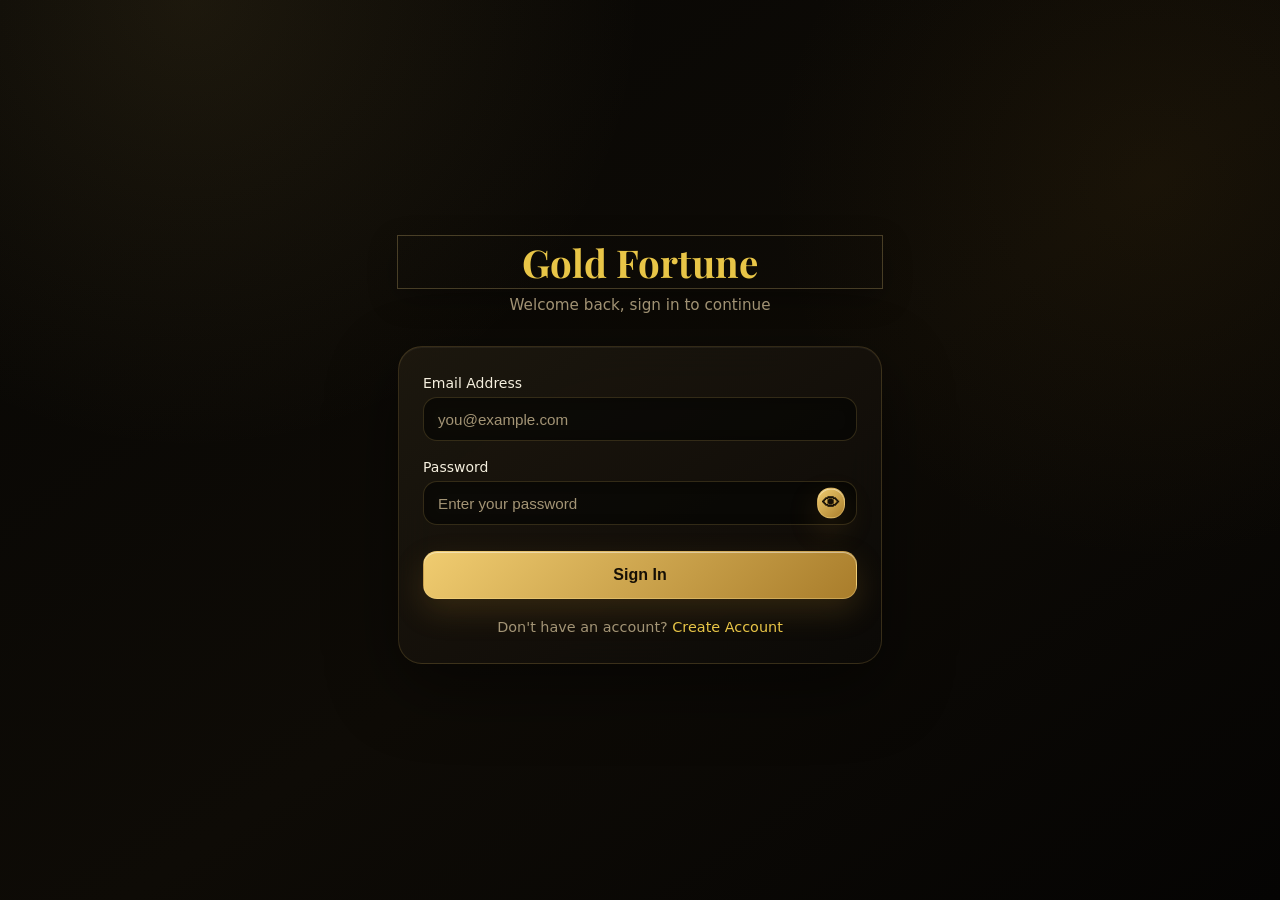
<file: index.html>
<!DOCTYPE html>
<html lang="en">
<head>
  <meta charset="UTF-8" />
  <meta name="viewport" content="width=device-width, initial-scale=1.0" />
  <meta name="theme-color" content="#0f0c06" />
  <title>Gold Fortune</title>
  <link rel="manifest" href="manifest.json" />
  <link rel="icon" href="icon-2.png" />
  <script>
    try {
      if (localStorage.getItem("gf_user")) {
        location.replace("dashboard.html");
      } else {
        location.replace("login.html");
      }
    } catch (e) {
      location.replace("login.html");
    }
  </script>
<link rel="stylesheet" href="premium.css"></head>
<body style="background:#0f0c06;color:#a08b5c;font-family:sans-serif;display:flex;align-items:center;justify-content:center;min-height:100vh;">
  Loading....
</body>
</html>
</file>
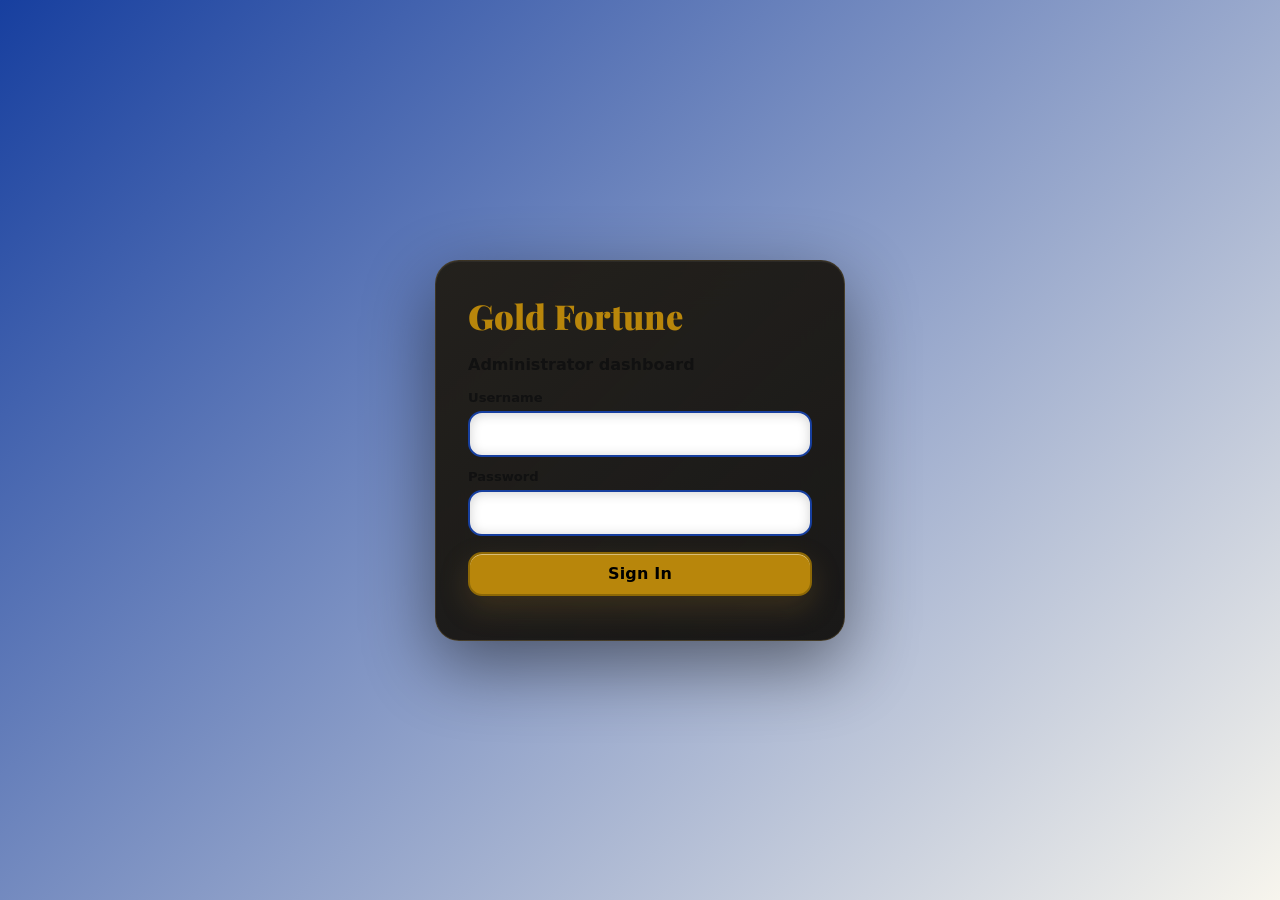
<file: admin/index.html>
<!doctype html><html lang="en"><head><meta charset="utf-8"><meta name="viewport" content="width=device-width,initial-scale=1"><meta name="theme-color" content="#0f0c06"><title>Gold Fortune — Admin</title><link rel="icon" href="icon-2.png"><link href="https://fonts.googleapis.com/css2?family=Playfair+Display:wght@600;700&family=DM+Sans:wght@400;600;700;800&display=swap" rel="stylesheet"><style>
:root{--bg:#0f0c06;--panel:#17120b;--card:#20180e;--border:#3f321f;--gold:#e8c547;--text:#f5eedc;--muted:#a79778;--green:#28c77b;--red:#e45b50}*{box-sizing:border-box}body{margin:0;background:var(--bg);color:var(--text);font-family:DM Sans,sans-serif}.login{min-height:100vh;display:grid;place-items:center;padding:20px}.login-box{width:min(410px,100%);background:var(--card);border:1px solid var(--border);border-radius:24px;padding:32px}.login-box h1{font:700 2rem 'Playfair Display',serif;color:var(--gold);margin:0}.login-box p{color:var(--muted)}label{display:block;font-size:.82rem;color:var(--muted);margin:12px 0 6px}input,select{width:100%;height:46px;border-radius:11px;border:1px solid var(--border);background:#100d08;color:var(--text);padding:0 13px;outline:none}input:focus,select:focus{border-color:var(--gold)}button{font:inherit}.btn{min-height:44px;padding:0 15px;border-radius:11px;border:1px solid var(--gold);cursor:pointer;font-weight:800}.gold{background:linear-gradient(180deg,#ffc936,#e9ad1f);color:#171207}.outline{background:transparent;color:var(--gold);border-color:var(--border)}.error{color:var(--red);font-size:.85rem;margin-top:12px}.admin{display:none;min-height:100vh}.sidebar{position:fixed;left:0;top:0;bottom:0;width:245px;background:var(--panel);border-right:1px solid var(--border);padding:22px 14px;z-index:10}.brand{font:700 1.45rem 'Playfair Display',serif;color:var(--gold);padding:0 10px 22px}.nav{display:grid;gap:7px}.nav button{width:100%;display:flex;align-items:center;gap:12px;text-align:left;padding:12px 13px;border-radius:13px;border:1px solid transparent;background:transparent;color:var(--text);cursor:pointer}.nav button.active,.nav button:hover{background:#241b0e;border-color:rgba(232,197,71,.24);color:var(--gold)}.nav-icon{width:31px;text-align:center;font-size:1.15rem}.side-bottom{position:absolute;left:14px;right:14px;bottom:18px}.main{margin-left:245px;min-height:100vh}.topbar{position:sticky;top:0;z-index:5;background:rgba(15,12,6,.94);backdrop-filter:blur(12px);border-bottom:1px solid var(--border);padding:14px 26px;display:flex;justify-content:space-between;align-items:center}.topbar h1{font:700 1.35rem 'Playfair Display',serif;margin:0}.top-actions{display:flex;gap:10px;align-items:center}.idle{font-size:.78rem;color:var(--muted)}.content{width:min(1200px,100%);margin:auto;padding:24px}.section{display:none}.section.active{display:block;animation:fade .2s ease}@keyframes fade{from{opacity:0;transform:translateY(4px)}to{opacity:1;transform:none}}.section-head{display:flex;justify-content:space-between;gap:12px;align-items:center;margin-bottom:16px}.section-head h2{font:700 1.5rem 'Playfair Display',serif;margin:0;color:var(--gold)}.grid{display:grid;grid-template-columns:repeat(3,minmax(0,1fr));gap:15px}.card{background:linear-gradient(145deg,#251c10,#18120b);border:1px solid var(--border);border-radius:18px;padding:20px;margin-bottom:15px}.stat{font:700 1.8rem 'Playfair Display',serif;color:var(--gold)}.muted{color:var(--muted);font-size:.84rem}.controls{display:grid;grid-template-columns:repeat(2,minmax(0,1fr));gap:14px}.form-group{margin-bottom:12px}.table-wrap{overflow:auto}.table{width:100%;border-collapse:collapse;min-width:760px}.table th,.table td{padding:11px 10px;border-bottom:1px solid var(--border);text-align:left;font-size:.84rem}.table th{color:var(--gold);font-size:.72rem;text-transform:uppercase}.product{padding:16px;border:1px solid var(--border);border-radius:15px;background:#16110a;margin-bottom:10px}.product strong{color:var(--gold)}.proof-grid{display:grid;grid-template-columns:repeat(2,minmax(0,1fr));gap:14px}.proof{border:1px solid var(--border);border-radius:17px;background:#171109;padding:14px}.proof img{width:100%;height:230px;object-fit:contain;background:#0d0a06;border-radius:12px;margin:10px 0}.proof-meta{font-size:.82rem;line-height:1.6}.status{display:inline-block;padding:4px 9px;border-radius:999px;font-size:.72rem;background:rgba(232,197,71,.1);color:var(--gold)}.status.approved{background:rgba(40,199,123,.1);color:var(--green)}.status.declined{background:rgba(228,91,80,.1);color:var(--red)}.btn:disabled{opacity:.45;cursor:not-allowed}.empty{text-align:center;color:var(--muted);padding:28px}.toast{position:fixed;right:20px;bottom:20px;background:#241b0e;border:1px solid var(--gold);padding:12px 16px;border-radius:12px;z-index:50;display:none}.toast.show{display:block}@media(max-width:900px){.sidebar{width:76px;padding:18px 9px}.brand{font-size:0;text-align:center}.brand:after{content:'GF';font:700 1.35rem 'Playfair Display',serif;color:var(--gold)}.nav button{justify-content:center;padding:12px}.nav button span:last-child{display:none}.main{margin-left:76px}.grid{grid-template-columns:1fr 1fr}.controls{grid-template-columns:1fr}.proof-grid{grid-template-columns:1fr}}@media(max-width:600px){.sidebar{top:auto;width:100%;height:68px;bottom:0;border-right:0;border-top:1px solid var(--border);padding:7px;display:flex}.brand,.side-bottom{display:none}.nav{width:100%;display:flex;justify-content:space-around}.nav button{width:auto;min-width:54px;flex-direction:column;gap:2px;padding:5px 7px}.nav button span:last-child{display:block;font-size:.6rem}.main{margin-left:0;padding-bottom:68px}.topbar{padding:12px 14px}.topbar h1{font-size:1.05rem}.content{padding:16px 12px}.grid{grid-template-columns:1fr}.section-head{align-items:flex-start}.section-head .btn{min-height:38px;padding:0 10px}.proof-grid{grid-template-columns:1fr}.login-box{padding:25px}}
.admin{background:#fff;color:#4a2d1c}.sidebar{background:#fff;border-color:#eadfce}.brand,.section-head h2,.table th,.nav button.active,.nav button:hover,.nav-icon{color:#d4a72c}.nav button{color:#4a2d1c}.nav button.active,.nav button:hover{background:#fff8e8;border-color:#ead7a5}.main,.topbar{background:#fff;color:#4a2d1c}.topbar{border-color:#eadfce}.card,.product,.proof{background:#fff;border-color:#eadfce;color:#4a2d1c}.muted,.idle,label{color:#7a5a45}.table td{border-color:#eadfce;color:#4a2d1c}.section-head h2{color:#6b3f24}.nav-icon{font-size:1rem}.btn.outline{color:#6b3f24;border-color:#d9c7b5}.stat{color:#6b3f24}.live-dot{color:#28c77b}.customer-tools{display:grid;grid-template-columns:1.2fr .8fr 1.5fr auto auto;gap:8px;align-items:end}.customer-tools .btn{min-height:42px}.claim-view{min-width:90px}.claim-modal{position:fixed;inset:0;background:rgba(20,10,4,.55);display:none;align-items:center;justify-content:center;padding:18px;z-index:60}.claim-modal.show{display:flex}.claim-modal-card{width:min(520px,100%);background:#fff;border:1px solid #eadfce;border-radius:18px;padding:20px;color:#4a2d1c}.claim-modal-card h3{margin:0 0 10px;color:#6b3f24}.product-editor{display:grid;grid-template-columns:1fr 1fr;gap:8px;margin-top:12px}.product-editor .full{grid-column:1/-1}@media(max-width:900px){.customer-tools{grid-template-columns:1fr 1fr}.customer-tools .wide{grid-column:1/-1}}@media(max-width:600px){.sidebar{background:#fff}.nav-icon{font-size:.9rem}.nav button{min-width:48px;padding:4px 5px}.nav button span:last-child{font-size:.58rem;color:#4a2d1c}.content{background:#fff}.customer-tools{grid-template-columns:1fr}.product-editor{grid-template-columns:1fr}.product-editor .full{grid-column:auto}}
</style><link rel="stylesheet" href="../premium.css">
<style id="admin-dark-brown-theme">
:root{--bg:#2a160d;--panel:#211009;--card:#351d12;--border:#5a3923;--gold:#b8860b;--text:#ffffff;--muted:#eadfd8}
body{background:#2a160d;color:#fff}
.sidebar{background:#211009;border-right-color:#5a3923}
.main{background:#2a160d}
.topbar{background:rgba(42,22,13,.96);border-bottom-color:#5a3923}
.card,.product,.proof,.login-box{background:linear-gradient(145deg,#3a2115,#2b170e);border-color:#5a3923}
input,select{background:#1d0e08;color:#fff;border-color:#5a3923}
input::placeholder{color:#cdbfb6}
label,.muted,.idle{color:#eadfd8}
.section-head h2,.stat,.product strong,.table th,.brand,.login-box h1{color:#d4a72c}
.nav button{color:#fff}
.nav button.active,.nav button:hover{background:#3a2115;border-color:#806020;color:#d4a72c}
.btn.gold{background:#8f6b0a;border-color:#b8860b;color:#fff}
.btn.outline{background:transparent;color:#d4a72c;border-color:#6d4d2a}
.toast{background:#351d12;border-color:#b8860b;color:#fff}
.status{color:#d4a72c;background:rgba(184,134,11,.16)}
.table th,.table td{border-bottom-color:#5a3923}
.proof img{background:#170a06}
</style>

<style id="royal-blue-luxury-theme">
:root{
  --bg:#05070d;
  --panel:#070b14;
  --card:#101726;
  --border:#263650;
  --gold:#d9b44a;
  --royal:#173ea5;
  --royal-bright:#2456d8;
  --offwhite:#f7f4ea;
  --text:#f7f4ea;
  --muted:#b9c3d6;
  --green:#29c77f;
  --red:#e45151;
}
html,body{background:var(--bg);color:var(--text)}
body{font-size:16px}
.login{background:radial-gradient(circle at 50% 10%,rgba(36,86,216,.28),transparent 42%),var(--bg)}
.login-box{
  background:linear-gradient(145deg,#111b31,#090e19);
  border:1px solid rgba(217,180,74,.55);
  box-shadow:0 28px 80px rgba(0,0,0,.55),0 0 45px rgba(36,86,216,.12);
}
.login-box h1{color:var(--gold);font-size:2.15rem}
.login-box p,label,.muted,.idle{color:var(--muted)}
input,select{
  background:#070c15;color:var(--offwhite);
  border-color:#314362;font-size:1rem;font-weight:700;
}
input:focus,select:focus{border-color:var(--gold);box-shadow:0 0 0 3px rgba(217,180,74,.12)}
.btn{font-size:1rem;font-weight:900;letter-spacing:.01em}
.btn.gold{
  background:linear-gradient(135deg,#f0cf63,#b88b22);
  color:#07090e;border-color:#f0cf63;
  box-shadow:0 7px 20px rgba(217,180,74,.15)
}
.btn.outline{
  background:rgba(23,62,165,.08);
  color:var(--offwhite);border-color:#38527e
}
.btn.outline:hover{background:rgba(36,86,216,.18);border-color:var(--gold);color:var(--gold)}
.btn.danger{
  background:rgba(228,81,81,.08);
  color:#ff8f8f;border-color:rgba(228,81,81,.5)
}
.btn.danger:hover{background:rgba(228,81,81,.18);border-color:#ff7777}
.admin{background:var(--bg);color:var(--text)}
.sidebar{
  width:275px;background:linear-gradient(180deg,#080d18,#050811);
  border-right:1px solid rgba(217,180,74,.28);
  padding:24px 14px;
}
.brand{color:var(--gold);font-size:1.55rem;font-weight:900}
.nav{gap:8px}
.nav button{
  color:var(--offwhite);
  min-height:50px;
  padding:12px 14px;
  font-size:1rem;
  font-weight:900;
  border-radius:12px;
  white-space:nowrap;
}
.nav button.active,.nav button:hover{
  color:#fff;background:linear-gradient(90deg,rgba(23,62,165,.9),rgba(23,62,165,.32));
  border-color:rgba(217,180,74,.38);
  box-shadow:inset 3px 0 0 var(--gold);
}
.nav-icon{color:var(--gold);font-size:1.2rem;width:34px}
.main{margin-left:275px;background:var(--bg)}
.topbar{
  background:rgba(5,7,13,.92);
  border-bottom-color:rgba(217,180,74,.25);
  padding:16px 28px;
}
.topbar h1{font-size:1.55rem;color:var(--offwhite)}
.content{max-width:1280px;padding:28px}
.section-head h2{font-size:1.65rem;color:var(--gold);font-weight:900}
.card,.product,.proof{
  background:linear-gradient(145deg,#111a2b,#0b111e);
  border-color:#263957;
  color:var(--offwhite);
  box-shadow:0 12px 35px rgba(0,0,0,.18)
}
.card b,.product strong{font-size:1.05rem}
.stat{font-size:2rem;color:var(--gold)}
.table th{color:var(--gold);font-size:.8rem;font-weight:900}
.table td{color:var(--offwhite);font-size:.95rem;border-bottom-color:#263957}
.proof-meta{font-size:.95rem;font-weight:600}
.proof-actions{display:flex;gap:8px;flex-wrap:wrap;margin-top:4px}
.proof-actions .btn{flex:1;min-width:135px}
.status{font-weight:900}
.toast{background:#101a2b;border-color:var(--gold);color:var(--offwhite);font-weight:800}
.side-bottom .btn{font-size:.95rem}
@media(max-width:900px){
  .sidebar{width:82px;padding:18px 8px}
  .brand{font-size:0;text-align:center}
  .brand:after{content:'GF';font-size:1.45rem;color:var(--gold);font-weight:900}
  .nav button{justify-content:center;padding:12px 7px}
  .nav button span:last-child{display:none}
  .main{margin-left:82px}
  .grid{grid-template-columns:1fr 1fr}
}
@media(max-width:600px){
  .sidebar{
    top:0;bottom:auto;left:0;width:100%;height:auto;min-height:64px;
    padding:7px 5px;display:flex;align-items:center;
    border-right:0;border-bottom:1px solid rgba(217,180,74,.28);
    overflow-x:auto;z-index:20;
  }
  .brand,.side-bottom{display:none}
  .nav{
    width:100%;display:flex;gap:4px;justify-content:flex-start;
    overflow-x:auto;scrollbar-width:none
  }
  .nav::-webkit-scrollbar{display:none}
  .nav button{
    flex:0 0 auto;width:auto;min-width:76px;min-height:50px;
    flex-direction:row;gap:5px;padding:7px 9px;font-size:.78rem;
    white-space:nowrap
  }
  .nav button span:last-child{display:block;font-size:.72rem;color:inherit}
  .nav-icon{font-size:1rem;width:auto}
  .main{margin-left:0;padding-top:64px;padding-bottom:12px}
  .topbar{padding:12px 12px}
  .topbar h1{font-size:1.25rem}
  .top-actions{gap:6px}
  .idle{display:none}
  .top-actions .btn{min-height:38px;padding:0 10px;font-size:.85rem}
  .content{padding:16px 10px}
  .section-head h2{font-size:1.4rem}
  .grid{grid-template-columns:1fr}
  .card{padding:16px}
  .table{min-width:760px}
  .proof-grid{grid-template-columns:1fr}
  .proof-actions{flex-direction:column}
  .proof-actions .btn{width:100%}
  .login-box{padding:25px 20px}
}
</style>

<style id="high-contrast-royal-theme">
:root{
  --bg:#f7f5ed;
  --panel:#173f9f;
  --card:#ffffff;
  --border:#d5c28a;
  --gold:#b8860b;
  --royal:#173f9f;
  --royal-dark:#0f2f7c;
  --brown:#3b2115;
  --text:#050505;
  --muted:#222222;
  --green:#116b42;
  --red:#9e2222;
}
body{background:var(--bg);color:#050505;font-weight:700}
.login{background:linear-gradient(135deg,#173f9f 0%,#f7f5ed 100%)}
.login-box{
  background:#fff;
  border:3px solid var(--gold);
  color:#050505;
  box-shadow:0 20px 60px rgba(0,0,0,.35);
}
.login-box h1,.section-head h2,.stat,.product strong,.table th,.brand{color:var(--gold);font-weight:900}
.login-box p,label,.muted,.idle{color:#111!important;opacity:1!important;font-weight:800}
input,select{
  background:#fff!important;
  color:#000!important;
  border:2px solid #173f9f!important;
  font-weight:800!important;
}
input::placeholder{color:#333!important;opacity:1!important}
input:focus,select:focus{border-color:var(--gold)!important;box-shadow:0 0 0 3px rgba(184,134,11,.2)!important}
.btn{font-weight:900!important}
.btn.gold{
  background:var(--gold)!important;
  color:#000!important;
  border:2px solid #8d6806!important;
}
.btn.outline{
  background:#fff!important;
  color:#000!important;
  border:2px solid var(--royal)!important;
}
.btn.danger{
  background:#fff!important;
  color:#8b1515!important;
  border:2px solid #8b1515!important;
}
.admin{background:var(--bg)!important;color:#000!important}
.sidebar{
  background:var(--royal)!important;
  border-right:3px solid var(--gold)!important;
}
.brand{color:var(--gold)!important}
.nav button{
  color:#fff!important;
  font-weight:900!important;
}
.nav button .nav-icon{
  color:var(--gold)!important;
  background:var(--brown)!important;
  border-radius:9px;
  width:34px;height:34px;
  display:inline-flex;align-items:center;justify-content:center;
  font-weight:900;
}
.nav button.active,.nav button:hover{
  background:#f7f5ed!important;
  color:#000!important;
  border:2px solid var(--gold)!important;
  box-shadow:none!important;
}
.nav button.active .nav-icon,.nav button:hover .nav-icon{
  background:var(--brown)!important;
  color:var(--gold)!important;
}
.main{background:var(--bg)!important;color:#000!important}
.topbar{
  background:#fff!important;
  border-bottom:3px solid var(--royal)!important;
}
.topbar h1{color:#000!important;font-weight:900!important}
.card,.product,.proof{
  background:#fff!important;
  color:#000!important;
  border:2px solid #d6c58e!important;
  box-shadow:0 8px 24px rgba(0,0,0,.10)!important;
}
.card b,.product strong{color:#000!important;font-weight:900!important}
.stat{color:var(--royal)!important}
.section-head h2{color:var(--royal)!important}
.table th{color:var(--royal)!important;font-weight:900!important}
.table td{
  color:#000!important;
  font-weight:700!important;
  border-bottom:2px solid #ddd4b9!important;
}
.proof-meta{color:#000!important;font-weight:800!important}
.proof-meta b{color:#000!important}
.status{
  color:#000!important;
  font-weight:900!important;
  border:1px solid #b99a43;
}
.status.approved{color:#075c35!important}
.status.declined{color:#8b1515!important}
.toast{
  background:var(--brown)!important;
  color:#fff!important;
  border:2px solid var(--gold)!important;
  font-weight:900!important;
}
.side-bottom .btn{
  background:#fff!important;
  color:#000!important;
  border:2px solid var(--gold)!important;
}
.claim-modal-card{
  background:#fff!important;
  color:#000!important;
  border:3px solid var(--gold)!important;
}
.claim-modal-card h3{color:var(--royal)!important}
@media(max-width:900px){
  .sidebar{background:var(--royal)!important}
  .brand:after{color:var(--gold)!important}
  .nav button span:last-child{color:inherit!important}
}
@media(max-width:600px){
  .sidebar{
    background:var(--royal)!important;
    border-bottom:3px solid var(--gold)!important;
  }
  .nav button{color:#fff!important}
  .nav button.active,.nav button:hover{color:#000!important}
  .nav button span:last-child{font-weight:900!important}
}
</style>
<style id="dashboard-card-two-tone">
.card,.product,.proof{
  background:linear-gradient(90deg,#ffffff 0%,#ffffff 50%,var(--gold) 50%,var(--gold) 100%)!important;
}
.card .stat,.stat{color:var(--royal)!important}
.card .muted,.muted,.card b,.product strong,.card p{color:var(--gold)!important}
</style>
</head><body>
<div class="login" id="loginScreen"><div class="login-box"><h1>Gold Fortune</h1><p>Administrator dashboard</p><form id="loginForm"><label>Username</label><input id="username" autocomplete="username" required><label>Password</label><input id="password" type="password" autocomplete="current-password" required><button class="btn gold" style="width:100%;margin-top:16px" id="loginBtn">Sign In</button><div class="error" id="loginError"></div></form></div></div>
<div class="admin" id="adminApp"><aside class="sidebar"><div class="brand">Gold Fortune Admin</div><nav class="nav"><button class="active" data-section="overview"><span class="nav-icon">⌂</span><span>Dashboard</span></button><button data-section="settings"><span class="nav-icon">⚙</span><span>Settings</span></button><button data-section="products"><span class="nav-icon">▣</span><span>Products</span></button><button data-section="customers"><span class="nav-icon">♙</span><span>Customers</span></button><button data-section="uploads"><span class="nav-icon">▤</span><span>Payment Uploads</span></button><button data-section="withdrawals"><span class="nav-icon">⇩</span><span>Withdraw Request</span></button><button data-section="codegen"><span class="nav-icon">⌘</span><span>Code Generate</span></button><button data-section="delete"><span class="nav-icon">⌫</span><span>Delete</span></button><button data-section="claims"><span class="nav-icon">✓</span><span>Claim Requests</span></button></nav><div class="side-bottom"><button class="btn outline" style="width:100%" onclick="logout()">Logout</button></div></aside><main class="main"><header class="topbar"><h1 id="sectionTitle">Dashboard</h1><div class="top-actions"><span class="idle" id="idleTimer">Idle 2:00</span><button class="btn outline" onclick="refreshAll()">Refresh</button></div></header><div class="content">
<section class="section active" id="section-overview"><div class="section-head"><h2>Dashboard</h2></div><div class="grid"><div class="card"><div class="stat" id="statUsers">0</div><div class="muted">Customers</div></div><div class="card"><div class="stat" id="statUploads">0</div><div class="muted">Payment uploads</div></div><div class="card"><div class="stat" id="statWithdrawals">0</div><div class="muted">Withdrawal requests</div></div></div><div class="card"><b>Admin workspace</b><p class="muted" style="margin-top:7px">Use the icons on the left to switch the content shown on the right. New payment-proof submissions appear under Payment Uploads.</p></div></section>
<section class="section" id="section-settings"><div class="section-head"><h2>Payment & Contact Settings</h2></div><div class="card"><div class="controls"><div><label>Bank Name</label><input id="bankName"></div><div><label>Account Name</label><input id="accountName"></div></div><label>Account Number</label><input id="bankAccount"><div class="controls" style="margin-top:12px"><div><label>WhatsApp link</label><input id="whatsapp" placeholder="https://wa.me/..."/></div><div><label>Telegram support link</label><input id="telegram" placeholder="https://t.me/..."/></div></div><label>Telegram Channel link</label><input id="telegramChannel" placeholder="https://t.me/..."/><button class="btn gold" style="margin-top:16px" onclick="saveSettings()">Save Settings</button></div><div class="card"><b>Referral code maintenance</b><p class="muted" style="margin:6px 0 12px">Repair missing or duplicate customer referral codes while keeping each customer code unique.</p><button class="btn outline" onclick="repairReferralCodes()">Repair Referral Codes</button></div><div class="card"><b>Change Admin Password</b><label>New password</label><input id="newAdminPassword" type="password" minlength="6" placeholder="Enter new password"><label>Confirm password</label><input id="confirmAdminPassword" type="password" minlength="6" placeholder="Confirm new password"><button class="btn gold" style="margin-top:14px" onclick="changeAdminPassword()">Update Admin Password</button></div></section>
<section class="section" id="section-products"><div class="section-head"><h2>Products</h2></div><div id="productsList"></div></section>
<section class="section" id="section-customers"><div class="section-head"><h2>Customers</h2></div><div class="card"><b>Credit / Deduct Customer</b><div class="customer-tools" style="margin-top:12px"><div class="wide"><label>Customer</label><select id="fundCustomer"></select></div><div><label>Amount</label><input id="fundAmount" type="number" min="0" step="1" placeholder="Amount"></div><div class="wide"><label>Memo / Description</label><input id="fundMemo" placeholder="Reason for adjustment"></div><button class="btn gold" onclick="adjustCustomerBalance(1)">Credit</button><button class="btn outline" onclick="adjustCustomerBalance(-1)">Deduct</button></div></div><div class="card table-wrap"><table class="table"><thead><tr><th>Name</th><th>Email</th><th>Customer ID</th><th>Referral</th><th>Joined</th><th>Status</th><th>Balance</th></tr></thead><tbody id="usersBody"></tbody></table></div></section>
<section class="section" id="section-uploads"><div class="section-head"><h2>Payment Uploads</h2></div><div id="uploadsList" class="proof-grid"></div></section>
<section class="section" id="section-withdrawals"><div class="section-head"><h2>Withdraw Request</h2><button class="btn outline" onclick="refreshAll()">Refresh Requests</button></div><div class="card table-wrap"><table class="table"><thead><tr><th>User</th><th>Amount</th><th>Bank</th><th>Account</th><th>Account Name</th><th>Status</th><th>Date</th><th>Action</th></tr></thead><tbody id="withdrawalsBody"></tbody></table></div></section>
<section class="section" id="section-codegen"><div class="section-head"><h2>Code Generate</h2></div><div class="card"><label>Customer</label><select id="codeCustomer"></select><label>Product</label><select id="codeProduct"></select><button class="btn gold" style="margin-top:16px" onclick="generateClaimCode()">Generate & Send Code</button><p class="muted" style="margin-top:10px">Generated codes are assigned to one customer and can be used once.</p></div><div class="card"><div id="generatedCodes"></div></div></section>
<section class="section" id="section-delete"><div class="section-head"><h2>Delete Customer</h2></div><div class="card"><label>Select customer</label><select id="deleteCustomer"></select><button class="btn" style="margin-top:16px;border-color:var(--red);color:var(--red);background:transparent" onclick="confirmDeleteCustomer()">Delete</button></div></section>
<section class="section" id="section-claims"><div class="section-head"><h2>Claim Requests</h2></div><div class="card table-wrap"><table class="table"><thead><tr><th>Customer</th><th>Product</th><th>Code</th><th>Amount</th><th>Status</th><th>Date</th><th>Action</th></tr></thead><tbody id="claimsBody"></tbody></table></div></section>
</div></main></div><div class="claim-modal" id="claimModal"><div class="claim-modal-card"><h3>Claim Request</h3><div id="claimDetails"></div><div style="display:flex;gap:8px;margin-top:16px"><button class="btn outline" onclick="closeClaimModal()">Close</button><button class="btn gold" id="confirmClaimBtn" onclick="confirmClaimRequest()">Confirm Claim Request</button></div></div></div><div class="toast" id="toast"></div><script src="app.js"></script></body></html>
</file>
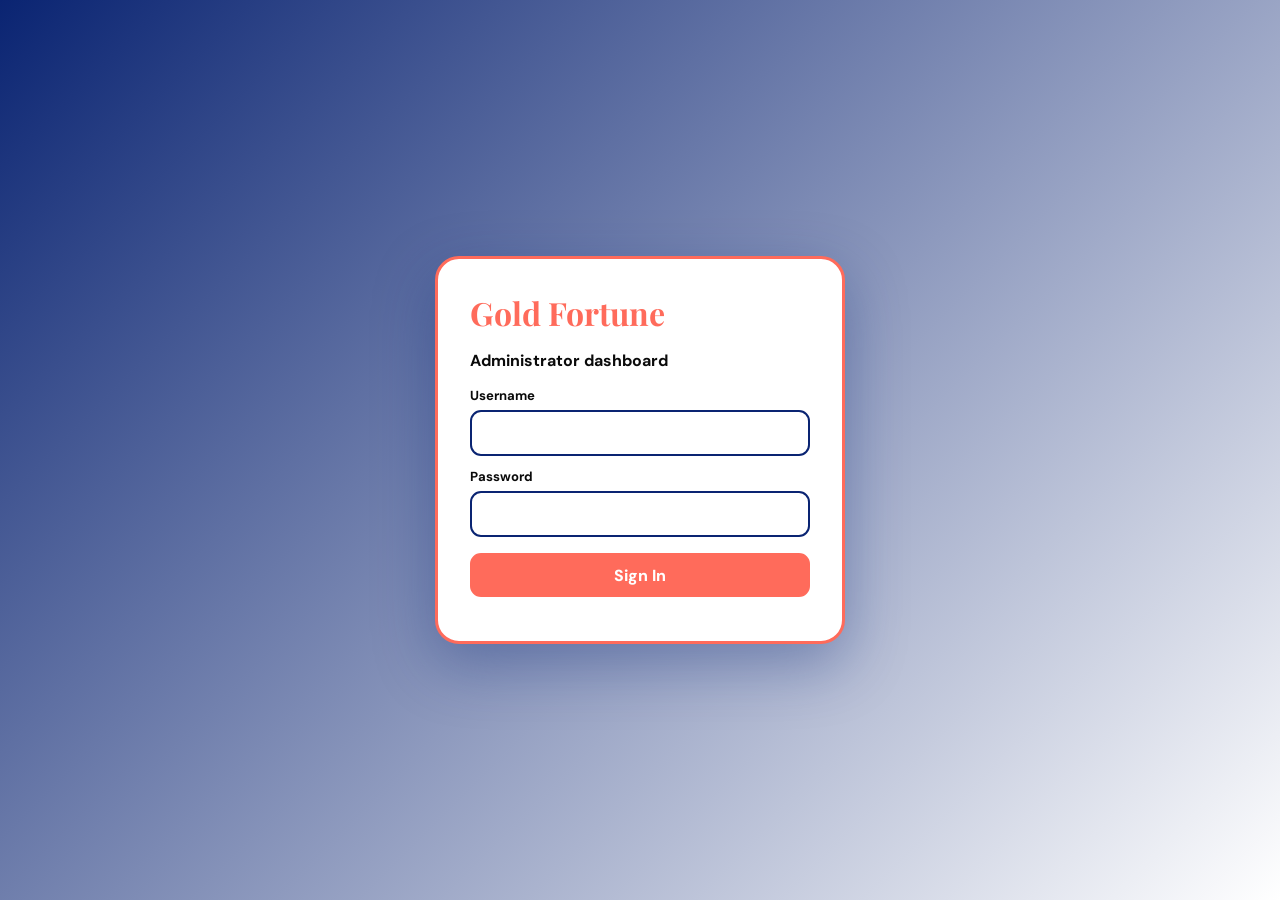
<file: admin2/index.html>
<!doctype html><html lang="en"><head><meta charset="utf-8"><meta name="viewport" content="width=device-width,initial-scale=1"><meta name="theme-color" content="#0a2472"><title>Gold Fortune — Admin</title><link rel="icon" href="icon-2.png"><link href="https://fonts.googleapis.com/css2?family=Playfair+Display:wght@600;700&family=DM+Sans:wght@400;600;700;800&display=swap" rel="stylesheet"><style>
:root{--white:#ffffff;--black:#0a0a0a;--navy:#0a2472;--navy-dark:#061a54;--coral:#ff6b5b;--green:#1f9d55;--red:#d92c2c;--bg:#ffffff;--panel:#0a2472;--card:#ffffff;--border:#0a2472;--text:#0a0a0a;--muted:#0a0a0a}
*{box-sizing:border-box}
body{margin:0;background:var(--bg);color:var(--text);font-family:DM Sans,sans-serif;font-weight:700}
.login{min-height:100vh;display:grid;place-items:center;padding:20px;background:linear-gradient(135deg,var(--navy) 0%,var(--white) 100%)}
.login-box{width:min(410px,100%);background:var(--white);border:3px solid var(--coral);border-radius:24px;padding:32px;box-shadow:0 20px 60px rgba(10,36,114,.35)}
.login-box h1{font:700 2rem 'Playfair Display',serif;color:var(--coral);margin:0}
.login-box p{color:var(--black)}
label{display:block;font-size:.82rem;color:var(--black);margin:12px 0 6px}
input,select{width:100%;height:46px;border-radius:11px;border:2px solid var(--navy);background:var(--white);color:var(--black);padding:0 13px;outline:none;font-weight:700}
input::placeholder{color:var(--black);opacity:.6}
input:focus,select:focus{border-color:var(--coral);box-shadow:0 0 0 3px rgba(255,107,91,.2)}
button{font:inherit}
.btn{min-height:44px;padding:0 15px;border-radius:11px;border:2px solid var(--coral);cursor:pointer;font-weight:800}
.gold,.btn.gold{background:var(--coral);color:var(--white);border-color:var(--coral)}
.outline,.btn.outline{background:var(--white);color:var(--navy);border-color:var(--navy)}
.btn.outline:hover{background:var(--navy);color:var(--white)}
.btn.danger{background:var(--white);color:var(--red);border-color:var(--red)}
.btn.danger:hover{background:var(--red);color:var(--white)}
.btn:disabled{opacity:.45;cursor:not-allowed}
.error{color:var(--red);font-size:.85rem;margin-top:12px}
.admin{display:none;min-height:100vh;background:var(--white);color:var(--black)}
.sidebar{position:fixed;left:0;top:0;bottom:0;width:245px;background:var(--navy);border-right:3px solid var(--coral);padding:22px 14px;z-index:10}
.brand{font:700 1.45rem 'Playfair Display',serif;color:var(--coral);padding:0 10px 22px}
.nav{display:grid;gap:7px}
.nav button{width:100%;display:flex;align-items:center;gap:12px;text-align:left;padding:12px 13px;border-radius:13px;border:1px solid transparent;background:transparent;color:var(--white);cursor:pointer;font-weight:800}
.nav button.active,.nav button:hover{background:var(--white);border-color:var(--coral);color:var(--navy)}
.nav-icon{width:31px;height:31px;text-align:center;line-height:31px;font-size:1.15rem;color:var(--coral);background:var(--navy-dark);border-radius:8px;display:inline-flex;align-items:center;justify-content:center}
.nav button.active .nav-icon,.nav button:hover .nav-icon{background:var(--navy-dark);color:var(--coral)}
.side-bottom{position:absolute;left:14px;right:14px;bottom:18px}
.main{margin-left:245px;min-height:100vh;background:var(--white)}
.topbar{position:sticky;top:0;z-index:5;background:var(--white);backdrop-filter:blur(12px);border-bottom:3px solid var(--navy);padding:14px 26px;display:flex;justify-content:space-between;align-items:center}
.topbar h1{font:700 1.35rem 'Playfair Display',serif;margin:0;color:var(--black)}
.top-actions{display:flex;gap:10px;align-items:center}
.idle{font-size:.78rem;color:var(--black)}
.content{width:min(1200px,100%);margin:auto;padding:24px}
.section{display:none}
.section.active{display:block;animation:fade .2s ease}
@keyframes fade{from{opacity:0;transform:translateY(4px)}to{opacity:1;transform:none}}
.section-head{display:flex;justify-content:space-between;gap:12px;align-items:center;margin-bottom:16px}
.section-head h2{font:700 1.5rem 'Playfair Display',serif;margin:0;color:var(--navy)}
.grid{display:grid;grid-template-columns:repeat(3,minmax(0,1fr));gap:15px}
.card{background:linear-gradient(90deg,var(--white) 0%,var(--white) 50%,var(--coral) 50%,var(--coral) 100%);border:2px solid var(--navy);border-radius:18px;padding:20px;margin-bottom:15px;box-shadow:0 8px 24px rgba(10,36,114,.12)}
.card b{color:var(--coral)}
.stat{font:700 1.8rem 'Playfair Display',serif;color:var(--navy)}
.muted{color:var(--coral);font-size:.84rem;font-weight:800}
.card p.muted{color:var(--coral)}
.controls{display:grid;grid-template-columns:repeat(2,minmax(0,1fr));gap:14px}
.form-group{margin-bottom:12px}
.table-wrap{overflow:auto}
.table{width:100%;border-collapse:collapse;min-width:760px}
.table th,.table td{padding:11px 10px;border-bottom:2px solid var(--navy);text-align:left;font-size:.84rem;color:var(--black)}
.table th{color:var(--navy);font-size:.72rem;text-transform:uppercase;font-weight:900}
.product{padding:16px;border:2px solid var(--navy);border-radius:15px;background:var(--white);margin-bottom:10px}
.product strong{color:var(--coral)}
.proof-grid{display:grid;grid-template-columns:repeat(2,minmax(0,1fr));gap:14px}
.proof{border:2px solid var(--navy);border-radius:17px;background:var(--white);padding:14px;color:var(--black)}
.proof img{width:100%;height:230px;object-fit:contain;background:var(--white);border:1px solid var(--navy);border-radius:12px;margin:10px 0}
.proof-meta{font-size:.82rem;line-height:1.6;color:var(--black)}
.proof-meta b{color:var(--black)}
.proof-actions{display:flex;gap:8px;flex-wrap:wrap;margin-top:4px}
.proof-actions .btn{flex:1;min-width:135px}
.status{display:inline-block;padding:4px 9px;border-radius:999px;font-size:.72rem;background:var(--white);color:var(--coral);border:1px solid var(--coral);font-weight:800}
.status.approved{background:var(--white);color:var(--green);border-color:var(--green)}
.status.declined{background:var(--white);color:var(--red);border-color:var(--red)}
.empty{text-align:center;color:var(--black);padding:28px}
.toast{position:fixed;right:20px;bottom:20px;background:var(--navy);border:2px solid var(--coral);color:var(--white);padding:12px 16px;border-radius:12px;z-index:50;display:none;font-weight:800}
.toast.show{display:block}
.live-dot{color:var(--green)}
.customer-tools{display:grid;grid-template-columns:1.2fr .8fr 1.5fr auto auto;gap:8px;align-items:end}
.customer-tools .btn{min-height:42px}
.claim-view{min-width:90px}
.claim-modal{position:fixed;inset:0;background:rgba(10,10,10,.55);display:none;align-items:center;justify-content:center;padding:18px;z-index:60}
.claim-modal.show{display:flex}
.claim-modal-card{width:min(520px,100%);background:var(--white);border:3px solid var(--coral);border-radius:18px;padding:20px;color:var(--black)}
.claim-modal-card h3{margin:0 0 10px;color:var(--navy)}
.product-editor{display:grid;grid-template-columns:1fr 1fr;gap:8px;margin-top:12px}
.product-editor .full{grid-column:1/-1}
@media(max-width:900px){
  .sidebar{width:76px;padding:18px 9px}
  .brand{font-size:0;text-align:center}
  .brand:after{content:'GF';font:700 1.35rem 'Playfair Display',serif;color:var(--coral)}
  .nav button{justify-content:center;padding:12px}
  .nav button span:last-child{display:none}
  .main{margin-left:76px}
  .grid{grid-template-columns:1fr 1fr}
  .controls{grid-template-columns:1fr}
  .proof-grid{grid-template-columns:1fr}
  .customer-tools{grid-template-columns:1fr 1fr}
  .customer-tools .wide{grid-column:1/-1}
}
@media(max-width:600px){
  .sidebar{top:auto;width:100%;height:68px;bottom:0;border-right:0;border-top:3px solid var(--coral);padding:7px;display:flex}
  .brand,.side-bottom{display:none}
  .nav{width:100%;display:flex;justify-content:space-around}
  .nav button{width:auto;min-width:54px;flex-direction:column;gap:2px;padding:5px 7px}
  .nav button span:last-child{display:block;font-size:.6rem;color:inherit}
  .nav-icon{font-size:1rem}
  .main{margin-left:0;padding-bottom:68px}
  .topbar{padding:12px 14px}
  .topbar h1{font-size:1.05rem}
  .content{padding:16px 12px}
  .grid{grid-template-columns:1fr}
  .section-head{align-items:flex-start}
  .section-head .btn{min-height:38px;padding:0 10px}
  .proof-grid{grid-template-columns:1fr}
  .proof-actions{flex-direction:column}
  .proof-actions .btn{width:100%}
  .login-box{padding:25px}
  .customer-tools{grid-template-columns:1fr}
  .product-editor{grid-template-columns:1fr}
  .product-editor .full{grid-column:auto}
}
</style>
</head><body>
<div class="login" id="loginScreen"><div class="login-box"><h1>Gold Fortune</h1><p>Administrator dashboard</p><form id="loginForm"><label>Username</label><input id="username" autocomplete="username" required><label>Password</label><input id="password" type="password" autocomplete="current-password" required><button class="btn gold" style="width:100%;margin-top:16px" id="loginBtn">Sign In</button><div class="error" id="loginError"></div></form></div></div>
<div class="admin" id="adminApp"><aside class="sidebar"><div class="brand">Gold Fortune Admin</div><nav class="nav"><button class="active" data-section="overview"><span class="nav-icon">⌂</span><span>Dashboard</span></button><button data-section="settings"><span class="nav-icon">⚙</span><span>Settings</span></button><button data-section="products"><span class="nav-icon">▣</span><span>Products</span></button><button data-section="customers"><span class="nav-icon">♙</span><span>Customers</span></button><button data-section="uploads"><span class="nav-icon">▤</span><span>Payment Uploads</span></button><button data-section="withdrawals"><span class="nav-icon">⇩</span><span>Withdraw Request</span></button><button data-section="codegen"><span class="nav-icon">⌘</span><span>Code Generate</span></button><button data-section="delete"><span class="nav-icon">⌫</span><span>Delete</span></button><button data-section="claims"><span class="nav-icon">✓</span><span>Claim Requests</span></button></nav><div class="side-bottom"><button class="btn outline" style="width:100%" onclick="logout()">Logout</button></div></aside><main class="main"><header class="topbar"><h1 id="sectionTitle">Dashboard</h1><div class="top-actions"><span class="idle" id="idleTimer">Idle 2:00</span><button class="btn outline" onclick="refreshAll()">Refresh</button></div></header><div class="content">
<section class="section active" id="section-overview"><div class="section-head"><h2>Dashboard</h2></div><div class="grid"><div class="card"><div class="stat" id="statUsers">0</div><div class="muted">Customers</div></div><div class="card"><div class="stat" id="statUploads">0</div><div class="muted">Payment uploads</div></div><div class="card"><div class="stat" id="statWithdrawals">0</div><div class="muted">Withdrawal requests</div></div></div><div class="card"><b>Admin workspace</b><p class="muted" style="margin-top:7px">Use the icons on the left to switch the content shown on the right. New payment-proof submissions appear under Payment Uploads.</p></div></section>
<section class="section" id="section-settings"><div class="section-head"><h2>Payment & Contact Settings</h2></div><div class="card"><div class="controls"><div><label>Bank Name</label><input id="bankName"></div><div><label>Account Name</label><input id="accountName"></div></div><label>Account Number</label><input id="bankAccount"><div class="controls" style="margin-top:12px"><div><label>WhatsApp link</label><input id="whatsapp" placeholder="https://wa.me/..."/></div><div><label>Telegram support link</label><input id="telegram" placeholder="https://t.me/..."/></div></div><label>Telegram Channel link</label><input id="telegramChannel" placeholder="https://t.me/..."/><button class="btn gold" style="margin-top:16px" onclick="saveSettings()">Save Settings</button></div><div class="card"><b>Referral code maintenance</b><p class="muted" style="margin:6px 0 12px">Repair missing or duplicate customer referral codes while keeping each customer code unique.</p><button class="btn outline" onclick="repairReferralCodes()">Repair Referral Codes</button></div><div class="card"><b>Change Admin Password</b><label>New password</label><input id="newAdminPassword" type="password" minlength="6" placeholder="Enter new password"><label>Confirm password</label><input id="confirmAdminPassword" type="password" minlength="6" placeholder="Confirm new password"><button class="btn gold" style="margin-top:14px" onclick="changeAdminPassword()">Update Admin Password</button></div></section>
<section class="section" id="section-products"><div class="section-head"><h2>Products</h2></div><div id="productsList"></div></section>
<section class="section" id="section-customers"><div class="section-head"><h2>Customers</h2></div><div class="card"><b>Credit / Deduct Customer</b><div class="customer-tools" style="margin-top:12px"><div class="wide"><label>Customer</label><select id="fundCustomer"></select></div><div><label>Amount</label><input id="fundAmount" type="number" min="0" step="1" placeholder="Amount"></div><div class="wide"><label>Memo / Description</label><input id="fundMemo" placeholder="Reason for adjustment"></div><button class="btn gold" onclick="adjustCustomerBalance(1)">Credit</button><button class="btn outline" onclick="adjustCustomerBalance(-1)">Deduct</button></div></div><div class="card table-wrap"><table class="table"><thead><tr><th>Name</th><th>Email</th><th>Customer ID</th><th>Referral</th><th>Joined</th><th>Status</th><th>Balance</th></tr></thead><tbody id="usersBody"></tbody></table></div></section>
<section class="section" id="section-uploads"><div class="section-head"><h2>Payment Uploads</h2></div><div id="uploadsList" class="proof-grid"></div></section>
<section class="section" id="section-withdrawals"><div class="section-head"><h2>Withdraw Request</h2><button class="btn outline" onclick="refreshAll()">Refresh Requests</button></div><div class="card table-wrap"><table class="table"><thead><tr><th>User</th><th>Amount</th><th>Bank</th><th>Account</th><th>Account Name</th><th>Status</th><th>Date</th><th>Action</th></tr></thead><tbody id="withdrawalsBody"></tbody></table></div></section>
<section class="section" id="section-codegen"><div class="section-head"><h2>Code Generate</h2></div><div class="card"><label>Customer</label><select id="codeCustomer"></select><label>Product</label><select id="codeProduct"></select><button class="btn gold" style="margin-top:16px" onclick="generateClaimCode()">Generate & Send Code</button><p class="muted" style="margin-top:10px">Generated codes are assigned to one customer and can be used once.</p></div><div class="card"><div id="generatedCodes"></div></div></section>
<section class="section" id="section-delete"><div class="section-head"><h2>Delete Customer</h2></div><div class="card"><label>Select customer</label><select id="deleteCustomer"></select><button class="btn" style="margin-top:16px;border-color:var(--red);color:var(--red);background:transparent" onclick="confirmDeleteCustomer()">Delete</button></div></section>
<section class="section" id="section-claims"><div class="section-head"><h2>Claim Requests</h2></div><div class="card table-wrap"><table class="table"><thead><tr><th>Customer</th><th>Product</th><th>Code</th><th>Amount</th><th>Status</th><th>Date</th><th>Action</th></tr></thead><tbody id="claimsBody"></tbody></table></div></section>
</div></main></div><div class="claim-modal" id="claimModal"><div class="claim-modal-card"><h3>Claim Request</h3><div id="claimDetails"></div><div style="display:flex;gap:8px;margin-top:16px"><button class="btn outline" onclick="closeClaimModal()">Close</button><button class="btn gold" id="confirmClaimBtn" onclick="confirmClaimRequest()">Confirm Claim Request</button></div></div></div><div class="toast" id="toast"></div><script src="app.js"></script></body></html>
</file>
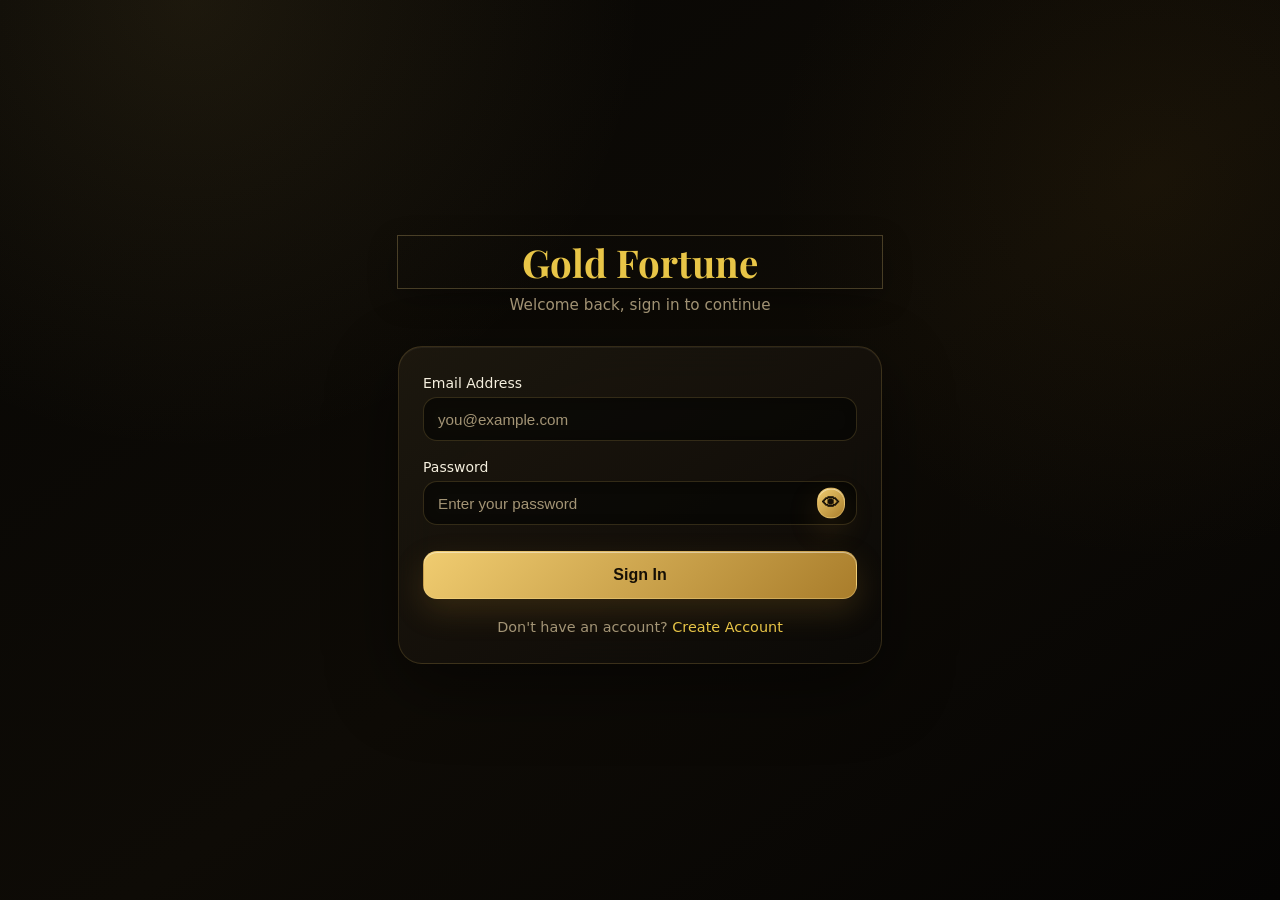
<file: add-bank.html>
<!doctype html>
<html lang="en"><head><meta charset="utf-8"><meta name="viewport" content="width=device-width,initial-scale=1"><meta name="theme-color" content="#0f0c06"><title>Gold Fortune — Add Bank</title><link rel="icon" href="icon-2.png"><link rel="stylesheet" href="premium.css"><style>
:root{--bg:#0f0c06;--card:#1c1710;--border:#4a3c24;--gold:#e8c547;--text:#f5eedc;--muted:#a79778}
*{box-sizing:border-box} body{margin:0;background:radial-gradient(circle at 50% 0%,#2a2114 0,#0f0c06 45%);color:var(--text);font-family:DM Sans,Arial,sans-serif;min-height:100vh}
.wrap{width:min(620px,100%);margin:auto;padding:18px 16px 48px} .top{display:flex;align-items:center;gap:14px;margin:8px 0 22px} .back{width:44px;height:44px;border:1px solid var(--border);border-radius:13px;display:grid;place-items:center;color:var(--gold);text-decoration:none;font-size:30px} .top h1{font:700 1.85rem 'Playfair Display',serif;margin:0}
.card{background:linear-gradient(145deg,#272016,#19140d);border:1px solid rgba(232,197,71,.32);border-radius:24px;padding:24px;box-shadow:0 20px 55px rgba(0,0,0,.28)} .title{font:700 1.45rem 'Playfair Display',serif;margin:0 0 7px} .sub{color:var(--muted);font-size:.88rem;line-height:1.55;margin:0 0 20px}
label{display:block;color:var(--muted);font-size:.84rem;font-weight:700;margin:0 0 7px} .field{margin-bottom:16px} select,input{width:100%;height:52px;border-radius:13px;border:1px solid var(--border);background:#14100b;color:var(--text);padding:0 14px;font:inherit;outline:none} select:focus,input:focus{border-color:var(--gold);box-shadow:0 0 0 3px rgba(232,197,71,.08)} select option{background:#15120d;color:#f5eedc}
.hint{font-size:.72rem;color:var(--muted);margin-top:6px} .btn{width:100%;min-height:52px;border-radius:15px;border:1px solid var(--gold);background:linear-gradient(180deg,#ffc936,#e9ad1f);color:#171207;font-weight:800;cursor:pointer;font:800 .95rem DM Sans,Arial,sans-serif} .btn:disabled{opacity:.6;cursor:not-allowed} .btn.outline{margin-top:10px;background:transparent;color:var(--gold)}
.msg{display:none;margin:0 0 16px;padding:12px 14px;border-radius:12px;font-size:.84rem;border:1px solid var(--border)} .msg.show{display:block} .msg.ok{color:#dff5df;border-color:#3f7145;background:rgba(47,125,57,.12)} .msg.err{color:#ffd8d8;border-color:#8b4242;background:rgba(150,40,40,.12)}
.saved{display:none;margin-top:18px;padding:15px;border-radius:15px;background:rgba(232,197,71,.06);border:1px solid rgba(232,197,71,.2)} .saved.show{display:block} .saved-row{display:flex;justify-content:space-between;gap:12px;padding:7px 0;border-bottom:1px solid rgba(232,197,71,.1);font-size:.84rem} .saved-row:last-child{border-bottom:0} .saved-row span:first-child{color:var(--muted)} .saved-row span:last-child{font-weight:700;text-align:right;word-break:break-word}
@media(max-width:520px){.wrap{padding:12px 12px 36px}.card{padding:20px 16px;border-radius:20px}.top h1{font-size:1.6rem}}
</style></head><body><main class="wrap"><div class="top"><a class="back" href="dashboard.html" aria-label="Back">‹</a><h1>Add Bank</h1></div><section class="card"><h2 class="title">Withdrawal Account</h2><p class="sub">Select your bank, enter the account details, then confirm to add the account to your customer profile.</p><div id="msg" class="msg"></div><form id="bankForm" novalidate><div class="field"><label for="bankName">Bank Name</label><select id="bankName" required><option value="">Select bank</option></select><div class="hint">{len(banks)} selectable Nigerian bank and financial-institution entries.</div></div><div class="field"><label for="accountNumber">Account Number</label><input id="accountNumber" inputmode="numeric" autocomplete="off" maxlength="10" placeholder="Enter 10-digit account number" required><div class="hint">Enter exactly 10 digits.</div></div><div class="field"><label for="accountName">Account Name</label><input id="accountName" autocomplete="name" placeholder="Enter name on account" required></div><button class="btn" id="confirmBtn" type="submit">Confirm Bank</button></form><div class="saved" id="saved"><div class="saved-row"><span>Bank</span><span id="savedBank">—</span></div><div class="saved-row"><span>Account Name</span><span id="savedName">—</span></div><div class="saved-row"><span>Account Number</span><span id="savedNumber">—</span></div></div><a class="btn outline" href="dashboard.html">Return to Dashboard</a></section></main><script src="app.js"></script><script>
const GF_BANKS=["AL-Barakah Microfinance Bank", "3Line Card Management Limited", "9 Payment Service Bank", "AB Microfinance Bank", "ABU Microfinance Bank", "AG Mortgage Bank", "AMJU Unique Microfinance Bank", "AMML MFB", "AMOYE MICROFINANCE BANK", "ASO Savings and & Loans", "ASOSavings & Loans", "AccessMobile", "Accion Microfinance Bank", "Ada Microfinance Bank", "Addosser Microfinance Bank", "Adeyemi College Staff Microfinance Bank", "Afekhafe Microfinance Bank", "Afemai Microfinance Bank", "Agosasa Microfinance Bank", "Akpo Microfinance Bank", "Aku Microfinance Bank", "Akuchukwu Microfinance Bank Ltd", "Akwa Savings & Loans Limited", "Apple Microfinance Bank", "Aramoko Microfinance Bank", "Arca Payments", "Arise Microfinance Bank", "Aspire Microfinance Bank Ltd", "Assets Matrix Microfinance Bank", "Assets Microfinance Bank", "Astrapolaris Microfinance Bank", "Atbu Microfinance Bank", "Auchi Microfinance Bank", "Avuenegbe Microfinance Bank", "Aztec Microfinance Bank", "Baobab Microfinance Bank", "Bayero Microfinance Bank", "Benysta Microfinance Bank", "Beststar Microfinance Bank", "Beta-Access Yello", "Bipc Microfinance Bank", "Bishopgate Microfinance Bank", "Blue Investments Microfinance Bank", "Bluewhales Microfinance Bank", "Boctrust Microfinance Bank", "Boi Mf Bank", "Boji Boji Microfinance Bank", "Brent Mortgage Bank", "Brethren Microfinance Bank", "Brightway Microfinance Bank", "Broadview Microfinance Bank Ltd", "Bubayero Microfinance Bank", "Bud Infrastructure Limited", "Business Support Microfinance Bank", "CBN_TSA", "CEMCS Microfinance Bank", "CIT Microfinance Bank", "Calabar Microfinance Bank", "Capitalmetriq Swift Microfinance Bank", "Chanelle Bank", "Chase Microfinance Bank", "Cherish Microfinance Bank", "Chibueze Microfinance Bank", "Chikum Microfinance Bank", "Chukwunenye Microfinance Bank", "Cintrust Microfinance Bank", "CitiBank", "Citizen Trust Microfinance Bank Ltd", "Cloverleaf Microfinance Bank", "Coalcamp Microfinance Bank", "Coastline Microfinance Bank", "Cyberspace Limited", "DOT MICROFINANCE BANK", "Davodani Microfinance Bank", "Daylight Microfinance Bank", "Delta Trust Mortgage Bank", "Diamond Bank", "Dignity Finance", "ENaira", "Eagle Flight Microfinance Bank", "Eartholeum", "E-Finance Microfinance Bank", "E-Connect Microfinance Bank", "Excellent Microfinance Bank", "Eyowo MFB", "FAST CREDIT", "FAST Microfinance Bank", "FBN Mortgages Limited", "FBNMobile", "FBNQUEST Merchant Bank", "FCMB Easy Account", "FEDETH MICROFINANCE BANK", "FET", "Fims Microfinance Bank", "Finca Microfinance Bank", "Firmus MFB", "First Apple Limited", "First Bank of Nigeria", "First City Monument Bank", "First Generation Mortgage Bank", "First Heritage Microfinance Bank", "First Multiple Microfinance Bank", "First Option Microfinance Bank", "First Royal Microfinance Bank", "Firstmidas Microfinance Bank Ltd", "GOLDMAN MICROFINANCE BANK", "GOMBE MICROFINANCE BANK LTD", "GOODNEWS MFB", "GTBank Plc", "GTMobile", "Gabsyn Microfinance Bank", "Garki Microfinance Bank", "Gashua Microfinance Bank", "Gateway Mortgage Bank", "Gbede Microfinance Bank", "Grant MF Bank", "Green Energy Microfinance Bank Ltd", "GreenBank Microfinance Bank", "Greenacres MFB", "Greenville Microfinance Bank", "Greenwich Merchant Bank", "Grooming Microfinance Bank", "Gti Microfinance Bank", "Gwong Microfinance Bank", "Hackman Microfinance Bank", "Haggai Mortgage Bank Limited", "IBILE Microfinance Bank", "IRL Microfinance Bank", "ISLAND MICROFINANCE BANK", "Ibeto Microfinance Bank", "Ibolo Micorfinance Bank Ltd", "Ibom Fadama Microfinance Bank", "Ibu-Aje Microfinance", "Ic Globalmicrofinance Bank", "Ijebu-Ife Microfinance Bank Ltd", "Ikenne Microfinance Bank", "Ikire Microfinance Bank", "Iperu Microfinance Bank", "Isaleoyo Microfinance Bank", "Ishie Microfinance Bank", "Isuofia Microfinance Bank", "Itex Integrated Services Limited", "Iwade Microfinance Bank Ltd", "Iwoama Microfinance Bank", "Iyamoye Microfinance Bank Ltd", "Iyeru Okin Microfinance Bank Ltd", "Iyin Ekiti MFB", "Izon Microfinance Bank", "JAIZ Bank", "Kredi Money Microfinance Bank", "Kuda", "Kwasu Mf Bank", "La Fayette Microfinance Bank", "Lagos Building Investment Company", "Landgold Microfinance Bank", "Lapo Microfinance Bank", "Lavender Microfinance Bank", "Leadremit Limited", "Legend Microfinance Bank", "Letshego MFB", "Lifegate Microfinance Bank Ltd", "Malachy Microfinance Bank", "Manny Microfinance bank", "Maritime Microfinance Bank", "Mayfair Microfinance Bank", "Mayfresh Mortgage Bank", "Medef Microfinance Bank", "Megapraise Microfinance Bank", "Memphis Microfinance Bank", "Mercury MFB", "Meridian Microfinance Bank", "Mgbidi Microfinance Bank", "Microbiz Microfinance Bank", "Money Trust Microfinance Bank", "MoneyBox", "Moniepoint Microfinance Bank", "Moyofade Mf Bank", "Mozfin Microfinance Bank", "Mutual Benefits Microfinance Bank", "Mutual Trust Microfinance Bank", "NIP Virtual Bank", "NIRSAL Microfinance Bank", "NPF MicroFinance Bank", "New Prudential Bank", "Newedge Finance Ltd", "Nibssussd Payments", "Nice Microfinance Bank", "Nigeria Prisonsmicrofinance Bank", "Nkpolu-Ust Microfinance", "Nomba Financial Services Limited", "Nova Merchant Bank", "Nsuk Microfinance Bank", "Numo Microfinance Bank", "Nuture Microfinance Bank", "Nwannegadi Microfinance Bank", "Oluyole Microfinance Bank", "Omiye Microfinance Bank", "Omoluabi Mortgage Bank", "Omoluabi savings and loans", "One Finance", "Opay", "Optimus Bank", "Oraukwu Microfinance Bank", "Orisun MFB", "Orokam Microfinance Bank Ltd", "Oscotech Microfinance Bank", "Osoyol Microfinance Bank", "PayAttitude Online", "Paycom", "Paystack Payments Limited", "Peace Microfinance Bank", "PecanTrust Microfinance Bank", "Peniel Micorfinance Bank Ltd", "Pennywise Microfinance Bank", "Personal Trust Microfinance Bank", "Petra Microfinance Bank", "Pillar Microfinance Bank", "Platinum Mortgage Bank", "Polaris Bank", "Rahama Microfinance Bank", "Rand merchant Bank", "ReadyCash (Parkway)", "Refuge Mortgage Bank", "Regent Microfinance Bank", "Rehoboth Microfinance Bank", "Reliance Microfinance Bank", "RenMoney Microfinance Bank", "Rephidim Microfinance Bank", "Resident Fintech Limited", "Richway Microfinance Bank", "Rigo Microfinance Bank", "Shepherd Trust Microfinance Bank", "Shield Microfinance Bank Ltd", "Shongom Microfinance Bank Ltd", "Sls Mf Bank", "Smartcash Payment Service Bank", "Snow Microfinance Bank", "Solid Allianze Microfinance Bank", "Solidrock Microfinance Bank", "Sparkle", "Spay Business", "Spectrum Microfinance Bank", "Stanbic IBTC @ease wallet", "Supreme Microfinance Bank Ltd", "TANADI MFB (CRUST)", "TASUED MICROFINANCE BANK LTD", "TCF MFB", "TRINITY FINANCIAL SERVICES LIMITED", "TagPay", "Taj Bank Limited", "Tajwallet", "Tangerine Bank", "Uhuru Microfinance Bank", "Ummah Microfinance Bank", "Umuchinemere Procredit Microfinance Bank", "Umunnachi Microfinance Bank", "Unaab Microfinance Bank", "Uniben Microfinance Bank", "Unical Microfinance Bank", "Uniibadan Microfinance Bank", "Unilag Microfinance Bank", "Unilorin Microfinance Bank", "Unimaid Microfinance Bank", "Union Bank", "United Bank for Africa", "Visa Microfinance Bank", "WAYA MICROFINANCE BANK LTD", "Wema Bank", "Wetland Microfinance Bank", "Winview Bank", "Woven Finance", "Xpress Payments", "Xslnce Microfinance Bank", "Yct Microfinance Bank", "Yello Digital Financial Services", "Yes Microfinance Bank", "Yobe Microfinance Bank", "Zenith Bank", "ZenithMobile", "Zikora Microfinance Bank", "Zinternet Nigeria Limited", "Zwallet", "e-Barcs Microfinance Bank", "eTranzact", "Access Bank Plc", "Alpha Morgan Bank Limited", "Citibank Nigeria Limited", "Ecobank Nigeria Limited", "Fidelity Bank Plc", "First Bank of Nigeria Limited", "First City Monument Bank Limited", "Globus Bank Limited", "Guaranty Trust Bank Limited", "Keystone Bank Limited", "Parallex Bank Limited", "Polaris Bank Limited", "Premium Trust Bank", "Providus Bank Plc", "Signature Bank Limited", "Stanbic IBTC Bank Plc", "Standard Chartered Bank Limited", "Sterling Bank Plc", "SunTrust Bank Limited", "Tatum Bank Limited", "Titan Trust Bank Limited", "Union Bank Plc", "United Bank for Africa Plc", "Unity Bank Plc", "Wema Bank Plc", "Zenith Bank Plc", "Coronation Merchant Bank Limited", "FBN Quest Merchant Bank Limited", "FSDH Merchant Bank Limited", "Greenwich Merchant Bank Limited", "Nova Merchant Bank Limited", "Rand Merchant Bank Limited", "AACB Microfinance Bank Limited", "AB Microfinance Bank Limited", "Abatele Microfinance Bank Limited", "ABC Microfinance Bank Limited", "Abia State University Microfinance Bank Limited", "Abigi Microfinance Bank Limited", "Abokie Microfinance Bank Limited", "Abubakar Tafawa Balewa University Microfinance Bank Limited", "Abucoop Microfinance Bank Limited", "Accion Microfinance Bank Limited", "ACE Microfinance Bank Limited", "Acheajebwa Microfinance Bank Limited", "Achina Microfinance Bank Limited", "Active Microfinance Bank Limited", "Acuitv Microfinance Bank Limited", "Ada Microfinance Bank Limited", "Adaigbo Microfinance Bank Limited", "Adazi-Enu Microfinance Bank Limited", "Adazi Nnukwu Microfinance Bank Limited", "Addosser Microfinance Bank Limited", "Advance Microfinance Bank Limited", "Advancly Microfinance Bank Limited", "Afemai Microfinance Bank Limited", "Afotamodi-Ogunola Microfinance Bank Limited", "Agbarho Microfinance Bank Limited", "Agbowu Microfinance Bank Limited", "Agosasa Microfinance Bank Limited", "Aguda-Titun Microfinance Bank Limited", "Aguleri Microfinance Bank Limited", "Ahetou Microfinance Bank Limited", "Ahmadu Bello University Microfinance Bank Limited", "Aivepe Microfinance Bank Limited", "Ajave Jebwo Microfinance Bank Limited", "Ajeko Microfinance Bank Limited", "Ajewole Microfinance Bank Limited", "Ajikobi Microfinance Bank Limited", "Ajingi Microfinance Bank Limited", "Ajiya Microfinance Bank Limited", "Ajose Microfinance Bank Limited", "Ajuta Microfinance Bank Limited", "Akalabo Microfinance Bank Limited", "Akcofed Microfinance Bank Limited", "Akokwa Microfinance Bank Limited", "Akpo Microfinance Bank Limited", "Aku-diewa Microfinance Bank Limited", "Akuchukwu Microfinance Bank Limited", "Akwengwa Microfinance Bank Limited", "Al.Hayat Microfinance Bank Limited", "Alache Microfinance Bank Limited", "Al-Barakah Microfinance Bank Limited", "Al-Basu Microfinance Bank Limited", "Alekun Microfinance Bank Limited", "Algreb Microfinance Bank Limited", "Aliero Microfinance Bank Limited", "Alkaleri Microfinance Bank Limited", "All workers Microfinance Bank Limited", "Aloave Microfinance Bank Limited", "Alor Microfinance Bank Limited", "Alpha Kapital Microfinance Bank Limited", "Altitude Microfinance Bank Limited", "Alvana Microfinance Bank Limited", "Amaifeke Microfinance Bank Limited", "Amazu Microfinance Bank Limited", "Amba Microfinance Bank Limited", "Amegy Microfinance Bank Limited", "AMJU Microfinance Bank Limited", "AMML Microfinance Bank Limited", "Amove Microfinance Bank Limited", "Amram Microfinance Bank Limited", "Amucha Microfinance Bank Limited", "Amuro Microfinance Bank Limited", "Anchorage Microfinance Bank Limited", "Aniocha Microfinance Bank Limited", "Annointed Microfinance Bank Limited", "Anya Microfinance Bank LimitedAogo", "Aogo Microfinance Bank Limited", "Apa Microfinance Bank Limited", "Apeks Microfinance Bank Limited", "Apex Trust Microfinance Bank Limited", "Apple Microfinance Bank Limited", "Aramoko Microfinance Bank Limited", "Arochukwu Microfinance Bank Limited", "Arondizuogo Microfinance Bank Limited", "Asha Microfinance Bank Limited"];
let currentUser=getLoggedUser();
const msg=document.getElementById('msg');
const form=document.getElementById('bankForm');
const btn=document.getElementById('confirmBtn');

function showMsg(text,type){
  msg.textContent=text;
  msg.className='msg show '+type;
}

function setButtonBusy(busy){
  btn.disabled=busy;
  btn.textContent=busy?'Saving…':'Confirm Bank';
}

function loadSaved(){
  if(!currentUser)return;
  const wa=currentUser.withdrawalAccount||{};
  const bank=currentUser.bankName||wa.bankName||'';
  const name=currentUser.bankHolder||wa.accountName||'';
  const number=currentUser.bankAccount||wa.accountNumber||'';

  const select=document.getElementById('bankName');
  // Select the exact saved option after the complete bank list has loaded.
  if(bank) select.value=bank;
  document.getElementById('accountName').value=name;
  document.getElementById('accountNumber').value=number;

  if(bank||name||number){
    document.getElementById('savedBank').textContent=bank||'—';
    document.getElementById('savedName').textContent=name||'—';
    document.getElementById('savedNumber').textContent=number||'—';
    document.getElementById('saved').classList.add('show');
  }
}

if(!currentUser){
  location.replace('login.html');
}else{
  const select=document.getElementById('bankName');
  GF_BANKS.forEach(function(name){
    const o=document.createElement('option');
    o.value=name;
    o.textContent=name;
    select.appendChild(o);
  });
  loadSaved();

  select.addEventListener('change',function(){
    // Keep the selected bank as the actual value submitted, not just display text.
    if(this.selectedIndex>0) this.value=this.options[this.selectedIndex].value;
  });
}

form.addEventListener('submit',async function(e){
  e.preventDefault();
  if(!currentUser)return;

  const bankSelect=document.getElementById('bankName');
  const bankName=String(bankSelect.value||'').trim();
  const accountNumber=document.getElementById('accountNumber').value.replace(/\D/g,'').trim();
  const accountName=document.getElementById('accountName').value.trim();

  if(!bankName){
    showMsg('Please select a bank from the bank list.','err');
    bankSelect.focus();
    return;
  }
  if(!/^\d{10}$/.test(accountNumber)){
    showMsg('Enter a valid 10-digit account number.','err');
    return;
  }
  if(!accountName){
    showMsg('Enter the account name.','err');
    return;
  }

  setButtonBusy(true);
  try{
    // Always fetch the newest customer record before saving so a stale dashboard
    // copy cannot overwrite another recent customer update.
    const data=await fetchBin();
    if(!Array.isArray(data.users)) data.users=[];

    const email=String(currentUser.email||'').trim().toLowerCase();
    const idx=data.users.findIndex(function(u){
      return String(u.email||'').trim().toLowerCase()===email;
    });
    if(idx<0) throw new Error('Customer account not found');

    const user=data.users[idx];
    const now=new Date().toISOString();

    // Store the bank in both the legacy fields and the dedicated withdrawal
    // account object. Withdrawal uses this same confirmed account.
    user.bankName=bankName;
    user.bankAccount=accountNumber;
    user.bankHolder=accountName;
    user.withdrawalAccount={
      bankName:bankName,
      accountNumber:accountNumber,
      accountName:accountName,
      confirmed:true,
      updatedAt:now
    };

    await saveBin(data);

    // Keep the logged-in session synchronized with the saved server record.
    currentUser=user;
    setLoggedUser(user);

    document.getElementById('savedBank').textContent=bankName;
    document.getElementById('savedName').textContent=accountName;
    document.getElementById('savedNumber').textContent=accountNumber;
    document.getElementById('saved').classList.add('show');

    showMsg('Bank account confirmed and added to this customer. It will be used for withdrawals.','ok');
  }catch(err){
    console.error('Add bank failed:',err);
    showMsg('Unable to save bank details. Please check your connection and try again.','err');
  }finally{
    setButtonBusy(false);
  }
});

document.getElementById('accountNumber').addEventListener('input',function(){
  this.value=this.value.replace(/\D/g,'').slice(0,10);
});
</script></body></html>
</file>
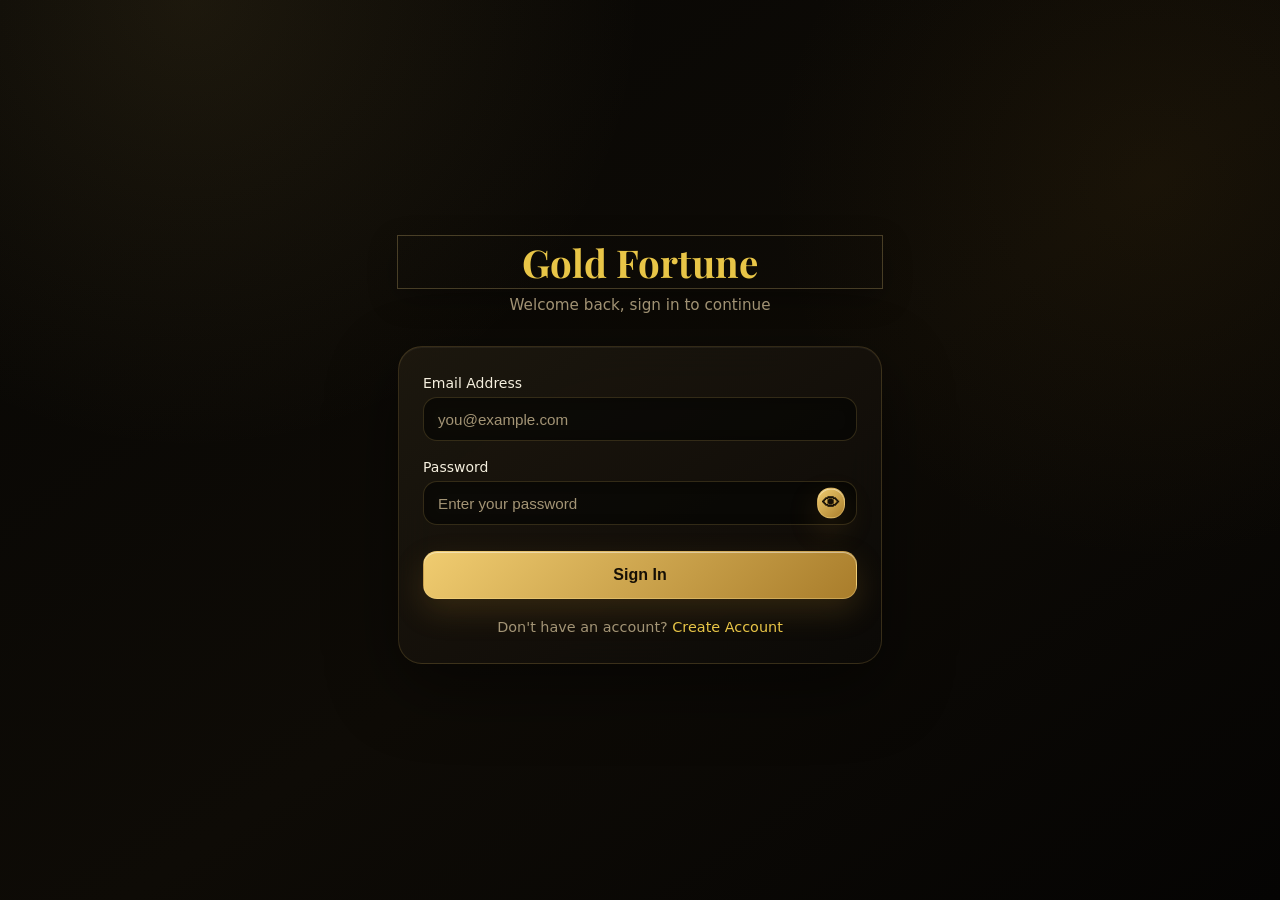
<file: bonus.html>
<!doctype html><html lang="en"><head><meta charset="utf-8"><meta name="viewport" content="width=device-width,initial-scale=1"><meta name="theme-color" content="#0f0c06"><title>Gold Fortune — Welcome Bonus</title><link rel="icon" href="icon-2.png"><link rel="apple-touch-icon" href="icon-1.png"><link href="https://fonts.googleapis.com/css2?family=Playfair+Display:wght@500;600;700;800&family=DM+Sans:wght@300;400;500;600;700&display=swap" rel="stylesheet"><style>:root{--bg:#0b0905;--gold:#e8c547;--text:#fff6dc;--muted:#aa9768}*{box-sizing:border-box}body{margin:0;min-height:100vh;background:radial-gradient(circle at 50% 0,#5b4619 0,transparent 38%),linear-gradient(150deg,#0b0905,#191307 55%,#0b0905);color:var(--text);font-family:'DM Sans',sans-serif;overflow:hidden}.spark{position:fixed;inset:0;pointer-events:none;background-image:radial-gradient(circle,rgba(255,220,100,.75) 0 1px,transparent 1.5px);background-size:58px 58px;opacity:.22;animation:drift 8s linear infinite}@keyframes drift{to{background-position:58px 116px}}.wrap{min-height:100vh;display:grid;place-items:center;padding:22px}.card{width:min(480px,100%);position:relative;padding:42px 28px 30px;border:1px solid rgba(232,197,71,.5);border-radius:32px;text-align:center;background:linear-gradient(145deg,rgba(55,43,18,.92),rgba(18,14,8,.96));box-shadow:0 30px 100px rgba(0,0,0,.65),inset 0 1px 0 rgba(255,255,255,.06);animation:rise .8s ease both}@keyframes rise{from{opacity:0;transform:translateY(30px) scale(.96)}to{opacity:1;transform:none}}.logo{width:100px;height:100px;border-radius:50%;margin:0 auto 20px;display:grid;place-items:center;background:radial-gradient(circle at 30% 25%,#fff1a6,#e8c547 45%,#a97d16);color:#171006;font:800 2rem 'Playfair Display',serif;box-shadow:0 0 0 8px rgba(232,197,71,.08),0 0 50px rgba(232,197,71,.35)}.eyebrow{letter-spacing:3px;text-transform:uppercase;font-size:.72rem;color:var(--gold)}h1{font:700 2.3rem 'Playfair Display',serif;margin:8px 0}.amount{font:800 3.4rem 'Playfair Display',serif;color:var(--gold);text-shadow:0 0 30px rgba(232,197,71,.25);margin:12px 0}.sub{color:var(--muted);line-height:1.7}.badge{display:inline-flex;gap:8px;align-items:center;border:1px solid rgba(232,197,71,.3);background:rgba(232,197,71,.08);border-radius:999px;padding:9px 14px;color:#eadfbf;font-size:.8rem;margin:16px 0}.btn{width:100%;height:54px;border:0;border-radius:16px;background:linear-gradient(135deg,#fff09b,#e8c547 55%,#b98616);color:#191307;font-weight:800;font-size:1rem;cursor:pointer;box-shadow:0 12px 30px rgba(232,197,71,.18)}.fine{font-size:.72rem;color:#776845;margin-top:15px}.hidden{display:none}.balloon{position:fixed;bottom:-120px;width:44px;height:56px;border-radius:50% 50% 46% 46%;background:radial-gradient(circle at 30% 24%,#fff6bf,#e8c547 42%,#9d7315);box-shadow:inset -8px -10px 18px rgba(0,0,0,.18),0 8px 28px rgba(232,197,71,.16);animation:balloonUp var(--dur) linear var(--delay) forwards;z-index:1}.balloon:before{content:"";position:absolute;left:50%;bottom:-8px;transform:translateX(-50%);border-left:5px solid transparent;border-right:5px solid transparent;border-top:9px solid #b48618}.balloon:after{content:"";position:absolute;left:50%;top:54px;width:1px;height:120px;background:rgba(232,197,71,.32)}@keyframes balloonUp{0%{transform:translateY(0) translateX(0) rotate(-4deg);opacity:0}8%{opacity:1}50%{transform:translateY(-55vh) translateX(18px) rotate(5deg)}100%{transform:translateY(-125vh) translateX(-18px) rotate(-3deg);opacity:0}}.card{z-index:5}.logo{animation:logoPulse 2.6s ease-in-out infinite}@keyframes logoPulse{0%,100%{transform:scale(1);box-shadow:0 0 0 8px rgba(232,197,71,.08),0 0 50px rgba(232,197,71,.35)}50%{transform:scale(1.045);box-shadow:0 0 0 14px rgba(232,197,71,.06),0 0 80px rgba(232,197,71,.48)}}</style><link rel="stylesheet" href="premium.css"></head><body><div class="spark"></div><div id="balloons" aria-hidden="true"></div><main class="wrap"><section class="card"><div class="logo">GF</div><div class="eyebrow">Exclusive Welcome</div><h1>Welcome to Gold Fortune</h1><div class="amount">₦5,000</div><p class="sub">Your first-registration welcome bonus has been added to your wallet. This premium welcome screen appears only for your first registration.</p><div class="badge">✦ First-time bonus confirmed</div><button class="btn" id="dismiss">Continue to Dashboard</button><p class="fine">You can dismiss this page at any time to continue.</p></section></main><script src="app.js"></script><script>const balloons=document.getElementById('balloons');for(let i=0;i<11;i++){const x=document.createElement('span');x.className='balloon';x.style.left=(3+Math.random()*94)+'%';x.style.setProperty('--dur',(8+Math.random()*8)+'s');x.style.setProperty('--delay',(Math.random()*6)+'s');x.style.transform='scale('+(0.72+Math.random()*.55)+')';balloons.appendChild(x)}const u=getLoggedUser();if(!u||!u.firstTime){location.href='dashboard.html'}document.getElementById('dismiss').onclick=async()=>{const b=document.getElementById('dismiss');b.disabled=true;b.textContent='Opening Dashboard…';try{const d=await fetchBin();const i=d.users.findIndex(x=>x.email===u.email);if(i>=0){d.users[i].firstTime=false;d.users[i].bonusSeen=true;await saveBin(d);setLoggedUser(d.users[i])}}catch(e){}location.href='dashboard.html'};</script></body></html>
</file>
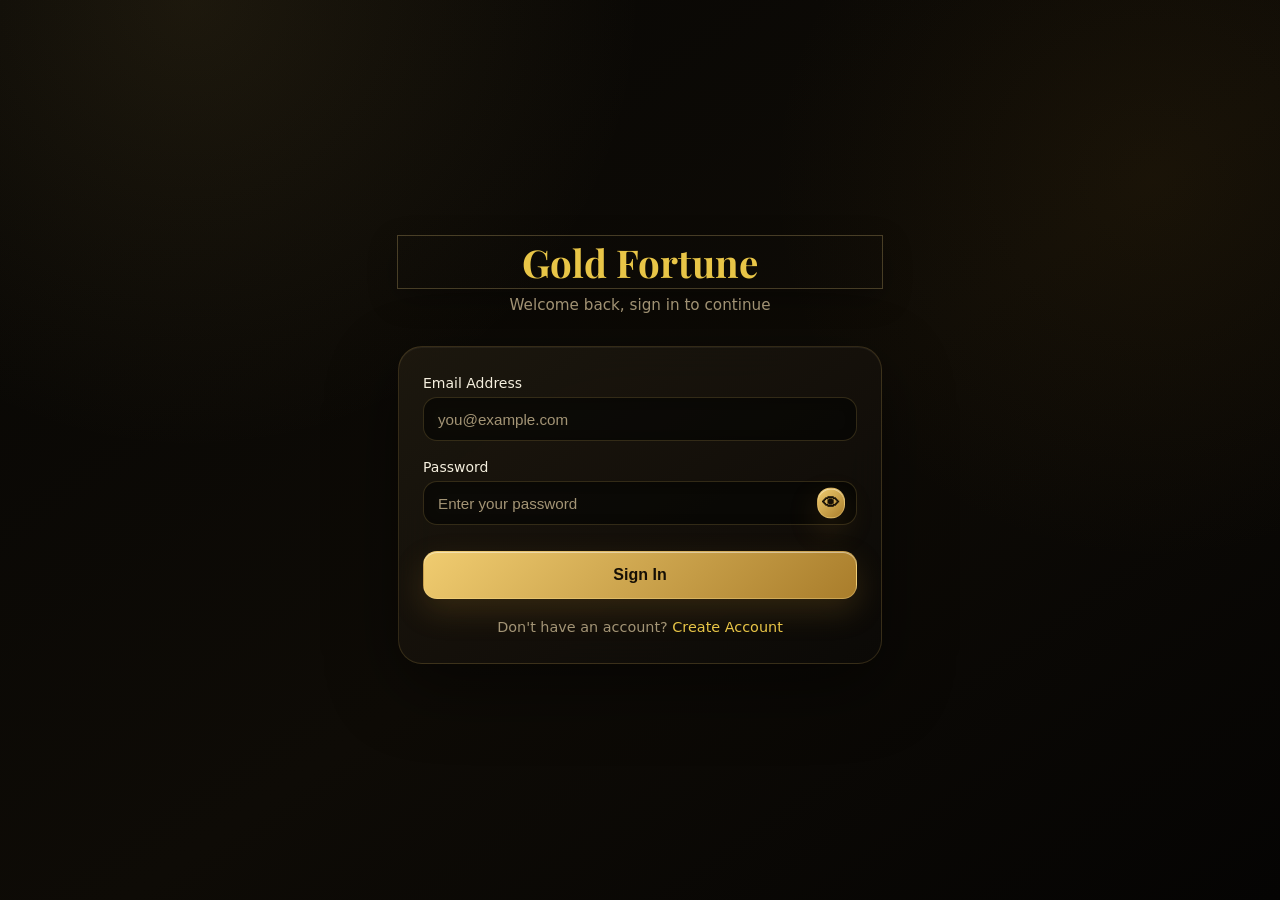
<file: dashboard.html>
<!DOCTYPE html>

<html lang="en">
<head>
<meta charset="utf-8"/>
<meta content="width=device-width, initial-scale=1.0, maximum-scale=1.0, user-scalable=no" name="viewport"/>
<meta content="#0f0c06" name="theme-color"/>
<meta content="yes" name="apple-mobile-web-app-capable"/>
<meta content="black-translucent" name="apple-mobile-web-app-status-bar-style"/>
<meta content="Gold Fortune" name="apple-mobile-web-app-title"/>
<title>Gold Fortune – Dashboard</title>
<link href="manifest.json" rel="manifest"/>
<link href="icon-2.png" rel="icon"/>
<link href="icon-1.png" rel="apple-touch-icon"/>
<link href="https://fonts.googleapis.com/css2?family=Playfair+Display:wght@500;600;700&amp;family=DM+Sans:wght@300;400;500;600;700&amp;display=swap" rel="stylesheet"/>
<style>
    :root {
      --bg: #0f0c06; --card: #1c1610; --card2: #241c0f; --border: #3a3020;
      --gold: #e8c547; --text: #f5eedc; --muted: #9a8658;
      --success: #2ecc71; --danger: #e74c3c;
    }
    * { margin: 0; padding: 0; box-sizing: border-box; -webkit-tap-highlight-color: transparent; }
    body { font-family: "DM Sans", system-ui, sans-serif; background: var(--bg); color: var(--text); min-height: 100vh; padding-bottom: 24px; }
    h1,h2,h3 { font-family: "Playfair Display", serif; }
    .app { width: min(1180px, 100%); margin: 0 auto; padding: 16px 20px 32px; }
    .loading { position: fixed; inset: 0; background: var(--bg); display: flex; flex-direction: column; align-items: center; justify-content: center; gap: 14px; z-index: 200; }
    .spinner { width: 36px; height: 36px; border: 3px solid var(--border); border-top-color: var(--gold); border-radius: 50%; animation: spin .8s linear infinite; }
    @keyframes spin { to { transform: rotate(360deg); } }
    .header { display: flex; justify-content: space-between; align-items: flex-start; margin-bottom: 18px; padding-top: 8px; }
    .greet-label { font-size: 0.9rem; color: var(--muted); }
    .greet-name { font-size: 1.55rem; color: var(--gold); font-weight: 700; margin-top: 2px; }
    .avatar { width: 44px; height: 44px; border-radius: 50%; background: var(--gold); color: #1a1408; display: flex; align-items: center; justify-content: center; font-weight: 700; font-size: 1.1rem; }
    .balance-card { background: linear-gradient(160deg, #2a2214 0%, #1a140c 100%); border: 1px solid rgba(232,197,71,0.35); border-radius: 18px; padding: 22px 20px; margin-bottom: 14px; position: relative; overflow: hidden; }
    .balance-card::after { content: ""; position: absolute; top: -30%; right: -20%; width: 60%; height: 80%; background: radial-gradient(circle, rgba(232,197,71,0.12) 0%, transparent 70%); pointer-events: none; }
    .bal-label { font-size: 0.9rem; color: var(--muted); margin-bottom: 4px; }
    .bal-amount { font-size: 2rem; font-weight: 700; color: var(--gold); font-family: "Playfair Display", serif; }
    .bal-sub { font-size: 0.85rem; color: var(--muted); margin: 4px 0 18px; }
    .bal-actions { display: flex; gap: 10px; }
    .btn { display: inline-flex; align-items: center; justify-content: center; gap: 6px; height: 44px; padding: 0 18px; border-radius: 12px; font-size: 0.92rem; font-weight: 600; border: none; cursor: pointer; }
    .btn:active { opacity: 0.85; }
    .btn-gold { background: var(--gold); color: #1a1408; flex: 1; }
    .btn-dark { background: #12100a; color: var(--gold); border: 1px solid var(--border); flex: 1; }
    .stats { display: grid; grid-template-columns: 1fr 1fr; gap: 12px; margin-bottom: 22px; }
    .stat-card { background: var(--card); border: 1px solid var(--border); border-radius: 14px; padding: 16px; text-align: center; }
    .stat-val { font-size: 1.35rem; font-weight: 700; color: var(--gold); font-family: "Playfair Display", serif; }
    .stat-label { font-size: 0.8rem; color: var(--muted); margin-top: 4px; }
    .quick-nav { display: grid; grid-template-columns: repeat(5, minmax(0,1fr)); gap: 10px; margin-bottom: 28px; }
    .nav-item { flex: 1; display: flex; flex-direction: column; align-items: center; gap: 8px; background: none; border: none; color: var(--text); cursor: pointer; font-family: inherit; font-size: 0.72rem; font-weight: 500; }
    .nav-icon { width: 48px; height: 48px; border-radius: 14px; background: var(--card); border: 1px solid var(--border); display: flex; align-items: center; justify-content: center; font-size: 1.25rem; color: var(--gold); }
    .nav-item:active .nav-icon { border-color: var(--gold); background: rgba(232,197,71,0.1); }
    .section-title { font-size: 1.25rem; color: var(--text); margin-bottom: 14px; font-family: "Playfair Display", serif; }
    .carousel { position: relative; border-radius: 16px; overflow: hidden; margin-bottom: 28px; aspect-ratio: 16/9; background: var(--card); }
    .carousel-track { display: flex; width: 300%; height: 100%; transition: transform 0.45s ease; }
    .carousel-slide { width: 33.333%; height: 100%; flex-shrink: 0; }
    .carousel-slide img { width: 100%; height: 100%; object-fit: cover; display: block; }
    .carousel-dots { position: absolute; bottom: 10px; left: 0; right: 0; display: flex; justify-content: center; gap: 6px; }
    .carousel-dots span { width: 7px; height: 7px; border-radius: 50%; background: rgba(255,255,255,0.35); cursor: pointer; }
    .carousel-dots span.active { background: var(--gold); width: 18px; border-radius: 4px; }
    .tx-list { display: flex; flex-direction: column; gap: 10px; }
    .tx-item { background: var(--card); border: 1px solid var(--border); border-radius: 14px; padding: 14px 16px; display: flex; justify-content: space-between; align-items: center; }
    .tx-title { font-weight: 600; font-size: 0.95rem; }
    .tx-date { font-size: 0.8rem; color: var(--muted); margin-top: 2px; }
    .tx-amount { font-weight: 700; font-size: 0.95rem; }
    .tx-amount.plus { color: var(--success); }
    .tx-amount.minus { color: var(--danger); }
    .empty { text-align: center; color: var(--muted); padding: 24px; font-size: 0.9rem; }
    .page { display: none; }
    .page.active { display: block; animation: fadeIn 0.25s ease; }
    @keyframes fadeIn { from { opacity: 0; transform: translateY(6px); } to { opacity: 1; transform: none; } }
    .page-header { display: flex; align-items: center; gap: 12px; margin-bottom: 20px; }
    .back-btn { width: 40px; height: 40px; border-radius: 12px; background: var(--card); border: 1px solid var(--border); color: var(--gold); font-size: 1.2rem; cursor: pointer; display: flex; align-items: center; justify-content: center; }
    .page-header h2 { font-size: 1.3rem; color: var(--gold); }
    .product-card { background: var(--card); border: 1px solid var(--border); border-radius: 16px; padding: 18px; margin-bottom: 12px; }
    .product-top { display: flex; justify-content: space-between; align-items: center; margin-bottom: 8px; }
    .product-name { font-size: 1.15rem; color: var(--gold); font-weight: 700; }
    .product-desc { font-size: 0.88rem; color: var(--muted); margin-bottom: 12px; }
    .product-meta { display: flex; justify-content: space-between; flex-wrap: wrap; gap: 8px; font-size: 0.9rem; margin-bottom: 14px; }
    .product-meta span { color: var(--muted); }
    .product-meta strong { color: var(--text); }
    .link-card { display: flex; align-items: center; gap: 14px; background: var(--card); border: 1px solid var(--border); border-radius: 14px; padding: 16px; margin-bottom: 10px; text-decoration: none; color: var(--text); }
    .link-icon { width: 44px; height: 44px; border-radius: 12px; background: rgba(232,197,71,0.12); color: var(--gold); display: flex; align-items: center; justify-content: center; font-size: 1.2rem; flex-shrink: 0; }
    .link-card strong { display: block; font-size: 0.95rem; }
    .link-card span { font-size: 0.8rem; color: var(--muted); }
    .invite-box { background: var(--card); border: 1px dashed var(--border); border-radius: 16px; padding: 22px; text-align: center; margin-bottom: 16px; }
    .invite-code { font-size: 1.5rem; font-weight: 700; color: var(--gold); letter-spacing: 1px; margin: 10px 0 16px; font-family: "Playfair Display", serif; }
    .info-row { display: flex; justify-content: space-between; align-items: center; padding: 12px 0; border-bottom: 1px solid var(--border); font-size: 0.92rem; }
    .info-row:last-child { border-bottom: none; }
    .info-label { color: var(--muted); }
    .info-value { font-weight: 600; text-align: right; max-width: 60%; word-break: break-all; }
    .modal-bg { position: fixed; inset: 0; background: rgba(0,0,0,0.75); display: none; align-items: flex-end; justify-content: center; z-index: 300; padding: 16px; }
    .modal-bg.show { display: flex; }
    .modal { background: var(--card2); border: 1px solid var(--border); border-radius: 20px 20px 16px 16px; padding: 24px; width: 100%; max-width: 440px; max-height: 85vh; overflow-y: auto; }
    .modal h3 { color: var(--gold); margin-bottom: 8px; font-size: 1.2rem; }
    .modal p { font-size: 0.9rem; color: var(--muted); margin-bottom: 16px; }
    .modal label { display: block; font-size: 0.85rem; color: var(--muted); margin-bottom: 6px; }
    .modal input,.modal select { width: 100%; height: 46px; background: var(--bg); border: 1px solid var(--border); border-radius: 10px; padding: 0 14px; color: var(--text); font-size: 0.95rem; outline: none; margin-bottom: 14px; }
    .modal input:focus,.modal select:focus { border-color: var(--gold); }
    .modal-actions { display: flex; gap: 10px; margin-top: 8px; }
    /* Mobile-safe Add Bank modal: keep the complete form reachable and scrollable. */
    #bankModal { align-items: flex-start; overflow-y: auto; -webkit-overflow-scrolling: touch; overscroll-behavior: contain; padding: max(16px, env(safe-area-inset-top)) 16px max(16px, env(safe-area-inset-bottom)); }
    #bankModal .modal { max-height: calc(100dvh - max(32px, env(safe-area-inset-top) + env(safe-area-inset-bottom) + 32px)); overflow-y: auto; -webkit-overflow-scrolling: touch; overscroll-behavior: contain; margin: auto 0; padding-bottom: max(24px, env(safe-area-inset-bottom)); }
    @supports not (height: 100dvh) { #bankModal .modal { max-height: calc(100vh - 32px); } }
    @media (max-width: 520px) {
      #bankModal { padding-left: 12px; padding-right: 12px; }
      #bankModal .modal { max-width: 100%; width: 100%; border-radius: 20px; padding: 20px 16px max(24px, env(safe-area-inset-bottom)); }
      #bankModal .modal-actions { position: sticky; bottom: 0; background: var(--card2); padding-top: 10px; padding-bottom: 2px; }
    }
    .modal-actions .btn { flex: 1; }
    .toast { position: fixed; top: 16px; left: 50%; transform: translateX(-50%) translateY(-80px); background: var(--card2); border: 1px solid var(--gold); color: var(--text); padding: 12px 18px; border-radius: 12px; z-index: 400; opacity: 0; transition: all 0.3s; font-size: 0.9rem; max-width: 90%; text-align: center; }
    .toast.show { transform: translateX(-50%) translateY(0); opacity: 1; }
  
    .activity-popup{position:fixed;top:16px;left:50%;width:min(440px,calc(100vw - 28px));transform:translate(-50%,-140%);opacity:0;z-index:500;background:linear-gradient(145deg,#211a0f,#151109);border:1px solid rgba(232,197,71,.55);border-radius:18px;padding:14px 16px;display:flex;align-items:center;justify-content:space-between;gap:12px;box-shadow:0 18px 55px rgba(0,0,0,.5);transition:transform .45s cubic-bezier(.2,.8,.2,1),opacity .35s ease}.activity-popup.show{transform:translate(-50%,0);opacity:1}.activity-popup .community-action{color:var(--success);font-weight:800}.activity-popup .community-small{color:var(--muted)}.nav-icon svg{width:29px;height:29px;fill:none;stroke:var(--gold);stroke-width:1.7;stroke-linecap:round;stroke-linejoin:round}.nav-item{font-size:.78rem;text-decoration:none;font-weight:500}.nav-icon{width:62px;height:62px;border-radius:18px;box-shadow:inset 0 1px 0 rgba(255,255,255,.03),0 10px 30px rgba(0,0,0,.18)}.community{margin-top:26px;display:none}.community-card{background:linear-gradient(145deg,#211a0f,#151109);border:1px solid var(--border);border-radius:16px;padding:15px 16px;display:flex;align-items:center;justify-content:space-between;gap:10px}.community-left{display:flex;align-items:center;gap:11px}.community-avatar{width:38px;height:38px;border-radius:50%;background:linear-gradient(145deg,#fff09b,#e8c547);color:#1b1408;display:grid;place-items:center;font-weight:800}.community-small{font-size:.72rem;color:var(--muted)}.community-name{font-weight:700;font-size:.88rem}.community-action{font-size:.76rem;color:#bfae84;text-align:right}
.inbox-icon{position:relative}.inbox-badge{position:absolute;right:-4px;top:-4px;min-width:20px;height:20px;padding:0 5px;border-radius:999px;background:#e53935;color:#fff;font-size:11px;display:none;place-items:center;font-weight:800}.earn-card{border:0;color:inherit;text-align:left;cursor:pointer;width:100%}.modal input{width:100%;padding:14px;border-radius:12px;border:1px solid var(--border);background:#14100b;color:var(--text);font:inherit;margin-top:8px}.actions{display:flex;gap:10px}.actions .btn{flex:1}

    .balance-card{padding:18px 18px 16px}.balance-slider{position:relative;overflow:hidden;border-radius:15px;min-height:142px;background:linear-gradient(145deg,rgba(255,255,255,.025),rgba(0,0,0,.08));border:1px solid rgba(232,197,71,.12)}.balance-track{display:flex;width:300%;transition:transform .38s cubic-bezier(.2,.8,.2,1);touch-action:pan-y}.balance-slide{width:33.333333%;flex:0 0 33.333333%;padding:18px 42px 38px;min-height:142px}.balance-dots{position:absolute;bottom:10px;left:0;right:0;display:flex;justify-content:center;gap:6px}.balance-dots span{width:6px;height:6px;border-radius:50%;background:rgba(255,255,255,.24)}.balance-dots span.active{width:18px;border-radius:5px;background:var(--gold)}.balance-arrow{position:absolute;top:50%;transform:translateY(-50%);width:30px;height:30px;border-radius:50%;border:1px solid rgba(232,197,71,.28);background:rgba(12,10,7,.58);color:var(--gold);font-size:1.25rem;line-height:1;cursor:pointer}.balance-prev{left:8px}.balance-next{right:8px}.pending-badge{display:inline-flex;align-items:center;gap:5px;padding:3px 8px;border-radius:999px;background:rgba(232,197,71,.12);border:1px solid rgba(232,197,71,.32);color:var(--gold);font-size:.68rem;font-weight:800;margin-left:8px}.tx-amount.pending{color:var(--gold)}.tx-item.pending-row{border-color:rgba(232,197,71,.28);box-shadow:0 8px 24px rgba(232,197,71,.05)}
    .bank-picker{position:relative;margin-bottom:14px}.bank-select{width:100%;height:50px;background:var(--bg);border:1px solid var(--border);border-radius:12px;padding:0 14px;color:var(--text);font:inherit;cursor:pointer;outline:none}.bank-select:focus{border-color:var(--gold);box-shadow:0 0 0 3px rgba(232,197,71,.08)}.bank-select option{background:#15120d;color:#f5eedc}.bank-picker-trigger{width:100%;height:50px;background:var(--bg);border:1px solid var(--border);border-radius:12px;padding:0 14px;color:var(--text);display:flex;align-items:center;justify-content:space-between;font:inherit;text-align:left;cursor:pointer}.bank-picker-trigger.open{border-color:var(--gold);box-shadow:0 0 0 3px rgba(232,197,71,.08)}.bank-chevron{color:var(--gold);font-size:1.2rem}.bank-picker-menu{position:absolute;z-index:450;left:0;right:0;top:56px;background:linear-gradient(145deg,#24201a,#15120d);border:1px solid rgba(232,197,71,.34);border-radius:16px;padding:10px;display:none;box-shadow:0 22px 65px rgba(0,0,0,.65)}.bank-picker-menu.show{display:block;animation:fadeIn .18s ease}.bank-search-wrap{height:46px;display:flex;align-items:center;gap:8px;padding:0 12px;border:1px solid var(--border);border-radius:11px;background:#0f0c06;margin-bottom:8px}.bank-search-wrap span{color:var(--gold);font-size:1.1rem}.bank-search-wrap input{border:0!important;background:transparent!important;margin:0!important;padding:0!important;height:100%!important;box-shadow:none!important}.bank-count{font-size:.7rem;color:var(--muted);padding:4px 4px 7px}.bank-list{max-height:330px;overflow-y:auto;border-radius:11px;overscroll-behavior:contain}.bank-option{width:100%;border:0;border-bottom:1px solid rgba(255,255,255,.06);background:transparent;color:var(--text);padding:13px 11px;text-align:left;font:inherit;font-size:.88rem;cursor:pointer}.bank-option:hover,.bank-option.selected{background:rgba(232,197,71,.09);color:var(--gold)}.bank-option:last-child{border-bottom:0}.withdraw-bank-summary{background:linear-gradient(145deg,#211a0f,#151109);border:1px solid rgba(232,197,71,.2);border-radius:14px;padding:12px 14px;margin-bottom:14px}.withdraw-bank-summary .summary-line{display:flex;justify-content:space-between;gap:10px;padding:7px 0;border-bottom:1px solid var(--border);font-size:.84rem}.withdraw-bank-summary .summary-line:last-child{border-bottom:0}.summary-label{color:var(--muted)}.summary-value{font-weight:700;text-align:right;max-width:65%;word-break:break-word}.luxury-processing{align-items:center!important;background:radial-gradient(circle at 50% 35%,rgba(232,197,71,.11),rgba(0,0,0,.9) 58%)!important}.processing-card{width:min(390px,calc(100vw - 34px));padding:34px 25px 27px;text-align:center;border-radius:28px;border:1px solid rgba(232,197,71,.42);background:linear-gradient(145deg,#292115,#110e09);box-shadow:0 30px 90px rgba(0,0,0,.72),inset 0 1px 0 rgba(255,255,255,.05);position:relative;overflow:hidden}.processing-card:before{content:"";position:absolute;inset:-40%;background:conic-gradient(from 0deg,transparent,rgba(232,197,71,.12),transparent 30%);animation:processSweep 3.5s linear infinite}.processing-card>*{position:relative;z-index:1}.gf-orbit{width:92px;height:92px;border-radius:50%;margin:0 auto 18px;border:1px solid rgba(232,197,71,.35);display:grid;place-items:center;position:relative;box-shadow:0 0 45px rgba(232,197,71,.14)}.gf-orbit:before,.gf-orbit:after{content:"";position:absolute;border-radius:50%;border:2px solid transparent;border-top-color:var(--gold);animation:spin 1.15s linear infinite}.gf-orbit:before{inset:-7px}.gf-orbit:after{inset:7px;animation-duration:1.8s;animation-direction:reverse}.gf-orbit span{font:700 1.65rem 'Playfair Display',serif;color:var(--gold);letter-spacing:2px}.processing-kicker{font-size:.68rem;letter-spacing:3px;color:var(--muted);font-weight:800}.processing-card h3{font-size:1.35rem;color:var(--text);margin:7px 0}.processing-card p{font-size:.86rem;color:var(--muted);margin:0 0 17px}.process-progress{height:6px;border-radius:99px;background:#0c0a07;overflow:hidden;border:1px solid var(--border)}.process-progress span{display:block;height:100%;width:0;background:linear-gradient(90deg,#9c7d18,var(--gold),#fff2a8);box-shadow:0 0 14px rgba(232,197,71,.55);transition:width 1s linear}.process-count{font:700 1.1rem 'Playfair Display',serif;color:var(--gold);margin-top:12px}@keyframes processSweep{to{transform:rotate(360deg)}}
</style>
<link rel="stylesheet" href="premium.css"></head>
<body>
<div class="loading" id="loading"><div class="spinner"></div><div style="color:var(--muted);font-size:0.9rem;">Loading...</div></div>
<div id="liveSyncBadge" style="position:fixed;right:12px;top:12px;z-index:120;display:none;padding:6px 10px;border:1px solid rgba(232,197,71,.25);border-radius:999px;background:rgba(28,22,16,.86);color:#9a8658;font-size:.68rem;backdrop-filter:blur(10px);" title="This dashboard automatically checks for administrator updates"><span class="live-dot">●</span> Live</div>
<div class="app" id="app" style="display:none;">
<div class="page active" id="page-home">
<div class="header">
<div>
<div class="greet-label" id="greetLabel">Good day,</div>
<div class="greet-name" id="greetName">User</div>
</div>
<div class="avatar" id="avatar">U</div>
</div>
<div class="balance-card"><div class="balance-slider" id="balanceSlider"><div class="balance-track" id="balanceTrack">
<div class="balance-slide"><div class="bal-label">Available Balance</div><div class="bal-amount" id="balanceAmount">₦0.00</div><div class="bal-sub">Gold Fortune Wallet</div></div>
<div class="balance-slide"><div class="bal-label">Pending Withdrawal</div><div class="bal-amount" id="pendingWithdrawAmount">₦0.00</div><div class="bal-sub">Awaiting administrator approval</div></div>
<div class="balance-slide"><div class="bal-label">Investment Balance</div><div class="bal-amount" id="investmentBalance">₦0.00</div><div class="bal-sub">Products purchased or invested</div></div>
</div><div class="balance-dots" id="balanceDots"></div><button class="balance-arrow balance-prev" onclick="moveBalanceSlide(-1)" type="button">‹</button><button class="balance-arrow balance-next" onclick="moveBalanceSlide(1)" type="button">›</button></div>
<div class="bal-actions"><button class="btn btn-gold" onclick="openWithdraw()">↓ Withdraw</button><button class="btn btn-dark" onclick="location.href='add-bank.html'">🏦 Add Bank</button></div></div>
<div class="stats">
<div class="stat-card"><div class="stat-val" id="totalReferrals">0</div><div class="stat-label">Total Referrals</div></div>
<button class="stat-card earn-card" onclick="openEarnings()"><div class="stat-val" id="totalEarned">₦0</div><div class="stat-label">Earn</div></button>
</div>
<div class="quick-nav">
<a class="nav-item" href="product.html"><div class="nav-icon"><svg aria-hidden="true" viewbox="0 0 24 24"><path d="M6 8h12l1 13H5L6 8Z"></path><path d="M9 8V6a3 3 0 0 1 6 0v2"></path><path d="M9 12c0 2 6 2 6 0"></path></svg></div>Product</a>
<a class="nav-item" href="support.html"><div class="nav-icon"><svg aria-hidden="true" viewbox="0 0 24 24"><path d="M4 14v-2a8 8 0 0 1 16 0v2"></path><path d="M4 14v3a2 2 0 0 0 2 2h1v-7H6a2 2 0 0 0-2 2Z"></path><path d="M20 14v3a2 2 0 0 1-2 2h-1v-7h1a2 2 0 0 1 2 2Z"></path></svg></div>Support</a>
<a class="nav-item" href="platform.html"><div class="nav-icon"><svg aria-hidden="true" viewbox="0 0 24 24"><rect height="6" rx="1" width="6" x="4" y="4"></rect><rect height="6" rx="1" width="6" x="14" y="4"></rect><rect height="6" rx="1" width="6" x="4" y="14"></rect><rect height="6" rx="1" width="6" x="14" y="14"></rect></svg></div>Platform</a>
<a class="nav-item" href="invite.html"><div class="nav-icon"><svg aria-hidden="true" viewbox="0 0 24 24"><circle cx="9" cy="8" r="3"></circle><path d="M3 20v-2a6 6 0 0 1 12 0v2"></path><path d="M16 5.5a3 3 0 0 1 0 5.8"></path><path d="M18 14a5 5 0 0 1 3 4.5V20"></path></svg></div>Invite</a>
<a class="nav-item" href="profile.html"><div class="nav-icon"><svg aria-hidden="true" viewbox="0 0 24 24"><circle cx="12" cy="7" r="3.5"></circle><path d="M5 21v-2.5a7 7 0 0 1 14 0V21"></path></svg></div>Profile</a>
<a class="nav-item" href="#" onclick="showPage('inbox');return false;"><div class="nav-icon inbox-icon"><span class="inbox-badge" id="inboxBadge">0</span><svg aria-hidden="true" viewbox="0 0 24 24"><path d="M4 5h16v14H4z"></path><path d="m5 7 7 6 7-6"></path></svg></div>Inbox</a>
</div>
<h2 class="section-title">Explore</h2>
<div class="carousel">
<div class="carousel-track" id="carouselTrack">
<div class="carousel-slide"><img alt="Welcome" src="assets/carousel-1.jpg"/></div>
<div class="carousel-slide"><img alt="Boost" src="assets/carousel-2.jpg"/></div>
<div class="carousel-slide"><img alt="Withdraw" src="assets/carousel-3.jpg"/></div>
</div>
<div class="carousel-dots" id="carouselDots">
<span class="active" onclick="goSlide(0)"></span>
<span onclick="goSlide(1)"></span>
<span onclick="goSlide(2)"></span>
</div>
</div>
<div aria-live="polite" class="activity-popup" id="activityPopup"><div class="community-left"><div class="community-avatar" id="communityAvatar">GF</div><div><div class="community-name" id="communityName">Recent activity</div><div class="community-small" id="communityType">Activity</div></div></div><div class="community-action" id="communityAmount"></div></div>
<h2 class="section-title">Recent Transactions</h2>
<div class="tx-list" id="txList"><div class="empty">No transactions yet</div></div>
</div>
<div class="page" id="page-product">
<div class="page-header"><button class="back-btn" onclick="showPage('home')">‹</button><h2>Products</h2></div>
<div id="productsList"><div class="empty">Loading...</div></div>
</div>
<div class="page" id="page-support">
<div class="page-header"><button class="back-btn" onclick="showPage('home')">‹</button><h2>Support</h2></div>
<div id="supportLinks"><div class="empty">Loading...</div></div>
</div>
<div class="page" id="page-platform">
<div class="page-header"><button class="back-btn" onclick="showPage('home')">‹</button><h2>Platform</h2></div>
<div class="product-card">
<div class="product-name">About Gold Fortune</div>
<div class="product-desc" style="margin-top:10px;">Secure investment platform. Choose a package, fund your wallet, earn, and withdraw to your bank.</div>
</div>
<div class="product-card">
<div class="info-row"><span class="info-label">Payment Bank</span><span class="info-value" id="platBank">—</span></div>
<div class="info-row"><span class="info-label">Account Name</span><span class="info-value" id="platName">—</span></div>
<div class="info-row"><span class="info-label">Account Number</span><span class="info-value" id="platAcct">—</span></div>
</div>
<button class="btn btn-gold" onclick="openDeposit()" style="width:100%;">Make a Deposit</button>
</div>
<div class="page" id="page-invite">
<div class="page-header"><button class="back-btn" onclick="showPage('home')">‹</button><h2>Invite &amp; Earn</h2></div>
<div class="invite-box">
<div style="color:var(--muted);font-size:0.9rem;">Your referral code</div>
<div class="invite-code" id="inviteCode">—</div>
<button class="btn btn-gold" onclick="copyCode()" style="width:100%;">Copy Code</button>
</div>
<div class="stats">
<div class="stat-card"><div class="stat-val" id="inviteRefs">0</div><div class="stat-label">Total Invites</div></div>
<div class="stat-card"><div class="stat-val" id="inviteEarn">₦0</div><div class="stat-label">Invite Earnings</div></div>
</div>
<div class="product-card"><div class="product-desc">Share your unique referral link.</div><div class="info-row" style="margin-top:10px"><span class="info-label">Referral link</span><span class="info-value" id="inviteLink" style="word-break:break-all">—</span></div><button class="btn btn-dark" onclick="copyReferralLink()" style="width:100%;margin-top:12px">Copy Referral Link</button></div>
</div>
<div class="page" id="page-inbox">
<div class="page-header"><button class="back-btn" onclick="showPage('home')">‹</button><h2>Inbox</h2></div>
<div id="inboxList"><div class="empty">No messages</div></div>
</div>
<div class="page" id="page-profile">
<div class="page-header"><button class="back-btn" onclick="showPage('home')">‹</button><h2>Profile</h2></div>
<div class="product-card">
<div class="info-row"><span class="info-label">Full Name</span><span class="info-value" id="profName">—</span></div>
<div class="info-row"><span class="info-label">Email</span><span class="info-value" id="profEmail">—</span></div>
<div class="info-row"><span class="info-label">Joined</span><span class="info-value" id="profJoined">—</span></div>
<div class="info-row"><span class="info-label">Status</span><span class="info-value" id="profStatus" style="color:var(--success)">Active</span></div>
<div class="info-row"><span class="info-label">Referral Code</span><span class="info-value" id="profCode">—</span></div>
</div>
<div class="product-card">
<div class="section-title" style="font-size:1rem;margin-bottom:10px;">Bank Details</div>
<div class="info-row"><span class="info-label">Your Bank</span><span class="info-value" id="profBank">Not set</span></div>
<div class="info-row"><span class="info-label">Account No.</span><span class="info-value" id="profAcct">Not set</span></div>
<button class="btn btn-dark" onclick="location.href='add-bank.html'" style="width:100%;margin-top:12px;">Update Bank</button>
</div>
<button class="btn btn-dark" onclick="logout()" style="width:100%;margin-top:8px;color:var(--danger);border-color:rgba(231,76,60,0.4);">Logout</button>
</div>
</div>
<div class="modal-bg" id="withdrawModal">
<div class="modal"><h3>Withdraw Funds</h3><p id="withdrawBankNotice">Your confirmed bank details will receive this withdrawal.</p>
<div class="withdraw-bank-summary" id="withdrawBankDetails"></div>
<label>Amount (₦)</label><input id="wdAmount" min="50000" placeholder="Minimum ₦50,000" step="1000" type="number"/>
<div class="modal-actions"><button class="btn btn-dark" onclick="closeModals()">Cancel</button><button class="btn btn-gold" id="withdrawConfirmBtn" onclick="submitWithdraw()">Confirm Withdraw</button></div></div>
</div>
<div class="modal-bg" id="depositModal">
<div class="modal">
<h3>Make a Deposit</h3>
<p>Transfer to this account, then contact support with your receipt.</p>
<div id="depositDetails"></div>
<div class="modal-actions">
<button class="btn btn-dark" onclick="closeModals()">Close</button>
<button class="btn btn-gold" id="contactSupportBtn">Contact Support</button>
</div>
</div>
</div>
<div class="modal-bg" id="bankModal">
<div class="modal">
<h3>Add Bank Account</h3>
<p>Save your bank for withdrawals.</p>
<label>Bank Name</label>
<div style="font-size:.68rem;color:var(--muted);margin:-6px 0 8px">Licensed Nigerian deposit-taking institutions (NDIC/CBN reference list)</div>
<div class="bank-picker" id="bankPickerWrap">
<select id="userBankName" class="bank-select" aria-label="Select bank">
<option value="">Select bank</option>
</select>
</div>
<label>Account Number</label>
<input id="userBankAcct" placeholder="Account number" type="text"/>
<label>Account Name</label>
<input id="userBankHolder" placeholder="Name on account" type="text"/>
<div class="modal-actions">
<button class="btn btn-dark" onclick="closeModals()">Cancel</button>
<button class="btn btn-gold" onclick="saveUserBank()">Confirm Bank</button>
</div>
</div>
</div>
<div aria-live="polite" class="modal-bg luxury-processing" id="withdrawProcessing"><div class="processing-card"><div class="gf-orbit"><span>GF</span></div><div class="processing-kicker">GOLD FORTUNE</div><h3 id="withdrawProcessTitle">Securing your withdrawal</h3><p id="withdrawProcessText">Please wait while your request is securely prepared.</p><div class="process-progress"><span id="withdrawProgressBar"></span></div><div class="process-count" id="withdrawCountdown">10</div></div></div><div class="toast" id="toast"></div>
<script src="app.js"></script>
<script>
    let currentUser = null, settings = {}, products = [], fullData = null, slide = 0, carTimer = null, balanceSlide = 0, balanceTouchStartX = 0;
    let liveSyncFingerprint = "";
    let liveSyncStarted = false;

    function hourGreeting() {
      const h = new Date().getHours();
      if (h < 12) return "Good morning,";
      if (h < 17) return "Good afternoon,";
      return "Good evening,";
    }
    function showPage(name) {
      document.querySelectorAll(".page").forEach(p => p.classList.remove("active"));
      const el = document.getElementById("page-" + name);
      if (el) el.classList.add("active");
      if(name==='inbox'){ loadInbox(); }
      window.scrollTo(0, 0);
    }
    function goSlide(i) {
      slide = i;
      const track = document.getElementById("carouselTrack");
      if (track) track.style.transform = "translateX(-" + (slide * 33.333) + "%)";
      document.querySelectorAll("#carouselDots span").forEach((d, idx) => d.classList.toggle("active", idx === slide));
      clearInterval(carTimer);
      carTimer = setInterval(function() { goSlide((slide + 1) % 3); }, 4500);
    }

    document.addEventListener("DOMContentLoaded", async function() {
      currentUser = getLoggedUser();
      if (!currentUser) { location.href = "login.html"; return; }
      try {
        await loadAll();
        startDashboardLiveSync();
        goSlide(0);
      } catch (e) {
        console.error(e);
        clearLoggedUser();
        location.href = "login.html";
      }
    });

    async function loadAll() {
      fullData = await fetchBin();
      const fresh = (fullData.users || []).find(function(u) { return u.email === currentUser.email; });
      if (!fresh) { clearLoggedUser(); location.href = "login.html"; return; }
      currentUser = fresh;
      setLoggedUser(currentUser);
      settings = fullData.settings || {};
      products = fullData.products || [];
      renderAll();
      liveSyncFingerprint = makeLiveSyncFingerprint(fullData, currentUser);
      document.getElementById("loading").style.display = "none";
      document.getElementById("app").style.display = "block";
      var liveBadge = document.getElementById("liveSyncBadge");
      if (liveBadge) liveBadge.style.display = "block";
    }

    function makeLiveSyncFingerprint(data, user) {
      return JSON.stringify({
        user: user || {},
        settings: data && data.settings ? data.settings : {},
        products: data && data.products ? data.products : [],
        withdrawals: (data && data.withdrawals ? data.withdrawals : []).filter(function(w) {
          return w && (w.email === (user && user.email) || w.user === (user && user.email));
        })
      });
    }

    function startDashboardLiveSync() {
      if (liveSyncStarted) return;
      liveSyncStarted = true;
      const handleDashboardSync = async function(latest) {
        if (!currentUser || !latest) return;
        const freshUser = (latest.users || []).find(function(u) { return u.email === currentUser.email; });
        if (!freshUser) return;

        const fingerprint = makeLiveSyncFingerprint(latest, freshUser);
        if (fingerprint === liveSyncFingerprint) return;

        fullData = latest;
        currentUser = freshUser;
        settings = latest.settings || {};
        products = latest.products || [];
        setLoggedUser(currentUser);
        liveSyncFingerprint = fingerprint;
        renderAll();

        // Re-bind modal data/buttons immediately if the admin changed it.
        if (document.getElementById("depositModal")?.classList.contains("show")) {
          openDeposit();
        }
        showToast("Live update received", 1600);
      };

      startFrontendSync(handleDashboardSync, 8000);
    }

    function initBalanceSlider(){
      const track=document.getElementById('balanceTrack'), dots=document.getElementById('balanceDots'); if(!track||!dots)return;
      dots.innerHTML=Array.from({length:3},function(_,i){return '<span class="'+(i===balanceSlide?'active':'')+'" onclick="setBalanceSlide('+i+')"></span>';}).join('');
      track.style.transform='translateX(-'+(balanceSlide*33.3333333333)+'%)';
      const slider=document.getElementById('balanceSlider'); if(slider&&!slider.dataset.bound){slider.dataset.bound='1';slider.addEventListener('touchstart',function(e){balanceTouchStartX=e.changedTouches[0].clientX},{passive:true});slider.addEventListener('touchend',function(e){const dx=e.changedTouches[0].clientX-balanceTouchStartX;if(Math.abs(dx)>35)moveBalanceSlide(dx<0?1:-1)},{passive:true});}
    }
    function setBalanceSlide(i){balanceSlide=Math.max(0,Math.min(2,i));initBalanceSlider()}
    function moveBalanceSlide(delta){setBalanceSlide((balanceSlide+delta+3)%3)}
    function calculateInvestmentBalance(data,user){
      // investmentBalance is the authoritative total once it has been recorded.
      // Do not add investments/payment submissions on top of it, otherwise the
      // same investment can be counted more than once.
      var stored=Number(user.investmentBalance);
      if(Number.isFinite(stored) && stored>0) return stored;

      // Legacy fallback for older accounts that do not yet have an
      // investmentBalance value. Claims are excluded because confirmed claims
      // are already represented by the stored balance when that field exists.
      var total=0;
      var investments=Array.isArray(user.investments)?user.investments:[];
      investments.forEach(function(i){
        var source=String(i.source||'').toLowerCase();
        var status=String(i.status||'confirmed').toLowerCase();
        if(source!=='claim' && !['pending','declined','rejected','cancelled'].includes(status)){
          total += Math.max(0,Number(i.amount||i.price||0));
        }
      });

      // Only use payment submissions as a legacy fallback when there are no
      // investment records. This prevents a submitted payment from being
      // counted again alongside an investment record for the same purchase.
      if(total===0 && investments.length===0){
        (data.paymentSubmissions||[]).forEach(function(p){
          var email=String(p.email||'').toLowerCase();
          var status=String(p.status||'').toLowerCase();
          if(email===String(user.email||'').toLowerCase() && ['reviewed','approved','confirmed'].includes(status)){
            total += Math.max(0,Number(p.amount||0));
          }
        });
      }
      return total;
    }

    function renderAll() {
      var name = currentUser.fullName || "User";
      var first = name.split(" ")[0];
      var initial = (first[0] || "U").toUpperCase();
      document.getElementById("greetLabel").textContent = hourGreeting();
      document.getElementById("greetName").textContent = first;
      document.getElementById("avatar").textContent = initial;

      var bal = Number(currentUser.balance || 0);
      document.getElementById("balanceAmount").textContent = money(bal);
      document.getElementById("pendingWithdrawAmount").textContent = money(pendingWithdrawTotal(currentUser));
      document.getElementById("investmentBalance").textContent = money(calculateInvestmentBalance(fullData, currentUser));
      initBalanceSlider();

      var refs = Number(currentUser.referrals || currentUser.totalReferrals || 0);
      // Earnings are separate from the available balance. Do not fall back to
      // balance here because that would make the Move Earnings action ambiguous.
      var earned = Number(currentUser.totalEarned ?? currentUser.inviteEarnings ?? 0);
      document.getElementById("totalReferrals").textContent = refs;
      document.getElementById("totalEarned").textContent = "₦" + earned.toLocaleString();

      var txs = currentUser.transactions || [];
      var txBox = document.getElementById("txList");
      if (!txs.length) {
        if (bal > 0) {
          txBox.innerHTML = '<div class="tx-item"><div><div class="tx-title">Welcome bonus</div><div class="tx-date">' +
            (currentUser.joined ? new Date(currentUser.joined).toLocaleDateString() : "") +
            '</div></div><div class="tx-amount plus">+₦' + bal.toLocaleString() + "</div></div>";
        } else {
          txBox.innerHTML = '<div class="empty">No transactions yet</div>';
        }
      } else {
        txBox.innerHTML = txs.slice().reverse().slice(0, 10).map(function(t) {
          var amt = Number(t.amount);
          var pending=String(t.status||'').toLowerCase()==='pending' || String(t.type||'').toLowerCase()==='withdrawal' && String(t.status||'').toLowerCase()==='pending';
          return '<div class="tx-item '+(pending?'pending-row':'')+'"><div><div class="tx-title">' + escapeHtml(t.memo || t.title || t.type || "Transaction") + (pending?'<span class="pending-badge">PENDING</span>':'') +
            '</div><div class="tx-date">' + (t.date ? new Date(t.date).toLocaleDateString() : "") +
            '</div></div><div class="tx-amount ' + (pending ? "pending" : (amt >= 0 ? "plus" : "minus")) + '">' +
            (amt >= 0 ? "+" : "") + money(Math.abs(amt)) + "</div></div>";
        }).join("");
      }

      var pBox = document.getElementById("productsList");
      if (!products.length) {
        pBox.innerHTML = '<div class="empty">No packages available</div>';
      } else {
        pBox.innerHTML = products.map(function(p) {
          return '<div class="product-card"><div class="product-top"><span class="product-name">' + p.name +
            '</span><span>' + (p.badge || "") + '</span></div><div class="product-desc">' + (p.desc || "") +
            '</div><div class="product-meta"><span>Invest: <strong>₦' + Number(p.price).toLocaleString() +
            '</strong></span><span>Profit: <strong>₦' + Number(p.profit).toLocaleString() +
            '</strong></span></div><button class="btn btn-gold" style="width:100%;" onclick="investProduct(\'' +
            p.id + "')\">Invest Now</button><button class=\"btn btn-dark\" style=\"width:100%;margin-top:8px;\" onclick=\"openClaim()\">Verify &amp; Claim Product</button></div>";
        }).join("");
      }

      var sBox = document.getElementById("supportLinks");
      var sHtml = "";
      if (settings.whatsapp) sHtml += '<a class="link-card" href="' + settings.whatsapp + '" target="_blank" rel="noopener"><div class="link-icon">📱</div><div><strong>WhatsApp Support</strong><span>Chat with us</span></div></a>';
      if (settings.telegram) sHtml += '<a class="link-card" href="' + settings.telegram + '" target="_blank" rel="noopener"><div class="link-icon">✈️</div><div><strong>Telegram</strong><span>Message support</span></div></a>';
      if (settings.telegramChannel) sHtml += '<a class="link-card" href="' + settings.telegramChannel + '" target="_blank" rel="noopener"><div class="link-icon">📢</div><div><strong>Telegram Channel</strong><span>News & updates</span></div></a>';
      sBox.innerHTML = sHtml || '<div class="empty">Support links will appear when set by admin</div>';

      document.getElementById("platBank").textContent = settings.bankName || "—";
      document.getElementById("platName").textContent = settings.accountName || "—";
      document.getElementById("platAcct").textContent = settings.bankAccount || "—";

      var code = currentUser.referralCode || currentUser.id || "—";
      document.getElementById("inviteCode").textContent = code; document.getElementById("inviteLink").textContent = location.origin + '/signup.html?ref=' + encodeURIComponent(code);
      document.getElementById("inviteRefs").textContent = refs;
      document.getElementById("inviteEarn").textContent = "₦" + Number(currentUser.inviteEarnings || 0).toLocaleString();

      document.getElementById("profName").textContent = name;
      document.getElementById("profEmail").textContent = currentUser.email || "—";
      document.getElementById("profJoined").textContent = currentUser.joined ? new Date(currentUser.joined).toLocaleDateString() : "—";
      document.getElementById("profStatus").textContent = currentUser.status || "Active";
      document.getElementById("profCode").textContent = code;
      document.getElementById("profBank").textContent = (currentUser.bankName || (currentUser.withdrawalAccount||{}).bankName) || "Not set";
      document.getElementById("profAcct").textContent = (currentUser.bankAccount || (currentUser.withdrawalAccount||{}).accountNumber) || "Not set";
    }


    function openDeposit() {
      document.getElementById("depositDetails").innerHTML =
        '<div class="info-row"><span class="info-label">Bank</span><span class="info-value">' + (settings.bankName || "—") +
        '</span></div><div class="info-row"><span class="info-label">Account Name</span><span class="info-value">' +
        (settings.accountName || "—") + '</span></div><div class="info-row"><span class="info-label">Account Number</span><span class="info-value">' +
        (settings.bankAccount || "—") + "</span></div>";
      document.getElementById("contactSupportBtn").onclick = function() {
        if (settings.whatsapp) window.open(settings.whatsapp, "_blank");
        else showToast("WhatsApp not set by admin");
      };
      document.getElementById("depositModal").classList.add("show");
    }
    const GF_BANKS = ["AL-Barakah Microfinance Bank", "3Line Card Management Limited", "9 Payment Service Bank", "AB Microfinance Bank", "ABU Microfinance Bank", "AG Mortgage Bank", "AMJU Unique Microfinance Bank", "AMML MFB", "AMOYE MICROFINANCE BANK", "ASO Savings and & Loans", "ASOSavings & Loans", "AccessMobile", "Accion Microfinance Bank", "Ada Microfinance Bank", "Addosser Microfinance Bank", "Adeyemi College Staff Microfinance Bank", "Afekhafe Microfinance Bank", "Afemai Microfinance Bank", "Agosasa Microfinance Bank", "Akpo Microfinance Bank", "Aku Microfinance Bank", "Akuchukwu Microfinance Bank Ltd", "Akwa Savings & Loans Limited", "Apple Microfinance Bank", "Aramoko Microfinance Bank", "Arca Payments", "Arise Microfinance Bank", "Aspire Microfinance Bank Ltd", "Assets Matrix Microfinance Bank", "Assets Microfinance Bank", "Astrapolaris Microfinance Bank", "Atbu Microfinance Bank", "Auchi Microfinance Bank", "Avuenegbe Microfinance Bank", "Aztec Microfinance Bank", "Baobab Microfinance Bank", "Bayero Microfinance Bank", "Benysta Microfinance Bank", "Beststar Microfinance Bank", "Beta-Access Yello", "Bipc Microfinance Bank", "Bishopgate Microfinance Bank", "Blue Investments Microfinance Bank", "Bluewhales Microfinance Bank", "Boctrust Microfinance Bank", "Boi Mf Bank", "Boji Boji Microfinance Bank", "Brent Mortgage Bank", "Brethren Microfinance Bank", "Brightway Microfinance Bank", "Broadview Microfinance Bank Ltd", "Bubayero Microfinance Bank", "Bud Infrastructure Limited", "Business Support Microfinance Bank", "CBN_TSA", "CEMCS Microfinance Bank", "CIT Microfinance Bank", "Calabar Microfinance Bank", "Capitalmetriq Swift Microfinance Bank", "Chanelle Bank", "Chase Microfinance Bank", "Cherish Microfinance Bank", "Chibueze Microfinance Bank", "Chikum Microfinance Bank", "Chukwunenye Microfinance Bank", "Cintrust Microfinance Bank", "CitiBank", "Citizen Trust Microfinance Bank Ltd", "Cloverleaf Microfinance Bank", "Coalcamp Microfinance Bank", "Coastline Microfinance Bank", "Cyberspace Limited", "DOT MICROFINANCE BANK", "Davodani Microfinance Bank", "Daylight Microfinance Bank", "Delta Trust Mortgage Bank", "Diamond Bank", "Dignity Finance", "ENaira", "Eagle Flight Microfinance Bank", "Eartholeum", "E-Finance Microfinance Bank", "E-Connect Microfinance Bank", "Excellent Microfinance Bank", "Eyowo MFB", "FAST CREDIT", "FAST Microfinance Bank", "FBN Mortgages Limited", "FBNMobile", "FBNQUEST Merchant Bank", "FCMB Easy Account", "FEDETH MICROFINANCE BANK", "FET", "Fims Microfinance Bank", "Finca Microfinance Bank", "Firmus MFB", "First Apple Limited", "First Bank of Nigeria", "First City Monument Bank", "First Generation Mortgage Bank", "First Heritage Microfinance Bank", "First Multiple Microfinance Bank", "First Option Microfinance Bank", "First Royal Microfinance Bank", "Firstmidas Microfinance Bank Ltd", "GOLDMAN MICROFINANCE BANK", "GOMBE MICROFINANCE BANK LTD", "GOODNEWS MFB", "GTBank Plc", "GTMobile", "Gabsyn Microfinance Bank", "Garki Microfinance Bank", "Gashua Microfinance Bank", "Gateway Mortgage Bank", "Gbede Microfinance Bank", "Grant MF Bank", "Green Energy Microfinance Bank Ltd", "GreenBank Microfinance Bank", "Greenacres MFB", "Greenville Microfinance Bank", "Greenwich Merchant Bank", "Grooming Microfinance Bank", "Gti Microfinance Bank", "Gwong Microfinance Bank", "Hackman Microfinance Bank", "Haggai Mortgage Bank Limited", "IBILE Microfinance Bank", "IRL Microfinance Bank", "ISLAND MICROFINANCE BANK", "Ibeto Microfinance Bank", "Ibolo Micorfinance Bank Ltd", "Ibom Fadama Microfinance Bank", "Ibu-Aje Microfinance", "Ic Globalmicrofinance Bank", "Ijebu-Ife Microfinance Bank Ltd", "Ikenne Microfinance Bank", "Ikire Microfinance Bank", "Iperu Microfinance Bank", "Isaleoyo Microfinance Bank", "Ishie Microfinance Bank", "Isuofia Microfinance Bank", "Itex Integrated Services Limited", "Iwade Microfinance Bank Ltd", "Iwoama Microfinance Bank", "Iyamoye Microfinance Bank Ltd", "Iyeru Okin Microfinance Bank Ltd", "Iyin Ekiti MFB", "Izon Microfinance Bank", "JAIZ Bank", "Kredi Money Microfinance Bank", "Kuda", "Kwasu Mf Bank", "La Fayette Microfinance Bank", "Lagos Building Investment Company", "Landgold Microfinance Bank", "Lapo Microfinance Bank", "Lavender Microfinance Bank", "Leadremit Limited", "Legend Microfinance Bank", "Letshego MFB", "Lifegate Microfinance Bank Ltd", "Malachy Microfinance Bank", "Manny Microfinance bank", "Maritime Microfinance Bank", "Mayfair Microfinance Bank", "Mayfresh Mortgage Bank", "Medef Microfinance Bank", "Megapraise Microfinance Bank", "Memphis Microfinance Bank", "Mercury MFB", "Meridian Microfinance Bank", "Mgbidi Microfinance Bank", "Microbiz Microfinance Bank", "Money Trust Microfinance Bank", "MoneyBox", "Moniepoint Microfinance Bank", "Moyofade Mf Bank", "Mozfin Microfinance Bank", "Mutual Benefits Microfinance Bank", "Mutual Trust Microfinance Bank", "NIP Virtual Bank", "NIRSAL Microfinance Bank", "NPF MicroFinance Bank", "New Prudential Bank", "Newedge Finance Ltd", "Nibssussd Payments", "Nice Microfinance Bank", "Nigeria Prisonsmicrofinance Bank", "Nkpolu-Ust Microfinance", "Nomba Financial Services Limited", "Nova Merchant Bank", "Nsuk Microfinance Bank", "Numo Microfinance Bank", "Nuture Microfinance Bank", "Nwannegadi Microfinance Bank", "Oluyole Microfinance Bank", "Omiye Microfinance Bank", "Omoluabi Mortgage Bank", "Omoluabi savings and loans", "One Finance", "Opay", "Optimus Bank", "Oraukwu Microfinance Bank", "Orisun MFB", "Orokam Microfinance Bank Ltd", "Oscotech Microfinance Bank", "Osoyol Microfinance Bank", "PayAttitude Online", "Paycom", "Paystack Payments Limited", "Peace Microfinance Bank", "PecanTrust Microfinance Bank", "Peniel Micorfinance Bank Ltd", "Pennywise Microfinance Bank", "Personal Trust Microfinance Bank", "Petra Microfinance Bank", "Pillar Microfinance Bank", "Platinum Mortgage Bank", "Polaris Bank", "Rahama Microfinance Bank", "Rand merchant Bank", "ReadyCash (Parkway)", "Refuge Mortgage Bank", "Regent Microfinance Bank", "Rehoboth Microfinance Bank", "Reliance Microfinance Bank", "RenMoney Microfinance Bank", "Rephidim Microfinance Bank", "Resident Fintech Limited", "Richway Microfinance Bank", "Rigo Microfinance Bank", "Shepherd Trust Microfinance Bank", "Shield Microfinance Bank Ltd", "Shongom Microfinance Bank Ltd", "Sls Mf Bank", "Smartcash Payment Service Bank", "Snow Microfinance Bank", "Solid Allianze Microfinance Bank", "Solidrock Microfinance Bank", "Sparkle", "Spay Business", "Spectrum Microfinance Bank", "Stanbic IBTC @ease wallet", "Supreme Microfinance Bank Ltd", "TANADI MFB (CRUST)", "TASUED MICROFINANCE BANK LTD", "TCF MFB", "TRINITY FINANCIAL SERVICES LIMITED", "TagPay", "Taj Bank Limited", "Tajwallet", "Tangerine Bank", "Uhuru Microfinance Bank", "Ummah Microfinance Bank", "Umuchinemere Procredit Microfinance Bank", "Umunnachi Microfinance Bank", "Unaab Microfinance Bank", "Uniben Microfinance Bank", "Unical Microfinance Bank", "Uniibadan Microfinance Bank", "Unilag Microfinance Bank", "Unilorin Microfinance Bank", "Unimaid Microfinance Bank", "Union Bank", "United Bank for Africa", "Visa Microfinance Bank", "WAYA MICROFINANCE BANK LTD", "Wema Bank", "Wetland Microfinance Bank", "Winview Bank", "Woven Finance", "Xpress Payments", "Xslnce Microfinance Bank", "Yct Microfinance Bank", "Yello Digital Financial Services", "Yes Microfinance Bank", "Yobe Microfinance Bank", "Zenith Bank", "ZenithMobile", "Zikora Microfinance Bank", "Zinternet Nigeria Limited", "Zwallet", "e-Barcs Microfinance Bank", "eTranzact", "Access Bank Plc", "Alpha Morgan Bank Limited", "Citibank Nigeria Limited", "Ecobank Nigeria Limited", "Fidelity Bank Plc", "First Bank of Nigeria Limited", "First City Monument Bank Limited", "Globus Bank Limited", "Guaranty Trust Bank Limited", "Keystone Bank Limited", "Parallex Bank Limited", "Polaris Bank Limited", "Premium Trust Bank", "Providus Bank Plc", "Signature Bank Limited", "Stanbic IBTC Bank Plc", "Standard Chartered Bank Limited", "Sterling Bank Plc", "SunTrust Bank Limited", "Tatum Bank Limited", "Titan Trust Bank Limited", "Union Bank Plc", "United Bank for Africa Plc", "Unity Bank Plc", "Wema Bank Plc", "Zenith Bank Plc", "Coronation Merchant Bank Limited", "FBN Quest Merchant Bank Limited", "FSDH Merchant Bank Limited", "Greenwich Merchant Bank Limited", "Nova Merchant Bank Limited", "Rand Merchant Bank Limited", "AACB Microfinance Bank Limited", "AB Microfinance Bank Limited", "Abatele Microfinance Bank Limited", "ABC Microfinance Bank Limited", "Abia State University Microfinance Bank Limited", "Abigi Microfinance Bank Limited", "Abokie Microfinance Bank Limited", "Abubakar Tafawa Balewa University Microfinance Bank Limited", "Abucoop Microfinance Bank Limited", "Accion Microfinance Bank Limited", "ACE Microfinance Bank Limited", "Acheajebwa Microfinance Bank Limited", "Achina Microfinance Bank Limited", "Active Microfinance Bank Limited", "Acuitv Microfinance Bank Limited", "Ada Microfinance Bank Limited", "Adaigbo Microfinance Bank Limited", "Adazi-Enu Microfinance Bank Limited", "Adazi Nnukwu Microfinance Bank Limited", "Addosser Microfinance Bank Limited", "Advance Microfinance Bank Limited", "Advancly Microfinance Bank Limited", "Afemai Microfinance Bank Limited", "Afotamodi-Ogunola Microfinance Bank Limited", "Agbarho Microfinance Bank Limited", "Agbowu Microfinance Bank Limited", "Agosasa Microfinance Bank Limited", "Aguda-Titun Microfinance Bank Limited", "Aguleri Microfinance Bank Limited", "Ahetou Microfinance Bank Limited", "Ahmadu Bello University Microfinance Bank Limited", "Aivepe Microfinance Bank Limited", "Ajave Jebwo Microfinance Bank Limited", "Ajeko Microfinance Bank Limited", "Ajewole Microfinance Bank Limited", "Ajikobi Microfinance Bank Limited", "Ajingi Microfinance Bank Limited", "Ajiya Microfinance Bank Limited", "Ajose Microfinance Bank Limited", "Ajuta Microfinance Bank Limited", "Akalabo Microfinance Bank Limited", "Akcofed Microfinance Bank Limited", "Akokwa Microfinance Bank Limited", "Akpo Microfinance Bank Limited", "Aku-diewa Microfinance Bank Limited", "Akuchukwu Microfinance Bank Limited", "Akwengwa Microfinance Bank Limited", "Al.Hayat Microfinance Bank Limited", "Alache Microfinance Bank Limited", "Al-Barakah Microfinance Bank Limited", "Al-Basu Microfinance Bank Limited", "Alekun Microfinance Bank Limited", "Algreb Microfinance Bank Limited", "Aliero Microfinance Bank Limited", "Alkaleri Microfinance Bank Limited", "All workers Microfinance Bank Limited", "Aloave Microfinance Bank Limited", "Alor Microfinance Bank Limited", "Alpha Kapital Microfinance Bank Limited", "Altitude Microfinance Bank Limited", "Alvana Microfinance Bank Limited", "Amaifeke Microfinance Bank Limited", "Amazu Microfinance Bank Limited", "Amba Microfinance Bank Limited", "Amegy Microfinance Bank Limited", "AMJU Microfinance Bank Limited", "AMML Microfinance Bank Limited", "Amove Microfinance Bank Limited", "Amram Microfinance Bank Limited", "Amucha Microfinance Bank Limited", "Amuro Microfinance Bank Limited", "Anchorage Microfinance Bank Limited", "Aniocha Microfinance Bank Limited", "Annointed Microfinance Bank Limited", "Anya Microfinance Bank LimitedAogo", "Aogo Microfinance Bank Limited", "Apa Microfinance Bank Limited", "Apeks Microfinance Bank Limited", "Apex Trust Microfinance Bank Limited", "Apple Microfinance Bank Limited", "Aramoko Microfinance Bank Limited", "Arochukwu Microfinance Bank Limited", "Arondizuogo Microfinance Bank Limited", "Asha Microfinance Bank Limited"];
    function populateBankSelect(selectedName) {
      const select = document.getElementById('userBankName');
      if (!select) return;
      const selected = selectedName || '';
      select.innerHTML = '<option value="">Select bank</option>' + GF_BANKS.map(function(name){
        return '<option value="'+escapeHtml(name)+'">'+escapeHtml(name)+'</option>';
      }).join('');
      select.value = selected;
    }

    function openAddBank() {
      populateBankSelect(currentUser.bankName || '');
      document.getElementById('userBankAcct').value = currentUser.bankAccount || '';
      document.getElementById('userBankHolder').value = currentUser.bankHolder || currentUser.fullName || '';
      document.getElementById('bankModal').classList.add('show');
    }
    function closeModals() {
      document.querySelectorAll(".modal-bg").forEach(function(m) { m.classList.remove("show"); });
    }

    function getPendingWithdrawalsForUser(user){
      return (fullData?.withdrawals||[]).filter(function(w){return w && w.email===user.email && String(w.status||'pending').toLowerCase()==='pending';});
    }
    function pendingWithdrawTotal(user){ return getPendingWithdrawalsForUser(user).reduce(function(sum,w){return sum+Number(w.amount||0)},0); }
    function money(n){return '₦'+Number(n||0).toLocaleString('en-NG',{minimumFractionDigits:2,maximumFractionDigits:2});}
    function getConfirmedWithdrawalAccount(user){
      user=user||{};
      var wa=user.withdrawalAccount||{};
      var bankName=String(user.bankName||wa.bankName||'').trim();
      var bankAccount=String(user.bankAccount||wa.accountNumber||'').trim();
      var bankHolder=String(user.bankHolder||wa.accountName||user.fullName||'').trim();
      return {bankName:bankName,bankAccount:bankAccount,bankHolder:bankHolder};
    }
    function updateWithdrawBankSummary(){
      const box=document.getElementById('withdrawBankDetails'); if(!box)return;
      var wa=getConfirmedWithdrawalAccount(currentUser);
      if(wa.bankName && /^\d{10}$/.test(wa.bankAccount) && wa.bankHolder){
        box.innerHTML='<div class="summary-line"><span class="summary-label">Bank</span><span class="summary-value">'+escapeHtml(wa.bankName)+'</span></div><div class="summary-line"><span class="summary-label">Account Name</span><span class="summary-value">'+escapeHtml(wa.bankHolder)+'</span></div><div class="summary-line"><span class="summary-label">Account Number</span><span class="summary-value">'+escapeHtml(wa.bankAccount)+'</span></div>';
      } else {
        box.innerHTML='<div class="product-desc" style="margin:0">No confirmed bank account is available.</div><button class="btn btn-gold" style="width:100%;margin-top:10px" onclick="location.href=\'add-bank.html\'">Add Bank Account</button>';
      }
    }
    function openWithdraw(){
      updateWithdrawBankSummary();
      document.getElementById('wdAmount').value='';
      document.getElementById('withdrawModal').classList.add('show');
    }
    function startWithdrawalProcessing(amount, callback){
      const modal=document.getElementById('withdrawProcessing'), bar=document.getElementById('withdrawProgressBar'), count=document.getElementById('withdrawCountdown'), text=document.getElementById('withdrawProcessText');
      modal.classList.add('show'); bar.style.width='0%'; count.textContent='10'; text.textContent='Please wait while your request is securely prepared.';
      let left=10; const timer=setInterval(function(){left--; count.textContent=String(Math.max(0,left)); bar.style.width=((10-left)/10*100)+'%'; if(left<=0){clearInterval(timer); callback();}},1000);
    }
    async function submitWithdraw(){
      var amount=Number(document.getElementById('wdAmount').value);
      if(!amount || amount<50000){showToast('Amount is not eligible for withdrawal. Minimum withdrawal is ₦50,000.');return;}
      if(amount>4000000){showToast('Withdrawal amount cannot exceed ₦4,000,000.');return;}
      var withdrawalAccount=getConfirmedWithdrawalAccount(currentUser);
      if(!withdrawalAccount.bankName || !/^\d{10}$/.test(withdrawalAccount.bankAccount) || !withdrawalAccount.bankHolder){showToast('Confirm your bank details before withdrawing.');return;}
      if(amount>Number(currentUser.balance||0)){showToast('Insufficient available balance.');return;}
      const btn=document.getElementById('withdrawConfirmBtn'); if(btn){btn.disabled=true;btn.textContent='Processing…';}
      closeModals();
      startWithdrawalProcessing(amount, async function(){
        try{
          stopFrontendSync();
          var now=new Date().toISOString();
          fullData.withdrawals=fullData.withdrawals||[];
          fullData.withdrawals.push({id:'WD'+Date.now(),email:currentUser.email,fullName:currentUser.fullName,amount:amount,bankName:withdrawalAccount.bankName,bankAccount:withdrawalAccount.bankAccount,bankHolder:withdrawalAccount.bankHolder,status:'pending',date:now,balanceDebited:true});
          var idx=fullData.users.findIndex(function(u){return u.email===currentUser.email;});
          if(idx<0)throw new Error('User not found');
          fullData.users[idx].balance=Math.max(0,Number(fullData.users[idx].balance||0)-amount);
          fullData.users[idx].transactions=fullData.users[idx].transactions||[];
          fullData.users[idx].transactions.push({id:'TXWD'+Date.now(),title:'Pending withdrawal',memo:'Withdrawal to '+withdrawalAccount.bankName,amount:-amount,date:now,type:'withdrawal',status:'pending',withdrawalId:fullData.withdrawals[fullData.withdrawals.length-1].id});
          await saveBin(fullData);
          document.getElementById('withdrawProcessing').classList.remove('show');
          showToast('Your money will be credited to your bank account within 20 mins.');
          if(btn){btn.disabled=false;btn.textContent='Confirm Withdraw';}
          await loadAll(); startDashboardLiveSync();
        }catch(e){
          document.getElementById('withdrawProcessing').classList.remove('show');
          if(btn){btn.disabled=false;btn.textContent='Confirm Withdraw';}
          startDashboardLiveSync(); showToast('Withdrawal could not be submitted. Please try again.'); console.error(e);
        }
      });
    }

    async function saveUserBank(){
      var bankName=document.getElementById('userBankName').value.trim();
      var bankAccount=document.getElementById('userBankAcct').value.trim();
      var bankHolder=document.getElementById('userBankHolder').value.trim();
      if(!bankName){showToast('Select a bank from the list');return;}
      if(!/^\d{10}$/.test(bankAccount)){showToast('Enter a valid 10-digit account number');return;}
      if(!bankHolder){showToast('Enter the account name');return;}
      try{
        stopFrontendSync(); var idx=fullData.users.findIndex(function(u){return u.email===currentUser.email;}); if(idx<0)throw new Error('User not found');
        fullData.users[idx].bankName=bankName;
        fullData.users[idx].bankAccount=bankAccount;
        fullData.users[idx].bankHolder=bankHolder;
        fullData.users[idx].withdrawalAccount={bankName:bankName,accountNumber:bankAccount,accountName:bankHolder,updatedAt:new Date().toISOString()};
        await saveBin(fullData);
        currentUser=fullData.users[idx];
        setLoggedUser(currentUser);
        closeModals();
        showToast('Withdrawal account confirmed and added to your profile.');
        renderAll();
        liveSyncFingerprint=makeLiveSyncFingerprint(fullData,currentUser);
        startDashboardLiveSync();
      }catch(e){startDashboardLiveSync();showToast('Unable to save bank details.');console.error(e)}
    }

    function investProduct(id) {
      var p = products.find(function(x) { return x.id === id; });
      if (!p) return;
      showToast("Deposit ₦" + Number(p.price).toLocaleString() + " to invest in " + p.name);
      openDeposit();
    }
    function copyCode() {
      var code = document.getElementById("inviteCode").textContent;
      navigator.clipboard.writeText(code).then(function() { showToast("Code copied!"); }).catch(function() { showToast("Copy failed"); });
    }
    function getEarningsAmount(user){
      if(!user) return 0;
      var value = user.totalEarned;
      if(value === undefined || value === null || value === '') value = user.inviteEarnings;
      return Math.max(0, Number(value) || 0);
    }

    async function openEarnings(){
      // Refresh the customer record before showing the transfer option so the
      // amount shown is the current stored earnings amount.
      try{
        var latest=await fetchBin();
        var fresh=(latest.users||[]).find(function(u){return u.email===currentUser.email;});
        if(fresh){ fullData=latest; currentUser=fresh; setLoggedUser(currentUser); renderAll(); }
      }catch(e){ console.error(e); }
      var amount=getEarningsAmount(currentUser);
      document.getElementById('earningsText').textContent=amount>=30000
        ? 'Eligible earnings: ₦'+amount.toLocaleString('en-NG')+'. You can move the full amount to your available balance.'
        : 'Amount is not yet eligible to be moved to balance. Minimum is ₦30,000.';
      document.getElementById('moveEarningsBtn').style.display=amount>=30000?'block':'none';
      document.getElementById('earningsMsg').textContent='';
      document.getElementById('earningsModal').classList.add('show');
    }
    function closeEarnings(){document.getElementById('earningsModal').classList.remove('show')}

    async function moveEarnings(){
      var btn=document.getElementById('moveEarningsBtn'),msg=document.getElementById('earningsMsg');
      if(!btn || btn.disabled) return;
      btn.disabled=true;
      msg.textContent='Processing transfer…';
      try{
        stopFrontendSync();
        // Always reload the shared data immediately before changing money so
        // an old dashboard tab cannot transfer a stale amount.
        var data=await fetchBin();
        var idx=(data.users||[]).findIndex(function(u){return u.email===currentUser.email;});
        if(idx<0) throw new Error('User not found');
        var user=data.users[idx];
        var earnings=getEarningsAmount(user);
        if(earnings<30000){
          msg.textContent='Amount is not yet eligible to be moved to balance.';
          btn.disabled=false; startDashboardLiveSync(); return;
        }

        var now=new Date().toISOString();
        var oldBalance=Math.max(0,Number(user.balance)||0);
        user.balance=oldBalance+earnings;
        // Clear the earnings bucket after a successful transfer so the same
        // earnings cannot be moved twice.
        user.totalEarned=0;
        if(user.inviteEarnings!==undefined) user.inviteEarnings=0;
        user.transactions=Array.isArray(user.transactions)?user.transactions:[];
        user.transactions.push({
          id:'TXEARN'+Date.now(),
          title:'Earnings moved to balance',
          memo:'Earnings transfer',
          amount:earnings,
          date:now,
          type:'credit',
          status:'confirmed'
        });
        await saveBin(data);

        fullData=data;
        currentUser=user;
        setLoggedUser(currentUser);
        liveSyncFingerprint=makeLiveSyncFingerprint(fullData,currentUser);
        renderAll();
        msg.textContent='Transfer complete. ₦'+earnings.toLocaleString('en-NG')+' has been added to your available balance.';
        setTimeout(closeEarnings,1800);
      }catch(e){
        console.error(e);
        msg.textContent='Unable to move earnings right now. Please try again.';
      }finally{
        btn.disabled=false;
        startDashboardLiveSync();
      }
    }
    async function loadInbox(){
      try{var d=await fetchBin(),me=(d.users||[]).find(x=>x.email===currentUser.email),items=me?.inbox||[];
        var box=document.getElementById('inboxList');box.innerHTML=items.length?items.slice().reverse().map((m,i)=>'<div class="product-card"><div class="product-name">'+escapeHtml(m.title||'Message')+'</div><div class="product-desc">'+escapeHtml(m.body||'')+'</div><div class="small">'+(m.date?new Date(m.date).toLocaleString():'')+'</div></div>').join(''):'<div class="empty">No messages</div>';
        var unread=items.filter(m=>!m.opened).length,b=document.getElementById('inboxBadge');b.textContent=unread;b.style.display=unread?'grid':'none';
      }catch(e){}
    }
    async function markInboxRead(){try{var d=await fetchBin(),idx=d.users.findIndex(x=>x.email===currentUser.email);if(idx<0)return;(d.users[idx].inbox||[]).forEach(m=>m.opened=true);await saveBin(d);loadInbox()}catch(e){}}
    async function openInbox(){showPage('inbox');await markInboxRead();}
    function copyReferralLink(){var code=document.getElementById('inviteCode').textContent;var link=location.origin+location.pathname.replace(/dashboard\.html$/,'signup.html')+'?ref='+encodeURIComponent(code);navigator.clipboard.writeText(link).then(()=>showToast('Referral link copied')).catch(()=>showToast('Copy failed'));}
    function closeClaim(){document.getElementById('claimModal').classList.remove('show')}
    function openClaim(){document.getElementById('claimCodeInput').value='';document.getElementById('claimMsg').textContent='';document.getElementById('claimModal').classList.add('show')}
    async function verifyClaimCode(){
      var code=document.getElementById('claimCodeInput').value.trim().toUpperCase(),msg=document.getElementById('claimMsg');if(!code){msg.textContent='Insert your code.';return;}
      try{var d=await fetchBin(),claim=(d.claimCodes||[]).find(c=>String(c.code).toUpperCase()===code);if(!claim){msg.textContent='Invalid verification code.';return;}if(claim.used){msg.textContent='This code has already been used.';return;}if(claim.userId!==currentUser.id){msg.textContent='This code is not assigned to this customer.';return;}
        claim.used=true;claim.usedAt=new Date().toISOString();d.claimRequests=d.claimRequests||[];var claimProduct=(d.products||[]).find(function(p){return String(p.id)===String(claim.productId)});
        var claimAmount=(claimProduct&&/starter/i.test(String(claimProduct.name||'')))?50000:Number((claimProduct&&claimProduct.claimAmount)|| (claimProduct&&claimProduct.price)||0);
        d.claimRequests.push({id:'CLM-'+Date.now(),code,customerId:currentUser.id,email:currentUser.email,productId:claim.productId,productName:claim.productName,claimAmount:claimAmount,status:'pending',date:new Date().toISOString()});await saveBin(d);msg.textContent='Code verified. The amount will be credited to your balance shortly.';
      }catch(e){msg.textContent='Unable to verify code right now.'}
    }

    function logout() {
      clearLoggedUser();
      location.href = "login.html";
    }
  
    // Live activity ticker: random Nigerian names with random withdrawal amounts
    // shown every 7 seconds while the customer remains on the dashboard.
    // Each popup auto-hides after 3 seconds.
    const GF_FIRST_NAMES = [
      "Michael","Harry","Ayomide","Chinedu","Ifeanyi","Olumide","Emeka","Tunde","Adebayo","Chukwuemeka",
      "Ibrahim","Yusuf","Abdul","Suleiman","Musa","Hassan","Usman","Bello","Ahmed","Farouk",
      "Ngozi","Chioma","Adaeze","Amaka","Blessing","Grace","Favour","Joy","Peace","Patience",
      "Oluwaseun","Oluwatobi","Oluwafemi","Temitope","Bukola","Folake","Yetunde","Kemi","Bola","Sade",
      "Chisom","Chinonso","Obinna","Ikenna","Uche","Kelechi","Chibuike","Chukwudi","Nnamdi","Ebuka",
      "Aisha","Fatima","Zainab","Halima","Rukayat","Maryam","Amina","Hauwa","Safiya","Bilqis",
      "David","Daniel","Samuel","Joseph","Peter","Paul","John","James","Emmanuel","Victor",
      "Ruth","Esther","Deborah","Sarah","Rebecca","Hannah","Miriam","Elizabeth","Victoria","Angela",
      "Tobi","Seun","Femi","Kola","Yemi","Lanre","Jide","Bayo","Dele","Kunle",
      "Nneka","Ijeoma","Chinyere","Ogechi","Uzoamaka","Adanna","Chinwe","Ifunanya","Amarachi","Onyinye",
      "Ganiyu","Rasheed","Lukman","Kabiru","Bashir","Ismail","Abdullahi","Sani","Aliyu","Idris",
      "Precious","Divine","Miracle","Success","Prosper","Wisdom","Faith","Hope","Charity","Mercy",
      "Osas","Osagie","Osaze","Ehi","Ehis","Osaze","Ose","Osasere","Ivie","Itohan",
      "Kayode","Gbenga","Segun","Biodun","Dotun","Tayo","Wale","Fola","Sola","Tola",
      "Chiamaka","Chinaza","Oluchi","Amarachi","Adanna","Nkechi","Uchenna","Ifeoma","Chika","Nkiru"
    ];
    const GF_LAST_NAMES = [
      "Ayomide","Emmanuel","Okafor","Okeke","Nwosu","Eze","Okonkwo","Obi","Adeyemi","Adebayo",
      "Ojo","Balogun","Afolabi","Olawale","Ogundipe","Akinola","Adetokunbo","Olaniyi","Adesina","Ogunleye",
      "Ibrahim","Mohammed","Abubakar","Yusuf","Bello","Suleiman","Musa","Hassan","Usman","Aliyu",
      "Okoro","Nwachukwu","Chukwu","Onyeka","Ibe","Nnamani","Ugwu","Ezeani","Onuoha","Anyanwu",
      "Williams","Johnson","Brown","Thomas","James","George","Samuel","Daniel","Joseph","Peter",
      "Adegoke","Adewale","Oladipo","Olatunji","Adekunle","Akinwale","Oluwole","Fashola","Tinubu","Sanusi",
      "Ekwueme","Azikiwe","Nnamdi","Okorie","Iwu","Nwankwo","Okafor","Okonjo","Iweala","Soludo",
      "Abdullahi","Sani","Isah","Garba","Bala","Shehu","Umar","Yakubu","Idris","Haruna",
      "Osagie","Omoregie","Ojo","Osaze","Egharevba","Igbinedion","Osazuwa","Okoro","Okojie","Eweka",
      "Chukwuma","Obinna","Ikechukwu","Ndubuisi","Chibueze","Chukwudi","Ifeanyi","Obiora","Ugochukwu","Chinedu",
      "Adeola","Olufemi","Oluwatoyin","Oluwakemi","Abiodun","Temitope","Oluwaseyi","Ayodele","Oluwafunmilayo","Adebola",
      "Lawal","Salami","Azeez","Raji","Bello","Ganiyu","Yusuf","Sanni","Amusa","Akinyemi",
      "Nwafor","Okechukwu","Chibuike","Uchenna","Chukwuebuka","Ikenna","Ebuka","Kelechi","Chinonso","Chisom",
      "Aisha","Fatima","Zainab","Maryam","Amina","Halima","Hauwa","Safiya","Rukayat","Bilqis",
      "Ogunbiyi","Adejumo","Oladimeji","Akinbode","Ojo","Afolayan","Olatunde","Adebanjo","Ogunmola","Adesanya"
    ];
    let activityHideTimer = null;
    let activityRecentNames = [];
    const ACTIVITY_RECENT_LIMIT = 80;

    function pickRandomNigerianName() {
      let name = "";
      let attempts = 0;
      do {
        const first = GF_FIRST_NAMES[Math.floor(Math.random() * GF_FIRST_NAMES.length)];
        const last = GF_LAST_NAMES[Math.floor(Math.random() * GF_LAST_NAMES.length)];
        name = first + " " + last;
        attempts++;
      } while (activityRecentNames.includes(name) && attempts < 40);
      activityRecentNames.push(name);
      if (activityRecentNames.length > ACTIVITY_RECENT_LIMIT) activityRecentNames.shift();
      return name;
    }

    function pickRandomWithdrawAmount() {
      // Random amount between ₦50,000 and ₦4,000,000, rounded to nearest 1,000
      const min = 50000;
      const max = 4000000;
      const raw = min + Math.random() * (max - min);
      return Math.round(raw / 1000) * 1000;
    }

    function hideActivity() {
      const el = document.getElementById("activityPopup");
      if (!el) return;
      el.classList.remove("show");
      if (activityHideTimer) {
        clearTimeout(activityHideTimer);
        activityHideTimer = null;
      }
    }

    function showActivity(ev) {
      const el = document.getElementById("activityPopup");
      if (!el) return;
      document.getElementById("communityAvatar").textContent = (ev.name || "GF").split(/\s+/).map(function (x) { return x[0]; }).join("").slice(0, 2).toUpperCase();
      document.getElementById("communityName").textContent = ev.name;
      document.getElementById("communityType").textContent = ev.type;
      document.getElementById("communityAmount").textContent = ev.amount;
      el.classList.add("show");
      if (activityHideTimer) clearTimeout(activityHideTimer);
      activityHideTimer = setTimeout(hideActivity, 3000);
    }

    function scheduleActivityPopup() {
      setTimeout(function () {
        if (document.hidden) {
          scheduleActivityPopup();
          return;
        }
        const name = pickRandomNigerianName();
        const amount = pickRandomWithdrawAmount();
        showActivity({
          name: name,
          type: "just withdrew",
          amount: "₦" + amount.toLocaleString("en-NG")
        });
        scheduleActivityPopup();
      }, 7000);
    }

    // Start the continuous activity ticker once the dashboard is ready
    scheduleActivityPopup();

</script>
<div class="modal-bg" id="earningsModal"><div class="modal"><h3>Earn</h3><p id="earningsText">Your earnings are available for review.</p><div class="actions"><button class="btn btn-dark" onclick="closeEarnings()">Dismiss</button><button class="btn btn-gold" id="moveEarningsBtn" onclick="moveEarnings()">Move earnings to balance</button></div><p class="small" id="earningsMsg"></p></div></div>
<div class="modal-bg" id="claimModal"><div class="modal"><h3>Verify &amp; Claim</h3><p class="muted">Insert your one-time verification code.</p><input autocomplete="off" id="claimCodeInput" placeholder="Insert your code"/><button class="btn btn-gold" onclick="verifyClaimCode()" style="width:100%;margin-top:12px">Verify Code</button><p class="small" id="claimMsg"></p><button class="btn btn-dark" onclick="closeClaim()" style="width:100%;margin-top:10px">Close</button></div></div>
</body>
</html>
</file>
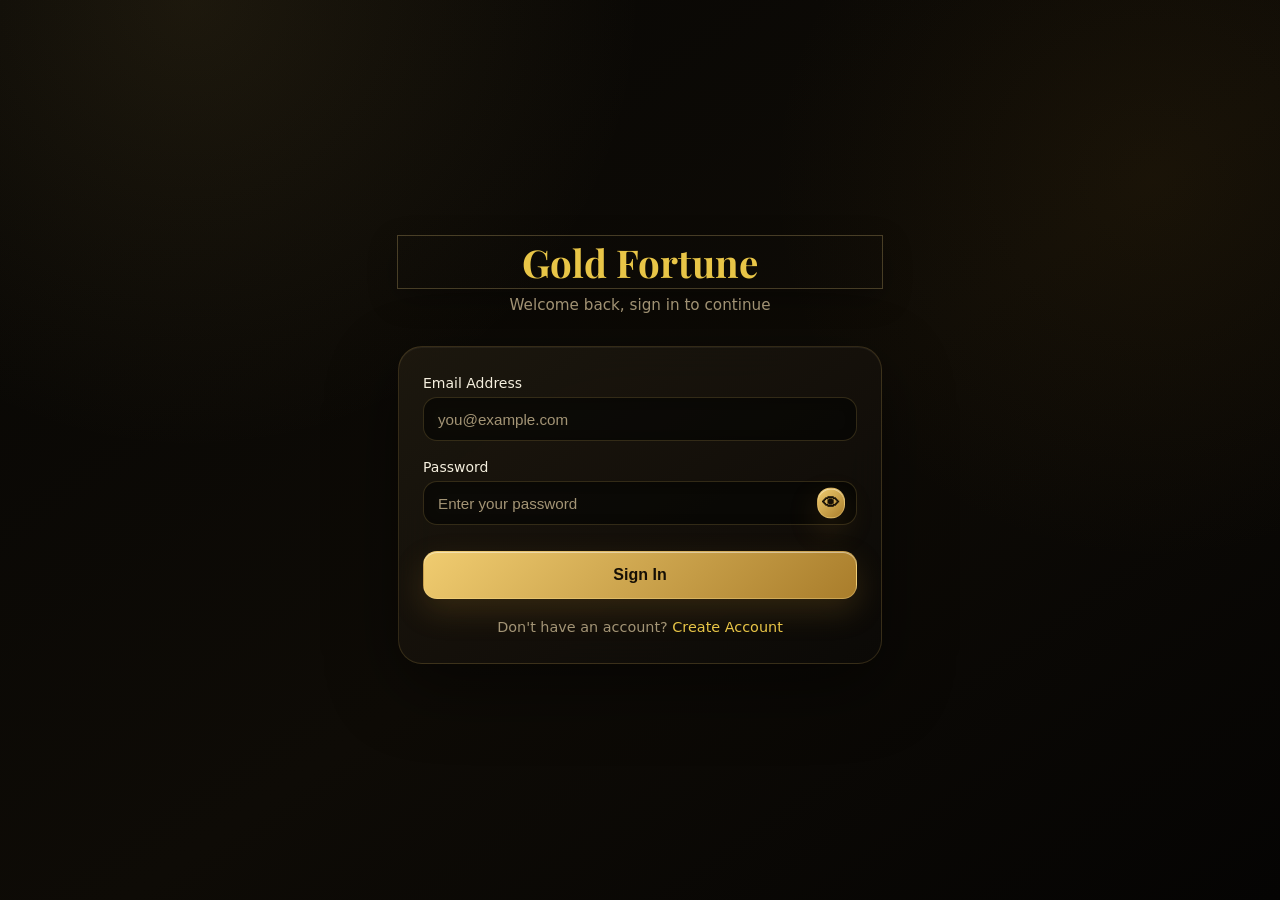
<file: invite.html>
<!doctype html><html lang="en"><head><meta charset="utf-8"><meta name="viewport" content="width=device-width,initial-scale=1"><meta name="theme-color" content="#0f0c06"><title>Gold Fortune — Invite</title><link rel="icon" href="icon-2.png"><link href="https://fonts.googleapis.com/css2?family=Playfair+Display:wght@600;700&family=DM+Sans:wght@400;600;700;800&display=swap" rel="stylesheet"><style>:root{--bg:#0f0c06;--card:#1c1710;--border:#4a3c24;--gold:#e8c547;--text:#f5eedc;--muted:#a79778}*{box-sizing:border-box}body{margin:0;background:radial-gradient(700px 320px at 50% 0,rgba(232,197,71,.1),transparent 70%),var(--bg);color:var(--text);font-family:DM Sans,sans-serif}.wrap{width:min(720px,100%);margin:auto;padding:22px 16px 48px}.top{display:flex;align-items:center;gap:14px;margin:8px 0 28px}.back{width:44px;height:44px;border:1px solid var(--border);border-radius:13px;display:grid;place-items:center;color:var(--gold);text-decoration:none;font-size:30px}.top h1{font:700 2rem 'Playfair Display',serif;margin:0}.card{background:linear-gradient(145deg,#272016,#19140d);border:1px solid rgba(232,197,71,.32);border-radius:24px;padding:26px;margin-bottom:16px;text-align:center}.eyebrow{color:var(--gold);font-size:.72rem;letter-spacing:2px;text-transform:uppercase}.amount{font:800 2.5rem 'Playfair Display',serif;color:var(--gold);margin:10px 0}.desc{color:var(--muted);line-height:1.6}.code{font:800 1.9rem 'Playfair Display',serif;color:var(--gold);letter-spacing:2px;margin:16px 0}.stats{display:grid;grid-template-columns:1fr 1fr;gap:12px}.stat{background:#211b13;border:1px solid var(--border);border-radius:18px;padding:18px;text-align:center}.num{font:700 1.5rem 'Playfair Display',serif;color:var(--gold)}.btn{width:100%;min-height:52px;border-radius:15px;border:1px solid var(--gold);background:linear-gradient(180deg,#ffc936,#e9ad1f);color:#171207;font-weight:800;cursor:pointer}.btn.outline{background:transparent;color:var(--gold);margin-top:12px}</style><link rel="stylesheet" href="premium.css"></head><body><main class="wrap"><div class="top"><a class="back" href="dashboard.html">‹</a><h1>Invite</h1></div><section class="card"><div class="eyebrow">Invite & Earn</div><div class="amount">Share &amp; Earn</div><p class="desc">Invite customers with your unique referral code. Each code belongs to one customer and is checked against the customer record before a referral reward is credited.</p><div class="code" id="code">—</div><button class="btn" id="copy">Copy Code</button></section><div class="stats"><div class="stat"><div class="num" id="refs">0</div><div>Total Referrals</div></div><div class="stat"><div class="num" id="earn">₦0</div><div>Referral Earnings</div></div></div><section class="card" style="margin-top:16px"><p class="desc">Your referral code is unique to your account. Do not share your login password or private banking credentials.</p></section><a class="btn outline" style="display:flex;align-items:center;justify-content:center;text-decoration:none" href="dashboard.html">Return to Dashboard</a></main><script src="app.js"></script><script>const u=getLoggedUser();if(!u){location.replace('login.html')}else{document.getElementById('code').textContent=u.referralCode||'—';fetchBin().then(d=>{const me=(d.users||[]).find(x=>x.email===u.email);if(me){document.getElementById('refs').textContent=Number(me.referrals||0);document.getElementById('earn').textContent='₦'+Number(me.inviteEarnings||0).toLocaleString()}}).catch(()=>{})}document.getElementById('copy').onclick=()=>navigator.clipboard.writeText(document.getElementById('code').textContent).then(()=>alert('Referral code copied')).catch(()=>{});</script></body></html>
</file>
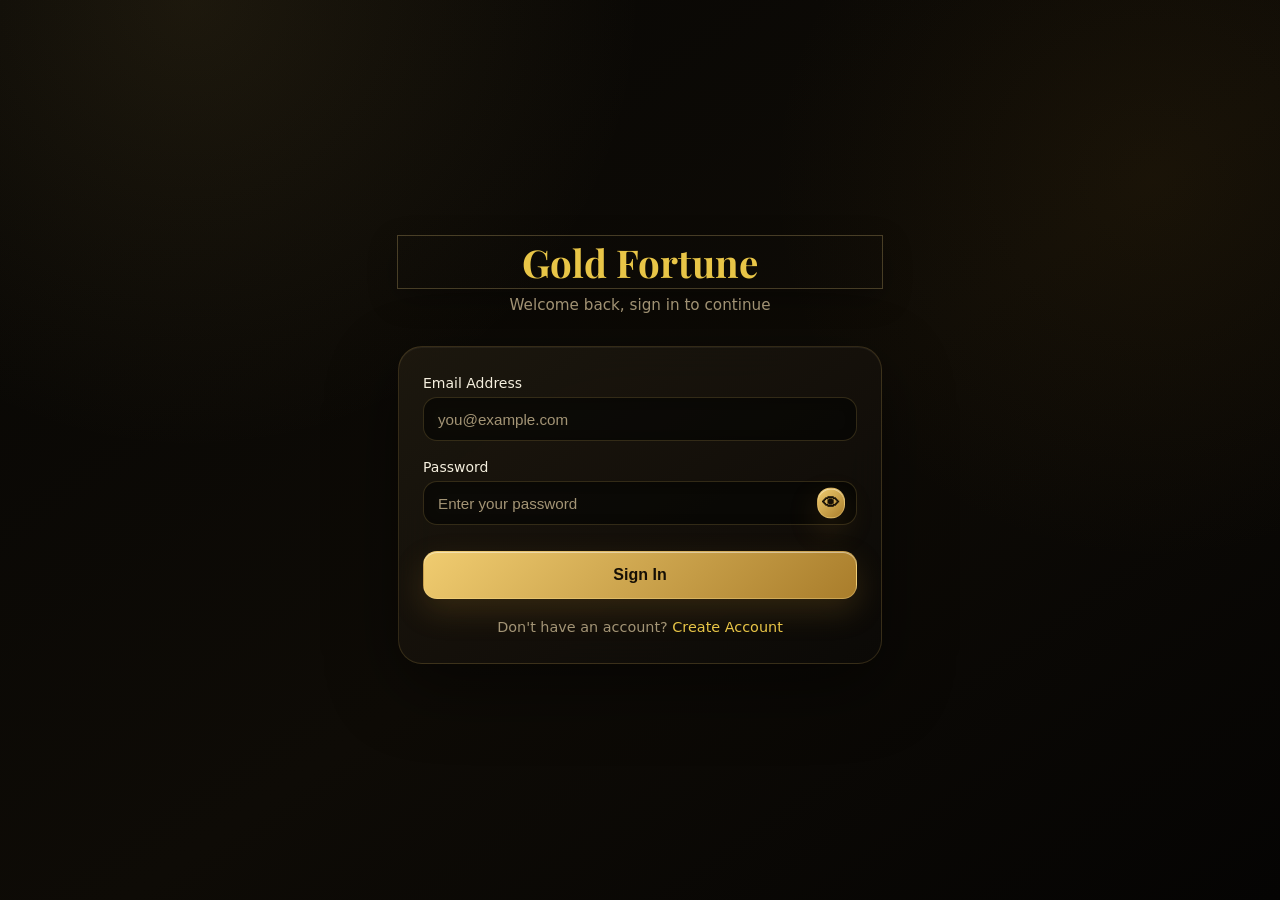
<file: login.html>
<!DOCTYPE html>
<html lang="en">
<head>
  <meta charset="UTF-8" />
  <meta name="viewport" content="width=device-width, initial-scale=1.0, maximum-scale=1.0, user-scalable=no" />
  <meta name="theme-color" content="#d4a536" />
  <meta name="apple-mobile-web-app-capable" content="yes" />
  <meta name="apple-mobile-web-app-title" content="Gold Fortune" />
  <title>Gold Fortune – Sign In</title>
  <link rel="manifest" href="manifest.json" />
  <link rel="icon" href="icon-2.png" />
  <link rel="apple-touch-icon" href="icon-1.png" />
  <link href="https://fonts.googleapis.com/css2?family=Playfair+Display:wght@400;500;600;700;800&family=DM+Sans:wght@300;400;500;600;700&display=swap" rel="stylesheet">
  <style>
    :root {
      --background: 40 20% 8%; --foreground: 43 80% 85%; --card: 40 18% 12%;
      --primary: 43 90% 55%; --muted-foreground: 40 20% 55%; --border: 43 30% 25%;
      --input: 43 20% 20%; --radius: 0.75rem;
    }
    * { margin: 0; padding: 0; box-sizing: border-box; }
    body {
      min-height: 100vh; background-color: hsl(var(--background)); color: hsl(var(--foreground));
      font-family: "DM Sans", sans-serif; display: flex; flex-direction: column;
      align-items: center; justify-content: center; padding: 20px;
    }
    h1 { font-family: "Playfair Display", serif; }
    .container { width: 100%; max-width: 420px; text-align: center; }
    .logo { font-size: 2.4rem; font-weight: 700; color: #e8c547; margin-bottom: 8px; }
    .subtitle { color: hsl(var(--muted-foreground)); font-size: 0.95rem; margin-bottom: 32px; }
    .card { background: hsl(var(--card)); border: 1px solid hsl(var(--border)); border-radius: var(--radius); padding: 28px 24px; text-align: left; }
    .form-group { margin-bottom: 18px; }
    label { display: block; font-size: 0.875rem; font-weight: 500; margin-bottom: 6px; }
    .input-wrapper { position: relative; }
    input {
      width: 100%; height: 44px; background: hsl(var(--input)); border: 1px solid hsl(var(--border));
      border-radius: 8px; padding: 0 14px; color: hsl(var(--foreground)); font-size: 0.95rem; outline: none;
    }
    input:focus { border-color: hsl(var(--primary)); }
    input::placeholder { color: hsl(var(--muted-foreground)); }
    .toggle-password {
      position: absolute; right: 12px; top: 50%; transform: translateY(-50%);
      background: none; border: none; color: hsl(var(--muted-foreground)); cursor: pointer; font-size: 1.1rem; padding: 4px;
    }
    .btn-primary {
      width: 100%; height: 48px; background: #e8c547; color: #1a1408; border: none;
      border-radius: 8px; font-size: 1rem; font-weight: 600; cursor: pointer; margin-top: 8px;
    }
    .btn-primary:hover { background: #f0d060; }
    .btn-primary:disabled { opacity: 0.65; cursor: not-allowed; }
    .footer-text { text-align: center; margin-top: 20px; font-size: 0.9rem; color: hsl(var(--muted-foreground)); }
    .footer-text a { color: #e8c547; text-decoration: none; font-weight: 500; }
    .msg { margin-top: 14px; padding: 10px 14px; border-radius: 8px; font-size: 0.9rem; display: none; }
    .msg.success { background: rgba(39,174,96,0.15); color: #2ecc71; display: block; }
    .msg.error { background: rgba(231,76,60,0.15); color: #e74c3c; display: block; }
  </style>
<link rel="stylesheet" href="premium.css"></head>
<body>
  <div class="container">
    <h1 class="logo">Gold Fortune</h1>
    <p class="subtitle">Welcome back, sign in to continue</p>
    <div class="card">
      <form id="loginForm">
        <div class="form-group">
          <label>Email Address</label>
          <input type="email" id="email" placeholder="you@example.com" required />
        </div>
        <div class="form-group">
          <label>Password</label>
          <div class="input-wrapper">
            <input type="password" id="password" placeholder="Enter your password" required />
            <button type="button" class="toggle-password" onclick="togglePassword('password')">👁</button>
          </div>
        </div>
        <button type="submit" class="btn-primary" id="submitBtn">Sign In</button>
        <div class="msg" id="msg"></div>
      </form>
      <p class="footer-text">Don't have an account? <a href="signup.html">Create Account</a></p>
    </div>
  </div>

  <div id="premiumLoader" class="premium-loader"><div class="loader-orbit"></div><div class="loader-logo">GF</div><div class="loader-title">Gold Fortune</div><div class="loader-sub">Securely opening your account</div><div class="loader-bar"><i id="loaderBar"></i></div><div class="loader-time" id="loaderTime">0%</div></div><style>.premium-loader{position:fixed;inset:0;z-index:9999;display:none;place-items:center;align-content:center;gap:10px;background:radial-gradient(circle at center,#4b3812,#100c06 55%,#080704);text-align:center}.premium-loader.show{display:grid}.loader-orbit{position:absolute;width:210px;height:210px;border:1px solid rgba(232,197,71,.2);border-top-color:#e8c547;border-radius:50%;animation:spin 1s linear infinite}@keyframes spin{to{transform:rotate(360deg)}}.loader-logo{width:96px;height:96px;border-radius:50%;display:grid;place-items:center;background:linear-gradient(145deg,#fff0a0,#e8c547,#a67612);color:#171006;font:800 2rem 'Playfair Display',serif;box-shadow:0 0 40px rgba(232,197,71,.28)}.loader-title{font:700 1.6rem 'Playfair Display',serif;color:#e8c547}.loader-sub,.loader-time{color:#aa9768;font-size:.82rem}.loader-bar{width:220px;height:5px;background:#302612;border-radius:99px;overflow:hidden;margin-top:5px}.loader-bar i{display:block;width:0;height:100%;background:#e8c547;transition:width .1s linear}</style><script src="app.js"></script><script>
if(getLoggedUser()) location.href='dashboard.html';function premiumThen(url){const l=document.getElementById('premiumLoader'),bar=document.getElementById('loaderBar'),pct=document.getElementById('loaderTime');l.classList.add('show');let s=0;const t=setInterval(()=>{s++;bar.style.width=(s/60*100)+'%';pct.textContent=Math.round(s/60*100)+'%';if(s>=60){clearInterval(t);location.href=url}},100)}
document.getElementById('loginForm').addEventListener('submit',async function(e){e.preventDefault();const email=document.getElementById('email').value.trim().toLowerCase(),password=document.getElementById('password').value,msg=document.getElementById('msg'),btn=document.getElementById('submitBtn');msg.className='msg';msg.style.display='none';btn.disabled=true;btn.textContent='Signing in...';try{const data=await fetchBin();const user=(data.users||[]).find(u=>u.email===email&&u.password===password);if(!user){msg.className='msg error';msg.textContent='Invalid email or password';btn.disabled=false;btn.textContent='Sign In';return}setLoggedUser(user);premiumThen('dashboard.html')}catch(err){console.error(err);msg.className='msg error';msg.textContent='Something went wrong. Please try again.';btn.disabled=false;btn.textContent='Sign In'}});</script></body></html>
</file>
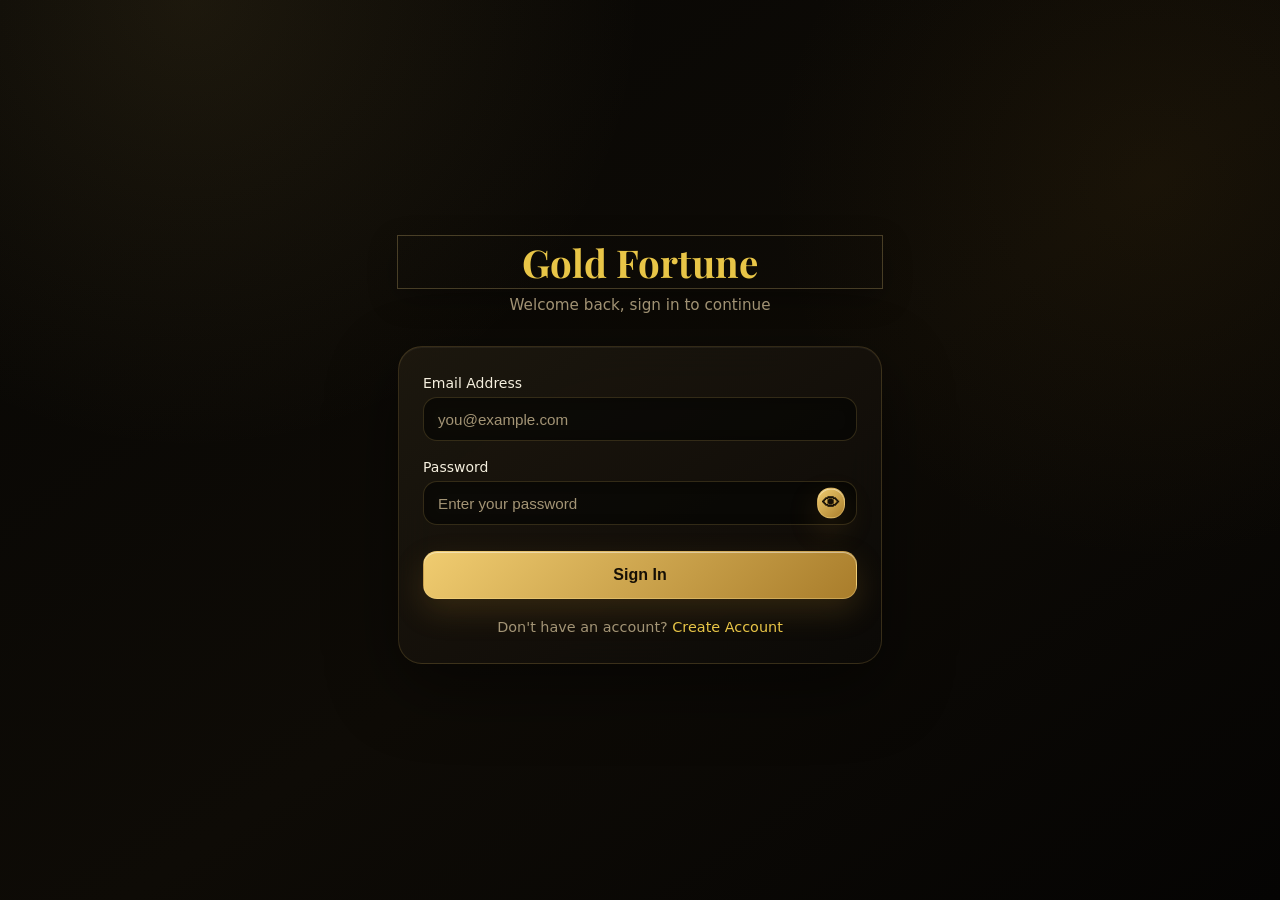
<file: platform.html>
<!doctype html><html lang="en"><head><meta charset="utf-8"><meta name="viewport" content="width=device-width,initial-scale=1"><meta name="theme-color" content="#0f0c06"><title>Gold Fortune — Platform</title><link rel="icon" href="icon-2.png"><link href="https://fonts.googleapis.com/css2?family=Playfair+Display:wght@600;700&family=DM+Sans:wght@400;600;700;800&display=swap" rel="stylesheet"><style>:root{--bg:#0f0c06;--card:#1c1710;--border:#4a3c24;--gold:#e8c547;--text:#f5eedc;--muted:#a79778}*{box-sizing:border-box}body{margin:0;background:radial-gradient(700px 320px at 50% 0,rgba(232,197,71,.1),transparent 70%),var(--bg);color:var(--text);font-family:DM Sans,sans-serif}.wrap{width:min(720px,100%);margin:auto;padding:22px 16px 48px}.top{display:flex;align-items:center;gap:14px;margin:8px 0 28px}.back{width:44px;height:44px;border:1px solid var(--border);border-radius:13px;display:grid;place-items:center;color:var(--gold);text-decoration:none;font-size:30px}.top h1{font:700 2rem 'Playfair Display',serif;margin:0}.card{background:linear-gradient(145deg,#272016,#19140d);border:1px solid rgba(232,197,71,.32);border-radius:24px;padding:26px;margin-bottom:16px}.eyebrow{color:var(--gold);font-size:.72rem;letter-spacing:2px;text-transform:uppercase}.title{font:700 1.7rem 'Playfair Display',serif;margin:8px 0}.desc{color:var(--muted);line-height:1.65}.channel{display:flex;gap:15px;align-items:center}.tg{width:62px;height:62px;border-radius:20px;display:grid;place-items:center;border:1px solid rgba(232,197,71,.4);font-size:32px;color:var(--gold);background:#211a10}.btn{width:100%;min-height:52px;border-radius:15px;border:1px solid var(--gold);background:linear-gradient(180deg,#ffc936,#e9ad1f);color:#171207;font-weight:800;text-decoration:none;display:flex;align-items:center;justify-content:center;margin-top:16px}.btn.outline{background:transparent;color:var(--gold)}</style><link rel="stylesheet" href="premium.css"></head><body><main class="wrap"><div class="top"><a class="back" href="dashboard.html">‹</a><h1>Platform</h1></div><section class="card"><div class="eyebrow">Official Updates</div><div class="channel"><div class="tg">➤</div><div><div class="title">Telegram Channel</div><div class="desc">Follow the configured channel for platform announcements, updates and notices.</div></div></div><div id="channelBox"></div></section><section class="card"><div class="eyebrow">Payment Account</div><div class="desc" id="bankBox">Loading…</div></section><a class="btn outline" href="dashboard.html">Return to Dashboard</a></main><script src="app.js"></script><script>fetchBin().then(d=>{const s=d.settings||{};const b=document.getElementById('bankBox');b.innerHTML=`<b>${s.bankName||'—'}</b><br>${s.accountName||'—'}<br>${s.bankAccount||'—'}`;const c=document.getElementById('channelBox');c.innerHTML=s.telegramChannel?`<a class="btn" href="${s.telegramChannel}" target="_blank" rel="noopener">Open Telegram Channel</a>`:'<div class="desc" style="margin-top:14px">Telegram channel is not configured yet.</div>'}).catch(()=>{});if(!getLoggedUser())location.replace('login.html');</script></body></html>
</file>
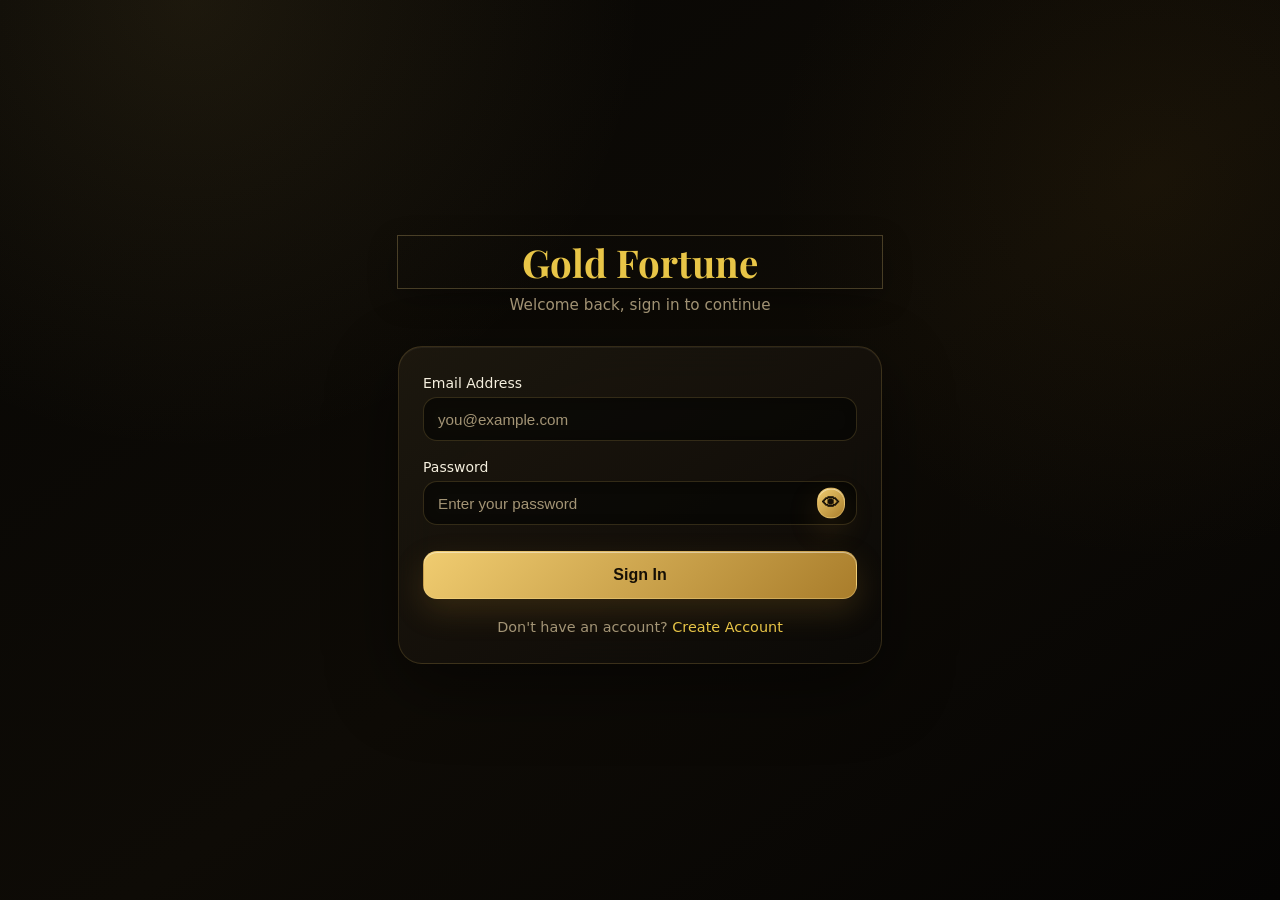
<file: product.html>
<!doctype html><html lang="en"><head><meta charset="utf-8"><meta name="viewport" content="width=device-width,initial-scale=1"><meta name="theme-color" content="#0f0c06"><title>Gold Fortune — Products</title><link rel="icon" href="icon-2.png"><link rel="manifest" href="manifest.json"><link href="https://fonts.googleapis.com/css2?family=Playfair+Display:wght@500;600;700&family=DM+Sans:wght@300;400;500;600;700;800&display=swap" rel="stylesheet"><style>
:root{--bg:#0f0c06;--card:#1c1710;--border:#4a3c24;--gold:#e8c547;--gold2:#ffc52e;--text:#f5eedc;--muted:#a79778;--green:#25c77a}*{box-sizing:border-box;-webkit-tap-highlight-color:transparent}body{margin:0;background:radial-gradient(900px 400px at 50% -100px,rgba(232,197,71,.12),transparent 70%),var(--bg);color:var(--text);font-family:DM Sans,system-ui,sans-serif}.wrap{width:min(1180px,100%);margin:auto;padding:24px 18px 50px}.top{display:flex;align-items:center;gap:14px;margin:8px 0 26px}.back{width:44px;height:44px;display:grid;place-items:center;border:1px solid var(--border);border-radius:13px;color:var(--gold);text-decoration:none;font-size:30px}.top h1{font:700 clamp(1.7rem,4vw,2.2rem)/1.1 'Playfair Display',serif;margin:0}.hero{padding:28px;border:1px solid rgba(232,197,71,.3);border-radius:26px;background:linear-gradient(145deg,#292116,#17120b);margin-bottom:24px}.eyebrow{color:var(--gold);letter-spacing:2px;font-size:.72rem;text-transform:uppercase}.hero h2{font:700 clamp(1.7rem,4vw,2.3rem)/1.1 'Playfair Display',serif;margin:8px 0}.hero p{color:var(--muted);line-height:1.65;margin:0}.plans{display:grid;grid-template-columns:repeat(3,minmax(0,1fr));gap:16px}.plan{padding:24px;border-radius:24px;background:linear-gradient(145deg,#252016,#19140d);border:1px solid rgba(232,197,71,.3);box-shadow:0 16px 50px rgba(0,0,0,.2)}.plan-head{display:flex;align-items:center;gap:10px;margin-bottom:14px}.star{font-size:28px;color:var(--gold)}.badge{font-size:23px}.name{font:700 1.45rem 'Playfair Display',serif}.desc{color:var(--muted);line-height:1.5;min-height:48px}.meta{display:grid;grid-template-columns:1fr 1fr;gap:12px;margin:20px 0}.label{font-size:.8rem;color:var(--muted)}.price{font:700 1.35rem 'Playfair Display',serif;margin-top:4px}.profit{color:var(--gold)}button,.btn{font:inherit}.btn{width:100%;min-height:52px;border-radius:15px;border:1px solid var(--gold);cursor:pointer;font-weight:800;background:linear-gradient(180deg,#ffc936,#e9ad1f);color:#171207}.btn.outline{background:transparent;color:var(--gold);margin-top:10px}.empty{padding:30px;text-align:center;color:var(--muted)}.modal-bg{position:fixed;inset:0;background:rgba(0,0,0,.78);display:none;align-items:flex-end;justify-content:center;padding:14px;z-index:20}.modal-bg.show{display:flex}.modal{width:min(560px,100%);max-height:92vh;overflow:auto;background:#1d1710;border:1px solid rgba(232,197,71,.35);border-radius:24px;padding:24px}.modal h3{font:700 1.6rem 'Playfair Display',serif;color:var(--gold);margin:0 0 8px}.muted{color:var(--muted);line-height:1.55}.bank{background:#30291f;border-radius:15px;padding:14px;margin:14px 0}.row{display:flex;justify-content:space-between;gap:12px;padding:9px 0;border-bottom:1px solid rgba(232,197,71,.12)}.row:last-child{border-bottom:0}.row span:first-child{color:var(--muted)}.row span:last-child{font-weight:700;text-align:right;word-break:break-word}.upload{border:1px dashed rgba(232,197,71,.5);border-radius:16px;padding:18px;text-align:center;margin:16px 0;background:rgba(232,197,71,.04)}.upload input{display:none}.preview{display:none;width:100%;max-height:260px;object-fit:contain;border-radius:12px;margin-top:12px}.small{font-size:.78rem;color:var(--muted)}.actions{display:flex;gap:10px}.actions .btn{flex:1}@media(max-width:900px){.plans{grid-template-columns:repeat(2,minmax(0,1fr))}}@media(max-width:560px){.wrap{padding:18px 14px 42px}.plans{grid-template-columns:1fr}.plan{padding:22px}.actions{flex-direction:column}.modal{border-radius:22px 22px 14px 14px}}
</style><link rel="stylesheet" href="premium.css"></head><body><main class="wrap"><div class="top"><a class="back" href="dashboard.html">‹</a><h1>Products</h1></div><section class="hero"><div class="eyebrow">Gold Fortune</div><h2>Choose your package</h2><p>Each package is displayed with its investment amount and stated return. Select <b>Buy Product</b> to view the payment details and submit a payment proof.</p></section><section id="plans" class="plans"><div class="empty">Loading products…</div></section><a class="btn outline" href="dashboard.html" style="display:flex;align-items:center;justify-content:center;text-decoration:none;margin-top:20px">Return to Dashboard</a></main><div class="modal-bg" id="buyModal"><div class="modal"><h3 id="buyTitle">Buy Product</h3><p class="muted" id="buyDesc"></p><div class="bank" id="buyBank"></div><div class="upload"><b>Upload payment proof</b><p class="small">Choose a payment proof image from your gallery or use your camera.</p><div class="actions"><label class="btn" for="galleryInput">🖼️ Gallery</label><label class="btn" for="cameraInput">📷 Camera</label></div><input id="galleryInput" type="file" accept="image/*"><input id="cameraInput" type="file" accept="image/*" capture="environment"><input id="proofInput" type="file" accept="image/*" style="display:none"><img id="proofPreview" class="preview" alt="Payment proof preview"></div><div class="actions"><button class="btn outline" onclick="closeBuy()">Cancel</button><button class="btn" id="submitProof">Submit</button></div><p id="proofMsg" class="small"></p></div></div><div class="modal-bg" id="claimModal"><div class="modal"><h3>Verify &amp; Claim</h3><p class="muted">Insert your one-time verification code.</p><input id="claimCodeInput" placeholder="Insert your code" autocomplete="off" style="width:100%;padding:14px;border-radius:12px;border:1px solid var(--border);background:#14100b;color:var(--text);margin-top:8px"><button class="btn" style="margin-top:12px" onclick="verifyClaimCode()">Verify Code</button><p id="claimMsg" class="small"></p><button class="btn outline" style="margin-top:10px" onclick="closeClaim()">Close</button></div></div><script src="app.js"></script><script>
let GF_DATA=null,GF_PRODUCTS=[];function openClaim(){document.getElementById('claimModal').classList.add('show')}function closeClaim(){document.getElementById('claimModal').classList.remove('show')}async function verifyClaimCode(){const code=document.getElementById('claimCodeInput').value.trim().toUpperCase(),msg=document.getElementById('claimMsg'),u=getLoggedUser();if(!u){msg.textContent='Please sign in again.';return}try{const d=await fetchBin(),c=(d.claimCodes||[]).find(x=>String(x.code||'').toUpperCase()===code);if(!c){msg.textContent='Invalid verification code.';return}if(c.used){msg.textContent='This code has already been used.';return}if(c.userId!==u.id){msg.textContent='This code is not assigned to this customer.';return}c.used=true;c.usedAt=new Date().toISOString();d.claimRequests=d.claimRequests||[];var claimProduct=(d.products||[]).find(function(p){return String(p.id)===String(c.productId)});var claimAmount=(claimProduct&&/starter/i.test(String(claimProduct.name||'')))?50000:Number((claimProduct&&claimProduct.claimAmount)||(claimProduct&&claimProduct.price)||0);d.claimRequests.push({id:'CLM-'+Date.now(),code,customerId:u.id,email:u.email,productId:c.productId,productName:c.productName,claimAmount:claimAmount,status:'pending',date:new Date().toISOString()});await saveBin(d);msg.textContent='Code verified. The amount will be credited to your balance shortly.'}catch(e){msg.textContent='Unable to verify code right now.'}}let selectedProduct=null;const esc=window.escapeHtml||((x)=>String(x??''));
function money(n){return '₦'+Number(n||0).toLocaleString('en-NG')}
async function load(){try{GF_DATA=await fetchBin();GF_PRODUCTS=GF_DATA.products||[];const box=document.getElementById('plans');box.innerHTML=GF_PRODUCTS.length?GF_PRODUCTS.map((p,i)=>`<article class="plan"><div class="plan-head"><span class="star">☆</span><span class="badge">${['🥉','🥈','🥇','💎','👑'][i%5]}</span><span class="name">${esc(p.name||'Plan')}</span></div><div class="desc">${esc(p.desc||'')}</div><div class="meta"><div><div class="label">Investment</div><div class="price">${money(p.price)}</div></div><div><div class="label">Profit</div><div class="price profit">${money(p.profit)}</div></div></div><button class="btn" onclick="openBuy('${String(p.id||'').replace(/'/g,"\'")}')">▣ &nbsp; Buy Product</button><button class="btn outline" onclick="openClaim()">🎁 &nbsp; Verify &amp; Claim Product</button></article>`).join(''):'<div class="empty">No products available</div>';}catch(e){document.getElementById('plans').innerHTML='<div class="empty">Unable to load products.</div>';}}
function openBuy(id){selectedProduct=GF_PRODUCTS.find(p=>String(p.id)===String(id));if(!selectedProduct)return;const s=GF_DATA.settings||{};document.getElementById('buyTitle').textContent='Buy '+(selectedProduct.name||'Product');document.getElementById('buyDesc').textContent=selectedProduct.desc||'Review the payment details below.';document.getElementById('buyBank').innerHTML=`<div class="row"><span>Bank name</span><span>${esc(s.bankName||'—')}</span></div><div class="row"><span>Account name</span><span>${esc(s.accountName||'—')}</span></div><div class="row"><span>Account number</span><span>${esc(s.bankAccount||'—')}</span></div><div class="row"><span>Amount</span><span>${money(selectedProduct.price)}</span></div>`;document.getElementById('proofInput').value='';document.getElementById('galleryInput').value='';document.getElementById('cameraInput').value='';document.getElementById('proofPreview').style.display='none';document.getElementById('proofMsg').textContent='';document.getElementById('buyModal').classList.add('show')}
function closeBuy(){document.getElementById('buyModal').classList.remove('show')}
function bindProofInput(input){input.addEventListener('change',e=>{const f=e.target.files?.[0];if(!f)return;if(!f.type.startsWith('image/'))return;const r=new FileReader();r.onload=()=>{const img=document.getElementById('proofPreview');img.src=r.result;img.style.display='block'};r.readAsDataURL(f)});}bindProofInput(document.getElementById('galleryInput'));bindProofInput(document.getElementById('cameraInput'));

function compressImage(file,max=1200,quality=.72){return new Promise((resolve,reject)=>{const r=new FileReader();r.onload=()=>{const im=new Image();im.onload=()=>{const scale=Math.min(1,max/Math.max(im.width,im.height));const c=document.createElement('canvas');c.width=Math.max(1,Math.round(im.width*scale));c.height=Math.max(1,Math.round(im.height*scale));c.getContext('2d').drawImage(im,0,0,c.width,c.height);resolve(c.toDataURL('image/jpeg',quality))};im.onerror=reject;im.src=r.result};r.onerror=reject;r.readAsDataURL(file)})}
document.getElementById('submitProof').onclick=async()=>{const msg=document.getElementById('proofMsg'),file=document.getElementById('galleryInput').files?.[0]||document.getElementById('cameraInput').files?.[0],u=getLoggedUser();if(!u||!selectedProduct){msg.textContent='Please sign in again.';return}if(!file){msg.textContent='Please choose a payment proof image.';return}const btn=document.getElementById('submitProof');btn.disabled=true;btn.textContent='Submitting…';try{const d=await fetchBin();d.paymentSubmissions=d.paymentSubmissions||[];const imageData=await compressImage(file);d.paymentSubmissions.unshift({id:'PAY-'+Date.now()+'-'+Math.random().toString(36).slice(2,6).toUpperCase(),userId:u.id||'',email:u.email,fullName:u.fullName||'',productId:selectedProduct.id,productName:selectedProduct.name||'',amount:Number(selectedProduct.price||0),fileName:file.name,imageData,status:'pending',date:new Date().toISOString()});await saveBin(d);msg.textContent='Submitted successfully. The administrator can now review the uploaded proof.';setTimeout(closeBuy,900)}catch(e){console.error(e);msg.textContent='Submission failed. Please try again.'}finally{btn.disabled=false;btn.textContent='Submit'}};
load();if(!getLoggedUser())location.replace('login.html');
</script></body></html>
</file>
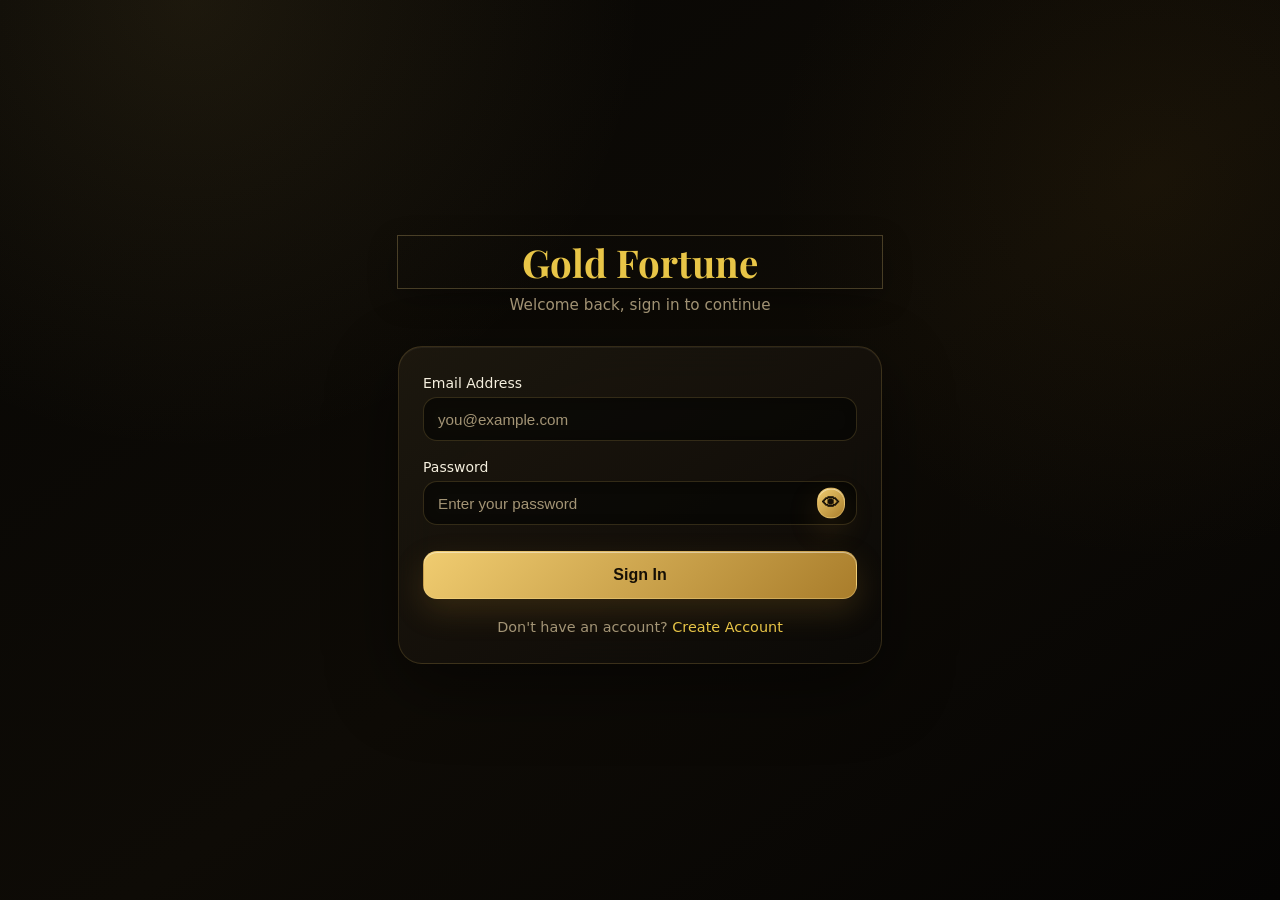
<file: profile.html>
<!doctype html><html lang="en"><head><meta charset="utf-8"><meta name="viewport" content="width=device-width,initial-scale=1"><meta name="theme-color" content="#0f0c06"><title>Gold Fortune — Profile</title><link rel="icon" href="icon-2.png"><link href="https://fonts.googleapis.com/css2?family=Playfair+Display:wght@600;700&family=DM+Sans:wght@400;600;700;800&display=swap" rel="stylesheet"><style>:root{--bg:#0f0c06;--card:#1c1710;--border:#4a3c24;--gold:#e8c547;--text:#f5eedc;--muted:#a79778}*{box-sizing:border-box}body{margin:0;background:var(--bg);color:var(--text);font-family:DM Sans,sans-serif}.wrap{width:min(760px,100%);margin:auto;padding:22px 16px 48px}.top{display:flex;align-items:center;gap:14px;margin:8px 0 28px}.back{width:44px;height:44px;border:1px solid var(--border);border-radius:13px;display:grid;place-items:center;color:var(--gold);text-decoration:none;font-size:30px}.top h1{font:700 2rem 'Playfair Display',serif;margin:0}.card{background:linear-gradient(145deg,#272016,#19140d);border:1px solid rgba(232,197,71,.32);border-radius:24px;padding:24px;margin-bottom:16px}.title{font:700 1.6rem 'Playfair Display',serif;margin:0 0 16px}.info{display:grid;grid-template-columns:160px 1fr;gap:12px;padding:13px 0;border-bottom:1px solid rgba(232,197,71,.12)}.info:last-child{border-bottom:0}.label{color:var(--muted)}.value{font-weight:700;word-break:break-word}.code{font:700 1.7rem 'Playfair Display',serif;color:var(--gold);letter-spacing:2px}.btn{width:100%;min-height:52px;border-radius:15px;border:1px solid var(--gold);background:linear-gradient(180deg,#ffc936,#e9ad1f);color:#171207;font-weight:800;display:flex;align-items:center;justify-content:center;text-decoration:none;margin-top:12px;cursor:pointer}.btn.outline{background:transparent;color:var(--gold)}@media(max-width:520px){.info{grid-template-columns:1fr}.wrap{padding-left:14px;padding-right:14px}}</style><link rel="stylesheet" href="premium.css"></head><body><main class="wrap"><div class="top"><a class="back" href="dashboard.html">‹</a><h1>Profile</h1></div><section class="card"><h2 class="title">Customer Profile</h2><div class="info"><span class="label">Name</span><span class="value" id="full">—</span></div><div class="info"><span class="label">Email address</span><span class="value" id="email">—</span></div><div class="info"><span class="label">Date joined</span><span class="value" id="joined">—</span></div><div class="info"><span class="label">Status</span><span class="value" id="status">Active</span></div><div class="info"><span class="label">Customer ID</span><span class="value" id="id">—</span></div></section><section class="card"><h2 class="title">Referral</h2><div class="info"><span class="label">Unique referral code</span><span class="value code" id="ref">—</span></div><button class="btn" id="copy">Copy Referral Code</button></section><section class="card"><h2 class="title">Referral Link</h2><div class="info"><span class="label">Your referral link</span><input class="value" id="refLink" readonly value="—" onclick="this.select()" style="width:100%;background:transparent;border:1px solid rgba(232,197,71,.22);border-radius:10px;padding:12px;color:var(--gold);font-size:.88rem;line-height:1.5;cursor:text"></div><button class="btn" id="copyLink">Copy Referral Link</button><button class="btn outline" id="shareLink">Share Referral Link</button><div id="linkMsg" style="text-align:center;color:var(--gold);font-size:.85rem;margin-top:10px;display:none"></div></section><section class="card"><h2 class="title">Bank Details</h2><div class="info"><span class="label">Bank name</span><span class="value" id="bank">Not set</span></div><div class="info"><span class="label">Account number</span><span class="value" id="acct">Not set</span></div><div class="info"><span class="label">Account name</span><span class="value" id="holder">Not set</span></div></section><a class="btn" href="add-bank.html">Add / Update Bank Account</a><a class="btn outline" href="dashboard.html">Return to Dashboard</a><button class="btn outline" onclick="clearLoggedUser();location.replace('login.html')">Logout</button></main><script src="app.js"></script><script>let u=getLoggedUser();if(!u){location.replace('login.html')}else{document.getElementById('full').textContent=u.fullName||'—';document.getElementById('email').textContent=u.email||'—';document.getElementById('joined').textContent=u.joined?new Date(u.joined).toLocaleDateString():'—';document.getElementById('status').textContent=u.status||'Active';document.getElementById('id').textContent=u.id||'—';document.getElementById('ref').textContent=u.referralCode||'—';var wa=u.withdrawalAccount||{};document.getElementById('bank').textContent=u.bankName||wa.bankName||'Not set';document.getElementById('acct').textContent=u.bankAccount||wa.accountNumber||'Not set';document.getElementById('holder').textContent=u.bankHolder||wa.accountName||u.fullName||'Not set'}document.getElementById('copy').onclick=()=>navigator.clipboard.writeText(document.getElementById('ref').textContent).then(()=>alert('Referral code copied')).catch(()=>{});
const referralCode=(u&&u.referralCode)||'';
const referralLink='https://goldfurtune.github.io/goldfurtune-company.org/signup.html?ref='+encodeURIComponent(referralCode);
const linkEl=document.getElementById('refLink');
const linkMsg=document.getElementById('linkMsg');
if(linkEl) linkEl.value=referralLink;
function copiedLinkMessage(text){
  if(!linkMsg)return;
  linkMsg.textContent=text;
  linkMsg.style.display='block';
  setTimeout(()=>linkMsg.style.display='none',2200);
}
document.getElementById('copyLink').onclick=()=>{
  navigator.clipboard.writeText(referralLink).then(()=>copiedLinkMessage('Referral link copied')).catch(()=>{
    const ta=document.createElement('textarea');ta.value=referralLink;document.body.appendChild(ta);ta.select();document.execCommand('copy');ta.remove();copiedLinkMessage('Referral link copied');
  });
};
document.getElementById('shareLink').onclick=async()=>{
  if(navigator.share){
    try{await navigator.share({title:'Gold Fortune',text:'Join Gold Fortune using my referral link:',url:referralLink});}catch(e){}
  }else{
    navigator.clipboard.writeText(referralLink).then(()=>copiedLinkMessage('Referral link copied — ready to share')).catch(()=>{});
  }
};</script></body></html>
</file>
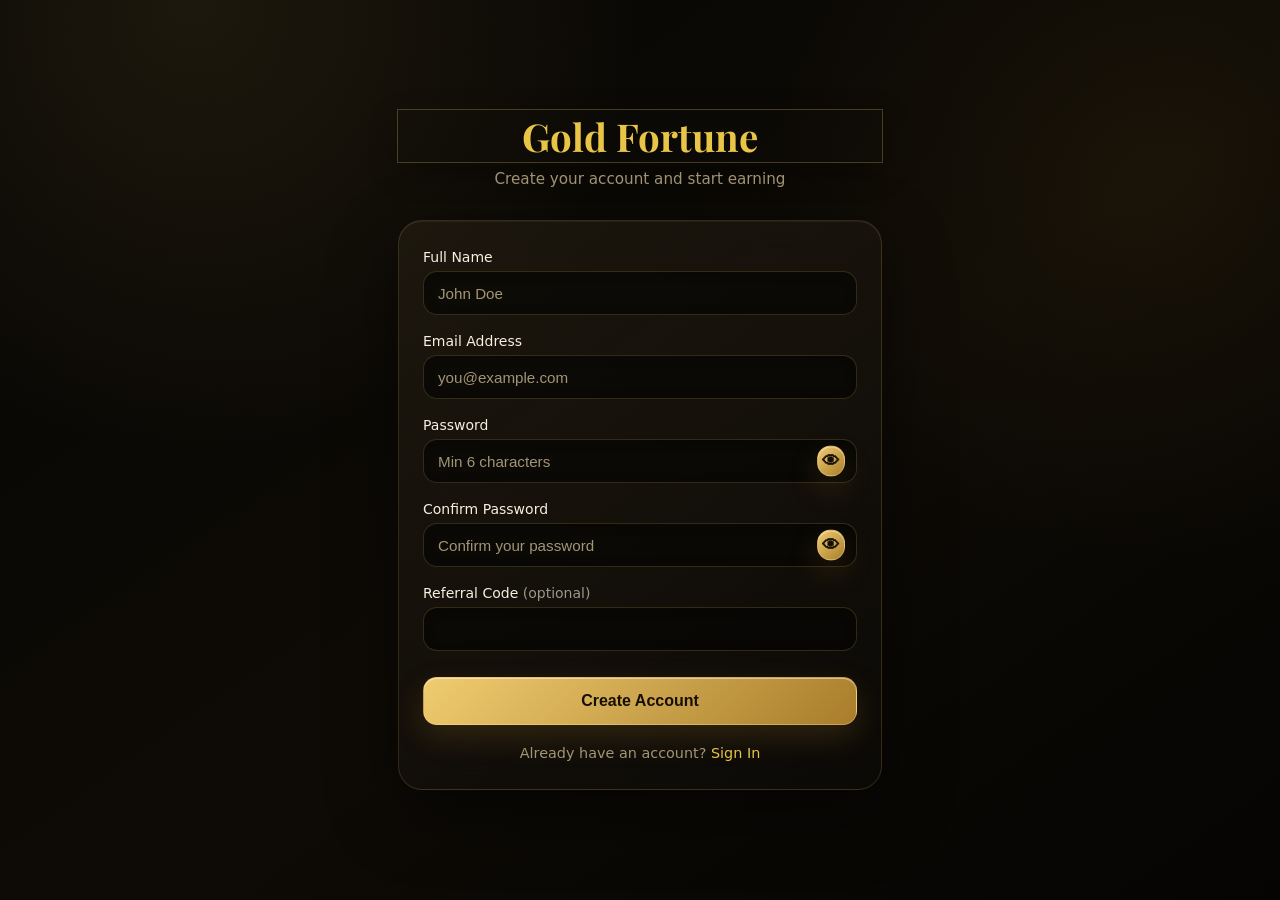
<file: signup.html>
<!DOCTYPE html>
<html lang="en">
<head>
  <meta charset="UTF-8" />
  <meta name="viewport" content="width=device-width, initial-scale=1.0, maximum-scale=1.0, user-scalable=no" />
  <meta name="theme-color" content="#d4a536" />
  <meta name="apple-mobile-web-app-capable" content="yes" />
  <meta name="apple-mobile-web-app-status-bar-style" content="black-translucent" />
  <meta name="apple-mobile-web-app-title" content="Gold Fortune" />
  <title>Gold Fortune – Create Account</title>
  <link rel="manifest" href="manifest.json" />
  <link rel="icon" href="icon-2.png" />
  <link rel="apple-touch-icon" href="icon-1.png" />
  <link href="https://fonts.googleapis.com/css2?family=Playfair+Display:wght@400;500;600;700;800&family=DM+Sans:wght@300;400;500;600;700&display=swap" rel="stylesheet">
  <style>
    :root {
      --background: 40 20% 8%; --foreground: 43 80% 85%; --card: 40 18% 12%;
      --primary: 43 90% 55%; --muted-foreground: 40 20% 55%; --border: 43 30% 25%;
      --input: 43 20% 20%; --radius: 0.75rem;
    }
    * { margin: 0; padding: 0; box-sizing: border-box; }
    body {
      min-height: 100vh; background-color: hsl(var(--background)); color: hsl(var(--foreground));
      font-family: "DM Sans", sans-serif; display: flex; flex-direction: column;
      align-items: center; justify-content: center; padding: 20px;
    }
    h1 { font-family: "Playfair Display", serif; }
    .container { width: 100%; max-width: 420px; text-align: center; }
    .logo { font-size: 2.4rem; font-weight: 700; color: #e8c547; margin-bottom: 8px; }
    .subtitle { color: hsl(var(--muted-foreground)); font-size: 0.95rem; margin-bottom: 32px; }
    .card { background: hsl(var(--card)); border: 1px solid hsl(var(--border)); border-radius: var(--radius); padding: 28px 24px; text-align: left; }
    .form-group { margin-bottom: 18px; }
    label { display: block; font-size: 0.875rem; font-weight: 500; margin-bottom: 6px; }
    .input-wrapper { position: relative; }
    input {
      width: 100%; height: 44px; background: hsl(var(--input)); border: 1px solid hsl(var(--border));
      border-radius: 8px; padding: 0 14px; color: hsl(var(--foreground)); font-size: 0.95rem; outline: none;
    }
    input:focus { border-color: hsl(var(--primary)); }
    input::placeholder { color: hsl(var(--muted-foreground)); }
    .toggle-password {
      position: absolute; right: 12px; top: 50%; transform: translateY(-50%);
      background: none; border: none; color: hsl(var(--muted-foreground)); cursor: pointer; font-size: 1.1rem; padding: 4px;
    }
    .btn-primary {
      width: 100%; height: 48px; background: #e8c547; color: #1a1408; border: none;
      border-radius: 8px; font-size: 1rem; font-weight: 600; cursor: pointer; margin-top: 8px;
    }
    .btn-primary:hover { background: #f0d060; }
    .btn-primary:disabled { opacity: 0.65; cursor: not-allowed; }
    .footer-text { text-align: center; margin-top: 20px; font-size: 0.9rem; color: hsl(var(--muted-foreground)); }
    .footer-text a { color: #e8c547; text-decoration: none; font-weight: 500; }
    .msg { margin-top: 14px; padding: 10px 14px; border-radius: 8px; font-size: 0.9rem; display: none; }
    .msg.success { background: rgba(39,174,96,0.15); color: #2ecc71; display: block; }
    .msg.error { background: rgba(231,76,60,0.15); color: #e74c3c; display: block; }

    .install-banner {
      position: fixed; bottom: 0; left: 0; right: 0; background: hsl(var(--card));
      border-top: 1px solid hsl(var(--border)); padding: 16px 18px; display: none; z-index: 300;
      box-shadow: 0 -8px 30px rgba(0,0,0,0.45);
    }
    .install-banner.show { display: block; }
    .install-inner { max-width: 520px; margin: 0 auto; display: flex; align-items: center; gap: 14px; }
    .install-icon {
      width: 48px; height: 48px; background: #e8c547; border-radius: 12px;
      display: flex; align-items: center; justify-content: center; font-size: 1.5rem; color: #1a1408; flex-shrink: 0;
    }
    .install-text { flex: 1; text-align: left; }
    .install-text strong { display: block; font-size: 1rem; margin-bottom: 2px; }
    .install-text span { font-size: 0.82rem; color: hsl(var(--muted-foreground)); }
    .install-actions { display: flex; flex-direction: column; gap: 6px; }
    .btn-install { background: #e8c547; color: #1a1408; border: none; border-radius: 8px; height: 38px; padding: 0 16px; font-size: 0.85rem; font-weight: 600; cursor: pointer; }
    .btn-later { background: transparent; border: 1px solid hsl(var(--border)); color: hsl(var(--foreground)); border-radius: 8px; height: 32px; padding: 0 12px; font-size: 0.8rem; cursor: pointer; }
    .ios-instructions { display: none; margin-top: 12px; padding: 12px 14px; background: hsl(var(--background)); border-radius: 10px; font-size: 0.85rem; color: hsl(var(--muted-foreground)); text-align: left; }
    .ios-instructions.show { display: block; }
    .ios-instructions ol { margin: 8px 0 0 18px; }
    .ios-instructions .share-icon { display: inline-block; background: #e8c547; color: #1a1408; padding: 1px 6px; border-radius: 4px; font-weight: 700; font-size: 0.8rem; }
  </style>
<link rel="stylesheet" href="premium.css"></head>
<body>
  <div class="container">
    <h1 class="logo">Gold Fortune</h1>
    <p class="subtitle">Create your account and start earning</p>
    <div class="card">
      <form id="signupForm">
        <div class="form-group">
          <label>Full Name</label>
          <input type="text" id="fullName" placeholder="John Doe" required />
        </div>
        <div class="form-group">
          <label>Email Address</label>
          <input type="email" id="email" placeholder="you@example.com" required />
        </div>
        <div class="form-group">
          <label>Password</label>
          <div class="input-wrapper">
            <input type="password" id="password" placeholder="Min 6 characters" minlength="6" required />
            <button type="button" class="toggle-password" onclick="togglePassword('password')">👁</button>
          </div>
        </div>
        <div class="form-group">
          <label>Confirm Password</label>
          <div class="input-wrapper">
            <input type="password" id="confirmPassword" placeholder="Confirm your password" required />
            <button type="button" class="toggle-password" onclick="togglePassword('confirmPassword')">👁</button>
          </div>
        </div>
        <div class="form-group">
          <label>Referral Code <span style="opacity:0.6">(optional)</span></label>
          <input type="text" id="referral" value="" />
        </div>
        <button type="submit" class="btn-primary" id="submitBtn">Create Account</button>
        <div class="msg" id="msg"></div>
      </form>
      <p class="footer-text">Already have an account? <a href="login.html">Sign In</a></p>
    </div>
  </div>

  <div class="install-banner" id="installBanner">
    <div class="install-inner">
      <div class="install-icon">↓</div>
      <div class="install-text">
        <strong>Install Gold Fortune</strong>
        <span id="installHint">Add to home screen for quick access</span>
      </div>
      <div class="install-actions">
        <button class="btn-install" id="installBtn">Install</button>
        <button class="btn-later" onclick="hideInstallBanner()">Later</button>
      </div>
    </div>
    <div class="ios-instructions" id="iosInstructions">
      <strong style="color:#e8c547">How to install on iPhone:</strong>
      <ol>
        <li>Tap the <span class="share-icon">Share</span> button in Safari</li>
        <li>Tap <strong>Add to Home Screen</strong></li>
        <li>Tap <strong>Add</strong></li>
      </ol>
    </div>
  </div>

  <div id="premiumLoader" class="premium-loader"><div class="loader-orbit"></div><div class="loader-logo">GF</div><div class="loader-title">Gold Fortune</div><div class="loader-sub">Creating your premium account</div><div class="loader-bar"><i id="loaderBar"></i></div><div class="loader-time" id="loaderTime">0%</div></div><style>.premium-loader{position:fixed;inset:0;z-index:9999;display:none;place-items:center;align-content:center;gap:10px;background:radial-gradient(circle at center,#4b3812,#100c06 55%,#080704);text-align:center}.premium-loader.show{display:grid}.loader-orbit{position:absolute;width:210px;height:210px;border:1px solid rgba(232,197,71,.2);border-top-color:#e8c547;border-radius:50%;animation:spin 1s linear infinite}.loader-logo{width:96px;height:96px;border-radius:50%;display:grid;place-items:center;background:linear-gradient(145deg,#fff0a0,#e8c547,#a67612);color:#171006;font:800 2rem 'Playfair Display',serif;box-shadow:0 0 40px rgba(232,197,71,.28)}.loader-title{font:700 1.6rem 'Playfair Display',serif;color:#e8c547}.loader-sub,.loader-time{color:#aa9768;font-size:.82rem}.loader-bar{width:220px;height:5px;background:#302612;border-radius:99px;overflow:hidden;margin-top:5px}.loader-bar i{display:block;width:0;height:100%;background:#e8c547;transition:width .1s linear}</style><script src="app.js"></script><script>
if(getLoggedUser()) location.href='dashboard.html';setupInstallBanner();
function premiumThen(url){const l=document.getElementById('premiumLoader'),bar=document.getElementById('loaderBar'),pct=document.getElementById('loaderTime');l.classList.add('show');let s=0;const t=setInterval(()=>{s++;bar.style.width=(s/60*100)+'%';pct.textContent=Math.round(s/60*100)+'%';if(s>=60){clearInterval(t);location.href=url}},100)}
const urlParams=new URLSearchParams(location.search);
const urlRef=urlParams.get('ref')||urlParams.get('referral')||'';
if(urlRef){
  document.getElementById('referral').value=urlRef.trim();
  document.getElementById('referral').readOnly=true;
  document.getElementById('referral').style.opacity='0.85';
}
document.getElementById('signupForm').addEventListener('submit',async function(e){e.preventDefault();const fullName=document.getElementById('fullName').value.trim(),email=document.getElementById('email').value.trim().toLowerCase(),password=document.getElementById('password').value,confirm=document.getElementById('confirmPassword').value,referral=document.getElementById('referral').value.trim(),msg=document.getElementById('msg'),btn=document.getElementById('submitBtn');msg.className='msg';msg.style.display='none';if(password!==confirm){msg.className='msg error';msg.textContent='Passwords do not match';return}if(password.length<6){msg.className='msg error';msg.textContent='Password must be at least 6 characters';return}btn.disabled=true;btn.textContent='Creating account...';try{const data=await fetchBin();if(data.users.some(u=>u.email===email)){msg.className='msg error';msg.textContent='This email is already registered';btn.disabled=false;btn.textContent='Create Account';return}const code=generateUniqueReferralCode(data.users);const customerId=makeCustomerId(data.users);const newUser={id:customerId,fullName,email,password,referralCode:code,referredBy:referral||null,joined:new Date().toISOString(),balance:5000,investments:[],status:'active',firstTime:true,bonusSeen:false,referrals:0,totalEarned:5000,inviteEarnings:0,transactions:[{title:'Bonus',memo:'Bonus',amount:5000,type:'credit',date:new Date().toISOString()}]};data.users=data.users||[];data.users.push(newUser);if(referral){const ref=data.users.find(u=>String(u.referralCode||'').toUpperCase()===referral.toUpperCase()||u.id===referral);if(ref){ref.referrals=Number(ref.referrals||0)+1;ref.referralRewardPending=Number(ref.referralRewardPending||0)+2000;ref.inbox=ref.inbox||[];ref.inbox.push({id:'MSG-'+Date.now(),title:'Referral activity',body:'A customer joined using your referral code. Reward recorded: ₦2,000. No real funds are transferred.',date:new Date().toISOString(),opened:false})}}await saveBin(data);setLoggedUser(newUser);premiumThen('bonus.html')}catch(err){console.error(err);msg.className='msg error';msg.textContent='Something went wrong. Please try again.';btn.disabled=false;btn.textContent='Create Account'}});</script></body></html>
</file>
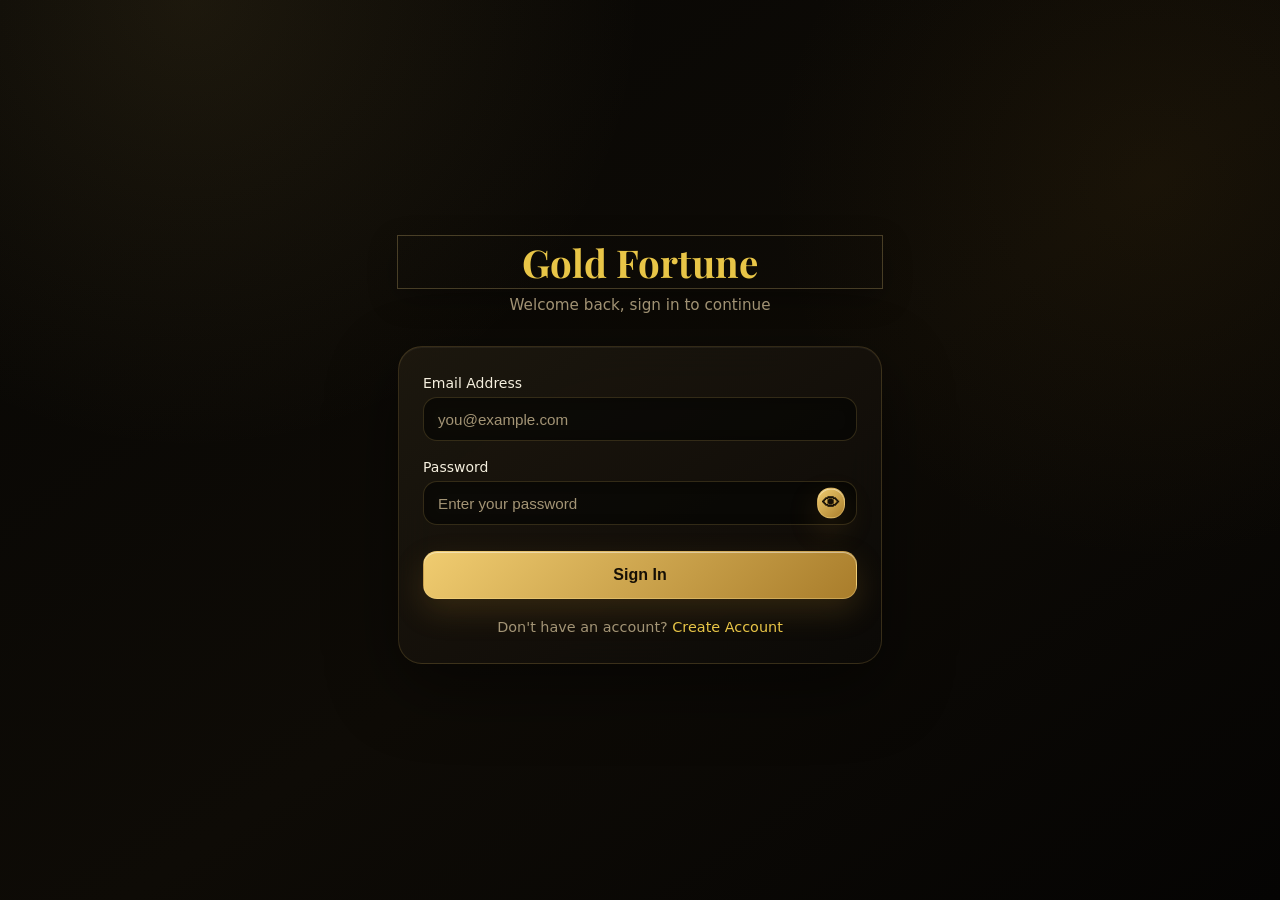
<file: support.html>
<!doctype html><html lang="en"><head><meta charset="utf-8"><meta name="viewport" content="width=device-width,initial-scale=1"><meta name="theme-color" content="#0f0c06"><title>Gold Fortune — Support</title><link rel="icon" href="icon-2.png"><link href="https://fonts.googleapis.com/css2?family=Playfair+Display:wght@600;700&family=DM+Sans:wght@400;600;700;800&display=swap" rel="stylesheet"><style>:root{--bg:#0f0c06;--card:#1c1710;--border:#4a3c24;--gold:#e8c547;--text:#f5eedc;--muted:#a79778}*{box-sizing:border-box}body{margin:0;background:radial-gradient(700px 320px at 50% 0,rgba(232,197,71,.1),transparent 70%),var(--bg);color:var(--text);font-family:DM Sans,sans-serif}.wrap{width:min(720px,100%);margin:auto;padding:22px 16px 48px}.top{display:flex;align-items:center;gap:14px;margin:8px 0 28px}.back{width:44px;height:44px;border:1px solid var(--border);border-radius:13px;display:grid;place-items:center;color:var(--gold);text-decoration:none;font-size:30px}.top h1{font:700 2rem 'Playfair Display',serif;margin:0}.hero,.support-card{background:linear-gradient(145deg,#272016,#19140d);border:1px solid rgba(232,197,71,.32);border-radius:24px;padding:26px;margin-bottom:16px}.hero h2{font:700 1.7rem 'Playfair Display',serif;margin:8px 0}.hero p{color:var(--muted);line-height:1.6}.eyebrow{color:var(--gold);font-size:.72rem;letter-spacing:2px;text-transform:uppercase}.support-card{display:flex;align-items:center;gap:16px;text-decoration:none;color:var(--text);min-height:88px}.support-card:hover{border-color:var(--gold)}.support-icon svg{width:32px;height:32px;display:block}.support-icon{width:58px;height:58px;border-radius:18px;display:grid;place-items:center;background:#241d13;border:1px solid rgba(232,197,71,.35);font-size:30px;flex:none}.support-card strong{font-size:1.05rem}.support-card span{display:block;color:var(--muted);font-size:.84rem;margin-top:4px}.empty{color:var(--muted);text-align:center;padding:24px}@media(max-width:480px){.wrap{padding-left:14px;padding-right:14px}.hero,.support-card{padding:22px}}</style><link rel="stylesheet" href="premium.css"></head><body><main class="wrap"><div class="top"><a class="back" href="dashboard.html">‹</a><h1>Support</h1></div><section class="hero"><div class="eyebrow">Customer Care</div><h2>How can we help?</h2><p>Choose a support channel below. WhatsApp and Telegram open the configured service directly in the appropriate app or browser.</p></section><div id="links"><div class="empty">Loading support…</div></div></main><script src="app.js"></script><script>function card(href,icon,title,sub){return `<a class="support-card" href="${href}" target="_blank" rel="noopener noreferrer"><div class="support-icon">${icon}</div><div><strong>${title}</strong><span>${sub}</span></div></a>`}fetchBin().then(d=>{const s=d.settings||{},box=document.getElementById('links');let h='';if(s.whatsapp)h+=card(s.whatsapp,'<svg viewBox="0 0 32 32" aria-hidden="true"><path fill="none" stroke="currentColor" stroke-width="2" d="M16 4a11 11 0 0 0-9.4 16.7L5 28l7.5-1.6A11 11 0 1 0 16 4Z"/><path fill="currentColor" d="M12.3 10.6c.4-.4 1-.4 1.3.1l1 1.7c.2.4.2.8-.1 1.1l-.8.8c.7 1.4 1.8 2.5 3.2 3.2l.8-.8c.3-.3.7-.3 1.1-.1l1.7 1c.5.3.5.9.1 1.3l-.7.7c-.7.7-1.8 1-2.8.7-4.1-1.1-7.5-4.5-8.6-8.6-.3-1 0-2.1.7-2.8l.7-.7Z"/></svg>','WhatsApp','Open WhatsApp support');if(s.telegram)h+=card(s.telegram,'<svg viewBox="0 0 32 32" aria-hidden="true"><path fill="currentColor" d="M28.5 5.8 24 26c-.3 1.4-1.1 1.7-2.2 1.1l-6-4.4-2.9 2.8c-.3.3-.5.5-1.1.5l.4-6.1L23.3 9.2c.5-.4-.1-.6-.8-.2l-13.7 8.6-5.9-1.9c-1.3-.4-1.3-1.3.3-1.9L26.3 4c1.1-.4 2.1.2 2.2 1.8Z"/></svg>','Telegram','Message support on Telegram');box.innerHTML=h||'<div class="empty">Support channels have not been configured yet.</div>'}).catch(()=>document.getElementById('links').innerHTML='<div class="empty">Unable to load support links.</div>');if(!getLoggedUser())location.replace('login.html');</script></body></html>
</file>
<file: premium.css>
:root{--gf-bg:#070604;--gf-bg2:#0e0b06;--gf-panel:rgba(21,17,10,.78);--gf-panel2:rgba(30,24,13,.88);--gf-gold:#d7b35a;--gf-gold2:#f5d889;--gf-text:#f6f0df;--gf-muted:#a99e85;--gf-line:rgba(215,179,90,.18);--gf-shadow:0 24px 70px rgba(0,0,0,.48);--gf-radius:24px}
*{box-sizing:border-box}html{scroll-behavior:smooth}body{background:radial-gradient(circle at 15% 0%,rgba(215,179,90,.10),transparent 32%),radial-gradient(circle at 90% 20%,rgba(130,92,20,.10),transparent 28%),linear-gradient(145deg,var(--gf-bg),var(--gf-bg2) 55%,#050403)!important;color:var(--gf-text)!important;font-family:Inter,ui-sans-serif,system-ui,-apple-system,BlinkMacSystemFont,"Segoe UI",sans-serif!important;min-height:100vh}body:before{content:"";position:fixed;inset:0;pointer-events:none;opacity:.18;background-image:linear-gradient(rgba(255,255,255,.025) 1px,transparent 1px),linear-gradient(90deg,rgba(255,255,255,.018) 1px,transparent 1px);background-size:48px 48px;mask-image:linear-gradient(to bottom,black,transparent 80%);z-index:0}
.wrap,.container,.app,.admin{position:relative;z-index:1}.wrap{max-width:1100px;margin:0 auto;padding:28px 18px 60px}.container{max-width:520px!important;margin:0 auto!important;padding:24px 18px!important}.card,.hero,.plans,.section .card,.login-box{background:linear-gradient(145deg,rgba(30,25,15,.92),rgba(12,10,7,.92))!important;border:1px solid var(--gf-line)!important;box-shadow:var(--gf-shadow),inset 0 1px rgba(255,255,255,.05)!important;border-radius:var(--gf-radius)!important;backdrop-filter:blur(18px);-webkit-backdrop-filter:blur(18px)}
.top,.header,.topbar{background:rgba(8,7,5,.72)!important;border-color:var(--gf-line)!important;backdrop-filter:blur(18px);-webkit-backdrop-filter:blur(18px)}.top{padding:12px 0 22px}.eyebrow,.greet-label,.bal-label,.muted,.desc,.info .label{color:var(--gf-muted)!important;letter-spacing:.06em}.title,.greet-name,.hero h1,.card h1,.card h2,.section-head h2{color:var(--gf-text)!important}.amount,.bal-amount,.price,.num{color:var(--gf-gold2)!important;text-shadow:0 0 24px rgba(215,179,90,.16)}
button,.btn,.actions button,input[type=submit]{border:1px solid rgba(245,216,137,.35)!important;background:linear-gradient(135deg,#f0cc70,#a97d2b)!important;color:#160f05!important;font-weight:800!important;border-radius:14px!important;box-shadow:0 12px 30px rgba(169,125,43,.22),inset 0 1px rgba(255,255,255,.45)!important;transition:transform .2s ease,box-shadow .2s ease,filter .2s ease!important}button:hover,.btn:hover,.actions button:hover,input[type=submit]:hover{transform:translateY(-2px);filter:brightness(1.06);box-shadow:0 18px 38px rgba(169,125,43,.3),inset 0 1px rgba(255,255,255,.5)!important}button:active,.btn:active{transform:translateY(0)}
input,select,textarea,.input-wrapper input,.bank-search{background:rgba(5,5,4,.62)!important;color:var(--gf-text)!important;border:1px solid rgba(215,179,90,.20)!important;border-radius:14px!important;outline:none!important;box-shadow:inset 0 1px 12px rgba(0,0,0,.18)!important}input:focus,select:focus,textarea:focus{border-color:rgba(245,216,137,.55)!important;box-shadow:0 0 0 4px rgba(215,179,90,.08),inset 0 1px 12px rgba(0,0,0,.2)!important}.input-wrapper{background:transparent!important}.badge,.status,.pill{border:1px solid rgba(215,179,90,.28)!important;background:rgba(215,179,90,.10)!important;color:var(--gf-gold2)!important;border-radius:999px!important}.balance-card{background:linear-gradient(145deg,rgba(46,36,17,.96),rgba(15,12,7,.96))!important;border:1px solid rgba(245,216,137,.28)!important;box-shadow:0 24px 60px rgba(0,0,0,.45),inset 0 1px rgba(255,255,255,.08)!important;border-radius:28px!important;overflow:hidden}.balance-track{will-change:transform}.balance-slide{background:transparent!important}.avatar,.logo,.brand{box-shadow:0 0 0 1px rgba(245,216,137,.25),0 10px 30px rgba(0,0,0,.3)!important}.nav{background:rgba(8,7,5,.82)!important;border-color:var(--gf-line)!important}.nav a,.nav button{color:var(--gf-muted)!important}.nav a.active,.nav button.active{color:var(--gf-gold2)!important;background:rgba(215,179,90,.10)!important}.grid{gap:18px!important}.stat{background:linear-gradient(145deg,rgba(33,27,15,.88),rgba(13,11,8,.88))!important;border:1px solid var(--gf-line)!important;border-radius:20px!important;box-shadow:0 18px 45px rgba(0,0,0,.25),inset 0 1px rgba(255,255,255,.04)!important}.table,.transactions,.history{border-color:var(--gf-line)!important}.table th,.table td{border-color:rgba(215,179,90,.10)!important}.modal-bg{background:rgba(0,0,0,.78)!important;backdrop-filter:blur(10px)}.modal{background:linear-gradient(145deg,#211a0d,#0b0906)!important;border:1px solid rgba(245,216,137,.25)!important;box-shadow:0 35px 100px rgba(0,0,0,.65)!important;border-radius:24px!important}.loader-orbit{filter:drop-shadow(0 0 18px rgba(245,216,137,.45))}.premium-loader{background:radial-gradient(circle at center,rgba(35,28,15,.98),rgba(4,4,3,.98))!important;backdrop-filter:blur(20px)}
::-webkit-scrollbar{width:9px;height:9px}::-webkit-scrollbar-track{background:#080704}::-webkit-scrollbar-thumb{background:linear-gradient(#7d5c20,#d7b35a);border-radius:99px;border:2px solid #080704}::selection{background:rgba(215,179,90,.3);color:#fff}
@media(max-width:700px){.wrap{padding:18px 14px 42px}.card,.hero,.plans{border-radius:20px!important}.balance-card{border-radius:24px!important}.grid{grid-template-columns:1fr!important}.topbar{padding-left:14px!important;padding-right:14px!important}.nav{box-shadow:0 -15px 40px rgba(0,0,0,.35)!important}}
</file>
